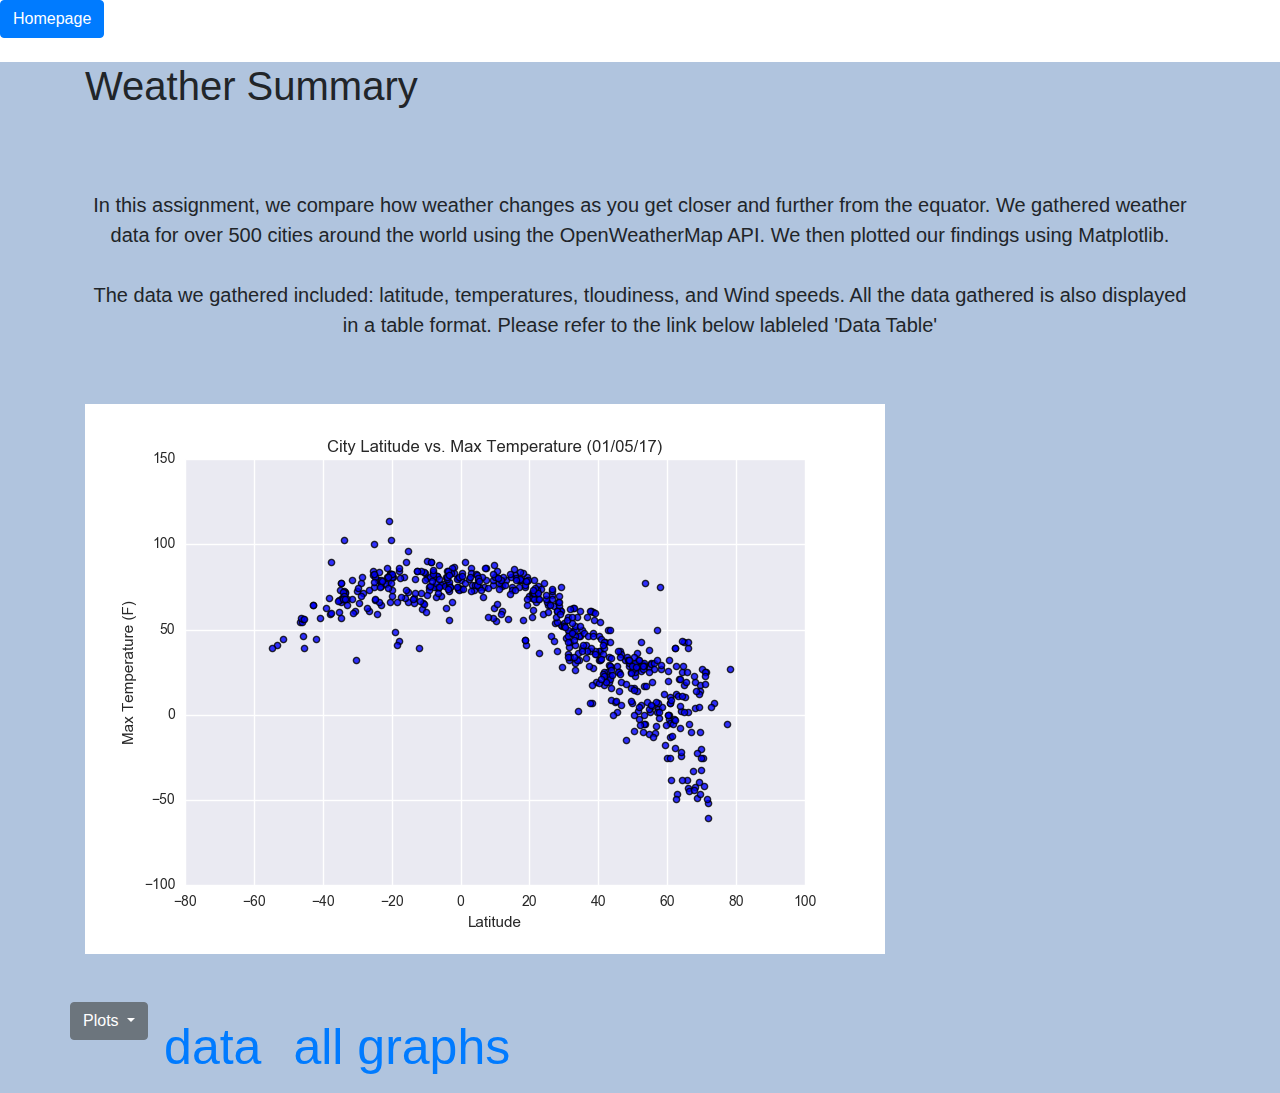
<file: 09-Web-Design-Challenge/index.html>
<!DOCTYPE html> 

<html lang='en-us'>

    <!-- https://aybee9.github.io/ -->

    <head>
        <meta charset="UTF-8">
        <title>Web-Design-Challenge!</title>
        <link rel="stylesheet" type="text/css" href="stylesheet.css">
        <link rel="stylesheet" href="https://stackpath.bootstrapcdn.com/bootstrap/4.3.1/css/bootstrap.min.css" integrity="sha384-ggOyR0iXCbMQv3Xipma34MD+dH/1fQ784/j6cY/iJTQUOhcWr7x9JvoRxT2MZw1T" crossorigin="anonymous">
        
    </head>

    <body>
        <a class="btn btn-primary" href="index.html"button">Homepage</a>
        <br>
        <br>
        <section>
        <div class='container'>
            <div class='row'>
                <div class='col-md-12'>
                    <h1>Weather Summary</h1>
                    <br>
                    <br>
                    <br>
                    <p>
                        In this assignment, we compare how weather changes as you get closer
                        and further from the equator. We gathered weather data for over 500
                        cities around the world using the OpenWeatherMap API. We then plotted
                        our findings using Matplotlib.<br><br>

                        The data we gathered included: latitude, temperatures, tloudiness, and Wind speeds.
                        All the data gathered is also displayed in a table format. Please refer to 
                        the link below lableled 'Data Table'
                    </p>
                    <br>
                    <br>
                    <img src='assets/images/Fig1.png' alt='Fig1' target = "_blank">
                    <br>
                    <br>
                    <br>
                </div>
            </div>

            <div class='row'>

                <!--  -->

                <div class="dropdown">
                    <button class="btn btn-secondary dropdown-toggle" type="button" id="dropdownMenuButton" data-toggle="dropdown" aria-haspopup="true" aria-expanded="false">
                      Plots
                    </button>
                    <div class="dropdown-menu" aria-labelledby="dropdownMenuButton">
                      <a class="dropdown-item" href="cloudiness.html">cloudiness</a>
                      <a class="dropdown-item" href="humidity.html">humidity</a>
                      <a class="dropdown-item" href="max_temp.html">max temperatures</a>
                      <a class="dropdown-item" href="wind_speed.html">wind speed</a>
                    </div>
                  </div>

                <!--  -->                
                <ul class="nav">
                    <li class="nav-item">
                      <a class="nav-link active" href="data.html" target="_blank">data</a>
                    </li>                    
                    <li class="nav-item">
                        <a class="nav-link active" href="comparison.html" target="_blank">all graphs</a>
                      </li>                
                </ul>

            </div>
        </div>
    </section>

    <script src="https://code.jquery.com/jquery-3.3.1.slim.min.js" integrity="sha384-q8i/X+965DzO0rT7abK41JStQIAqVgRVzpbzo5smXKp4YfRvH+8abtTE1Pi6jizo" crossorigin="anonymous"></script>
    <script src="https://cdnjs.cloudflare.com/ajax/libs/popper.js/1.14.7/umd/popper.min.js" integrity="sha384-UO2eT0CpHqdSJQ6hJty5KVphtPhzWj9WO1clHTMGa3JDZwrnQq4sF86dIHNDz0W1" crossorigin="anonymous"></script>
    <script src="https://stackpath.bootstrapcdn.com/bootstrap/4.3.1/js/bootstrap.min.js" integrity="sha384-JjSmVgyd0p3pXB1rRibZUAYoIIy6OrQ6VrjIEaFf/nJGzIxFDsf4x0xIM+B07jRM" crossorigin="anonymous"></script>


    </body>
</html>
</file>
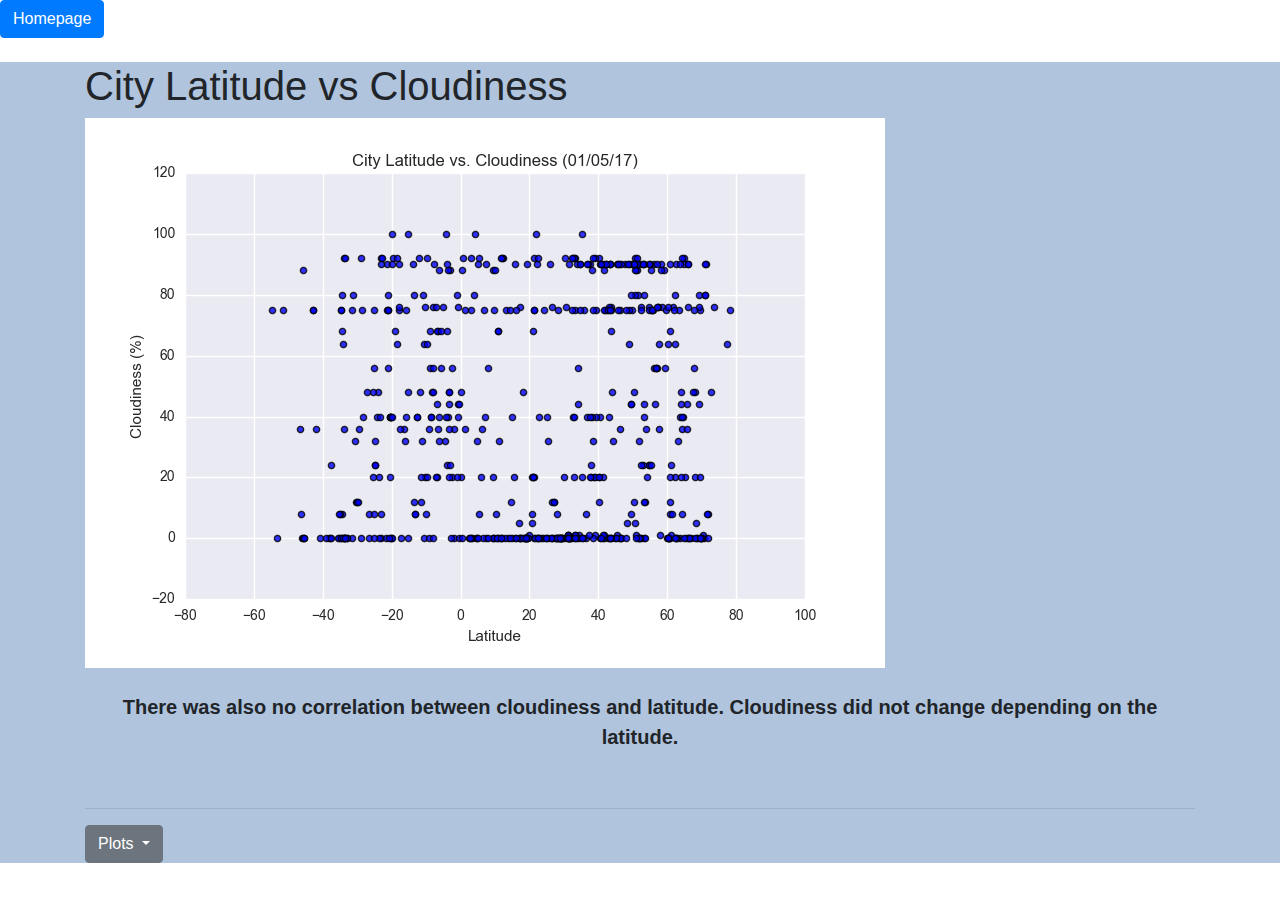
<file: 09-Web-Design-Challenge/cloudiness.html>
<!DOCTYPE html> 

<html lang='en-us'>

    <!-- https://aybee9.github.io/ -->

    <head>
        <meta charset="UTF-8">
        <title>Web-Design-Challenge!</title>
        <link rel="stylesheet" type="text/css" href="stylesheet.css">
        <link rel="stylesheet" href="https://stackpath.bootstrapcdn.com/bootstrap/4.3.1/css/bootstrap.min.css" integrity="sha384-ggOyR0iXCbMQv3Xipma34MD+dH/1fQ784/j6cY/iJTQUOhcWr7x9JvoRxT2MZw1T" crossorigin="anonymous">
        
    </head>

    <body>
        <a class="btn btn-primary" href="index.html"button">Homepage</a>
        <br>
        <br>
        <section>
        <div class='container'>
            <div class='row'>
                <div class='col-md-12'>
                    <h1>City Latitude vs Cloudiness</h1>
                    <a href="assets/images/Fig3.png" target="_blank">
                        <img src="assets/images/Fig3.png">
                    </a>
                    <br>
                    <br>
                    <strong>
                    <p>There was also no correlation between cloudiness and latitude. Cloudiness did not change depending on the latitude.
                    </p>
                    </strong>
                    <br>
                    <hr>
                </div>
            </div>

            <!--  -->

            <div class="dropdown">
                <button class="btn btn-secondary dropdown-toggle" type="button" id="dropdownMenuButton" data-toggle="dropdown" aria-haspopup="true" aria-expanded="false">
                  Plots
                </button>
                <div class="dropdown-menu" aria-labelledby="dropdownMenuButton">
                  <a class="dropdown-item" href="cloudiness.html">cloudiness</a>
                  <a class="dropdown-item" href="humidity.html">humidity</a>
                  <a class="dropdown-item" href="max_temp.html">max temperatures</a>
                  <a class="dropdown-item" href="wind_speed.html">wind speed</a>
                </div>
              </div>

              <script src="https://code.jquery.com/jquery-3.3.1.slim.min.js" integrity="sha384-q8i/X+965DzO0rT7abK41JStQIAqVgRVzpbzo5smXKp4YfRvH+8abtTE1Pi6jizo" crossorigin="anonymous"></script>
              <script src="https://cdnjs.cloudflare.com/ajax/libs/popper.js/1.14.7/umd/popper.min.js" integrity="sha384-UO2eT0CpHqdSJQ6hJty5KVphtPhzWj9WO1clHTMGa3JDZwrnQq4sF86dIHNDz0W1" crossorigin="anonymous"></script>
              <script src="https://stackpath.bootstrapcdn.com/bootstrap/4.3.1/js/bootstrap.min.js" integrity="sha384-JjSmVgyd0p3pXB1rRibZUAYoIIy6OrQ6VrjIEaFf/nJGzIxFDsf4x0xIM+B07jRM" crossorigin="anonymous"></script>

            <!--  -->



    </body>
</html>
</file>
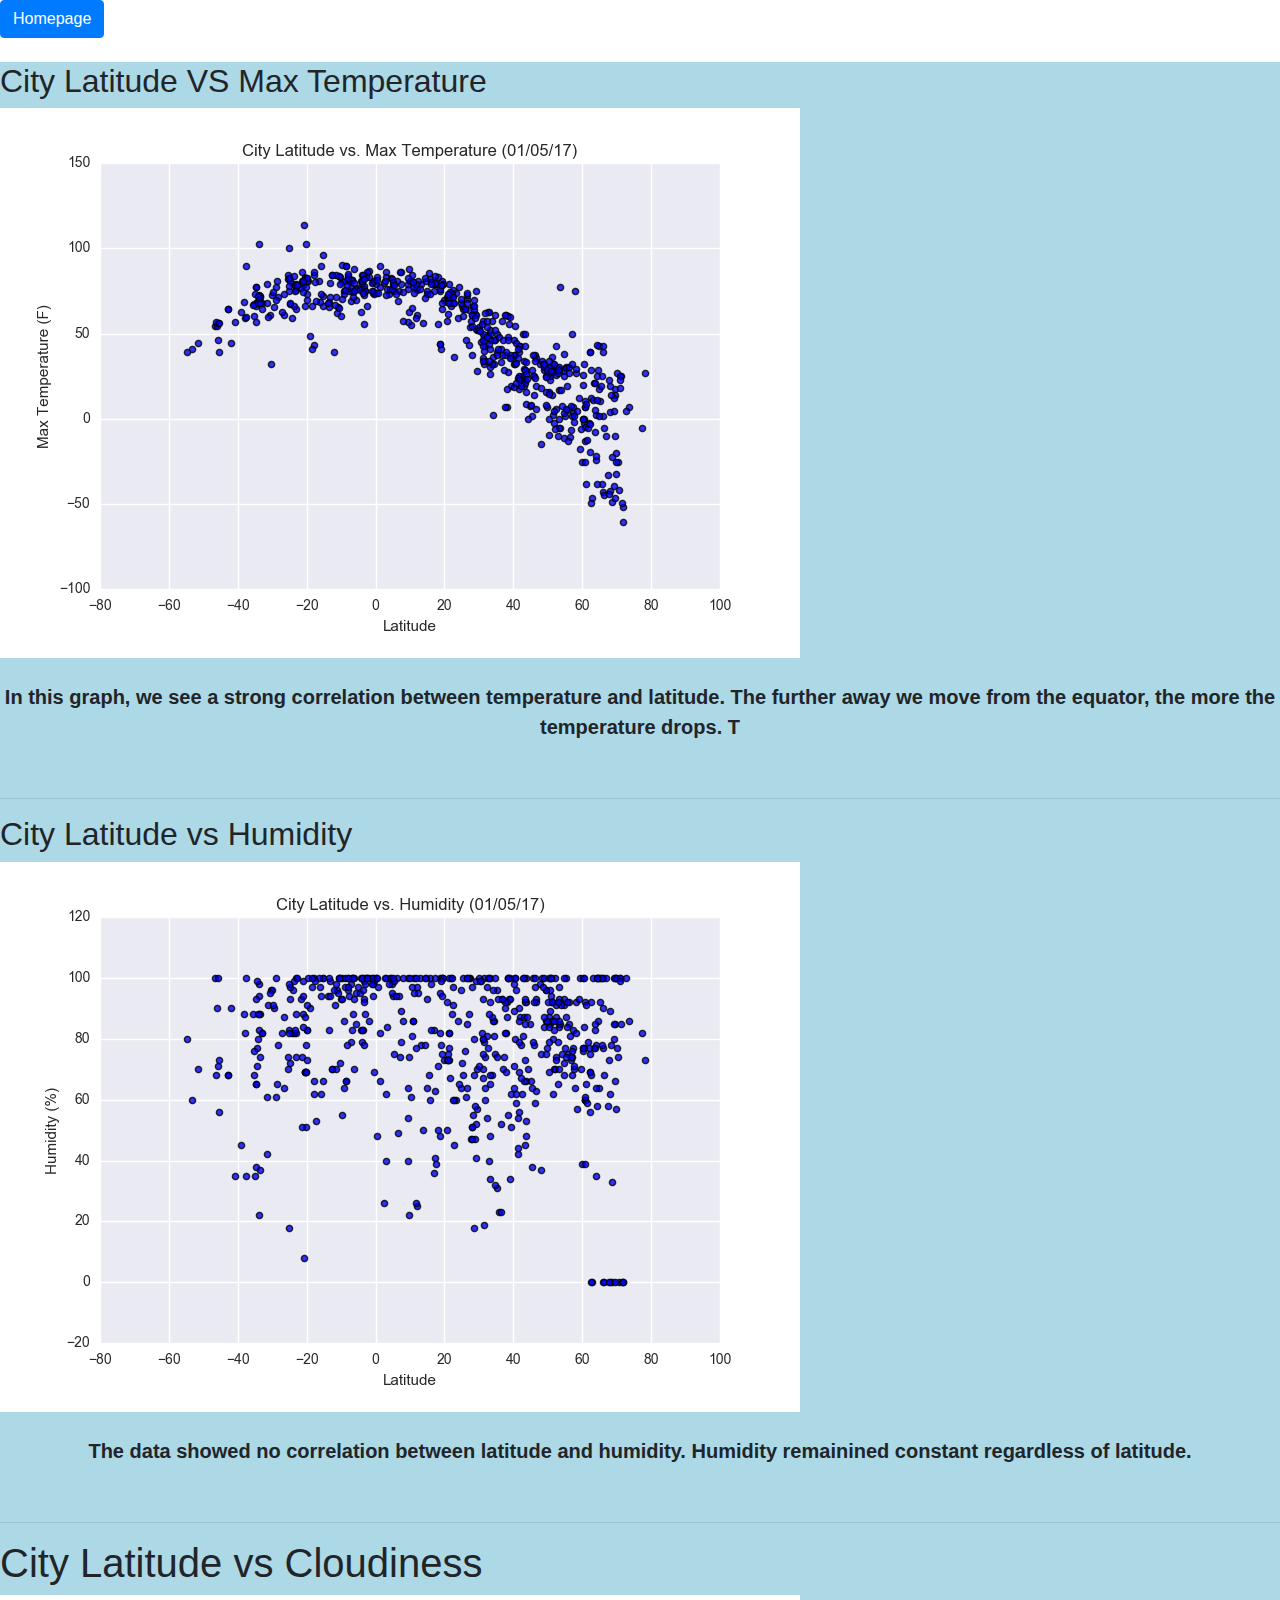
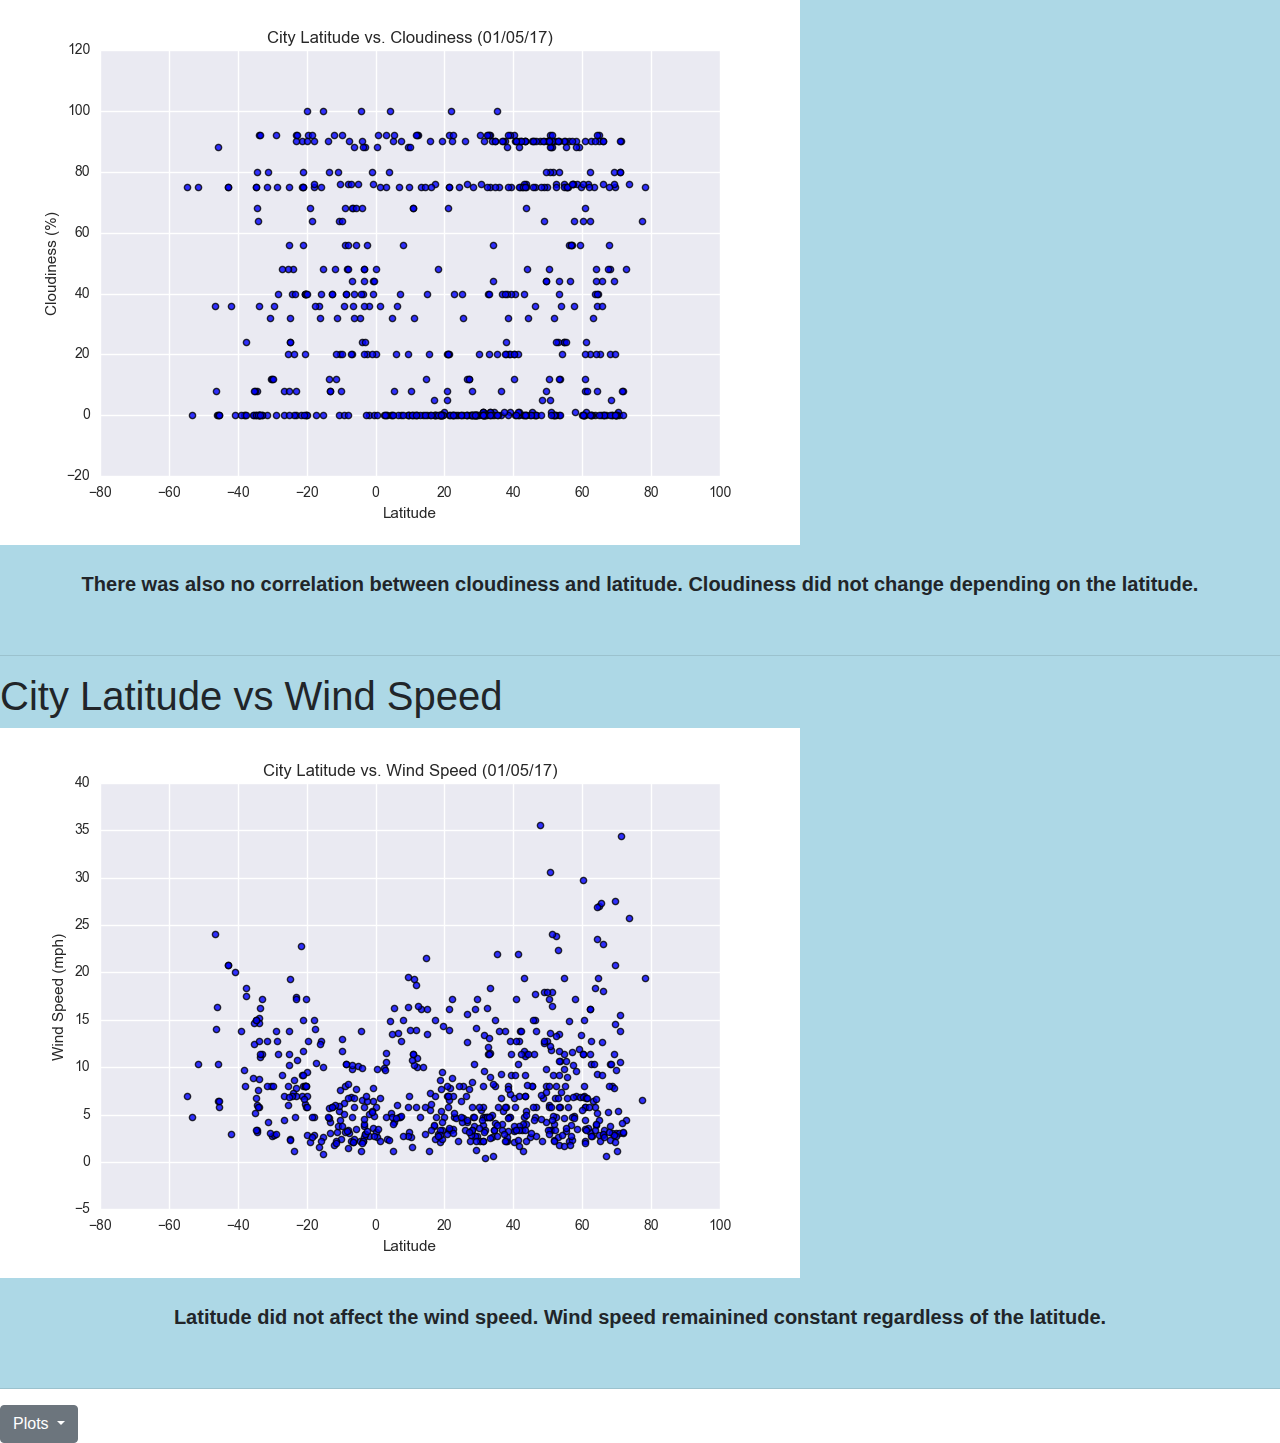
<file: 09-Web-Design-Challenge/comparison.html>
<!DOCTYPE html>
<html lan="en-us">


    <head>
        <meta charset="UTF-8">
        <title>Comparisons</title>
        <link rel="stylesheet" type="text/css" href="stylesheet.css">
        <link rel="stylesheet" href="https://stackpath.bootstrapcdn.com/bootstrap/4.3.1/css/bootstrap.min.css" integrity="sha384-ggOyR0iXCbMQv3Xipma34MD+dH/1fQ784/j6cY/iJTQUOhcWr7x9JvoRxT2MZw1T" crossorigin="anonymous">
    </head>

    <body>

        <a class="btn btn-primary" href="index.html"button">Homepage</a>
        <br>
        <br>

        <section class='comparison'>
        <!-- First image -->
        <h2>City Latitude VS Max Temperature</h2>
        <a href="assets/images/Fig1.png" target="_blank">
            <img src="assets/images/Fig1.png">
        </a>        
        <br>
        <br>
        <strong>
        <p>In this graph, we see a strong correlation between temperature and latitude. The further away we move from the 
            equator, the more the temperature drops. T
        </p>
        </strong>
        <br>
        <hr>

        <!-- Second image -->
        <h2>City Latitude vs Humidity </h2>
        <a href="assets/images/Fig2.png" target="_blank">
            <img src="assets/images/Fig2.png">
        </a>
        <br>
        <br>
        <strong>
        <p>The data showed no correlation between latitude and humidity. Humidity remainined constant regardless of latitude.
        </p>
        </strong>
        <br>
        <hr>

        <!-- Third image -->
        <h1>City Latitude vs Cloudiness</h1>
        <a href="assets/images/Fig3.png" target="_blank">
            <img src="assets/images/Fig3.png">
        </a>
        <br>
        <br>
        <strong>
        <p>There was also no correlation between cloudiness and latitude. Cloudiness did not change depending on the latitude.
        </p>
        </strong>
        <br>
        <hr>

        <!-- Fourth image -->
        <h1>City Latitude vs Wind Speed</h1>
        <a href="assets/images/Fig4.png" target="_blank">
            <img src="assets/images/Fig4.png">
        </a>
        <br>
        <br>
        <strong>
        <p> Latitude did not affect the wind speed. Wind speed remainined constant regardless of the latitude.
        </p>
        </strong>
        <br>
        <hr>
        </section>

                    <!--  -->

                    <div class="dropdown">
                        <button class="btn btn-secondary dropdown-toggle" type="button" id="dropdownMenuButton" data-toggle="dropdown" aria-haspopup="true" aria-expanded="false">
                          Plots
                        </button>
                        <div class="dropdown-menu" aria-labelledby="dropdownMenuButton">
                          <a class="dropdown-item" href="cloudiness.html">cloudiness</a>
                          <a class="dropdown-item" href="humidity.html">humidity</a>
                          <a class="dropdown-item" href="max_temp.html">max temperatures</a>
                          <a class="dropdown-item" href="wind_speed.html">wind speed</a>
                        </div>
                      </div>
        
                      <script src="https://code.jquery.com/jquery-3.3.1.slim.min.js" integrity="sha384-q8i/X+965DzO0rT7abK41JStQIAqVgRVzpbzo5smXKp4YfRvH+8abtTE1Pi6jizo" crossorigin="anonymous"></script>
                      <script src="https://cdnjs.cloudflare.com/ajax/libs/popper.js/1.14.7/umd/popper.min.js" integrity="sha384-UO2eT0CpHqdSJQ6hJty5KVphtPhzWj9WO1clHTMGa3JDZwrnQq4sF86dIHNDz0W1" crossorigin="anonymous"></script>
                      <script src="https://stackpath.bootstrapcdn.com/bootstrap/4.3.1/js/bootstrap.min.js" integrity="sha384-JjSmVgyd0p3pXB1rRibZUAYoIIy6OrQ6VrjIEaFf/nJGzIxFDsf4x0xIM+B07jRM" crossorigin="anonymous"></script>
        
                    <!--  -->



    </body>
    
</html>
</file>
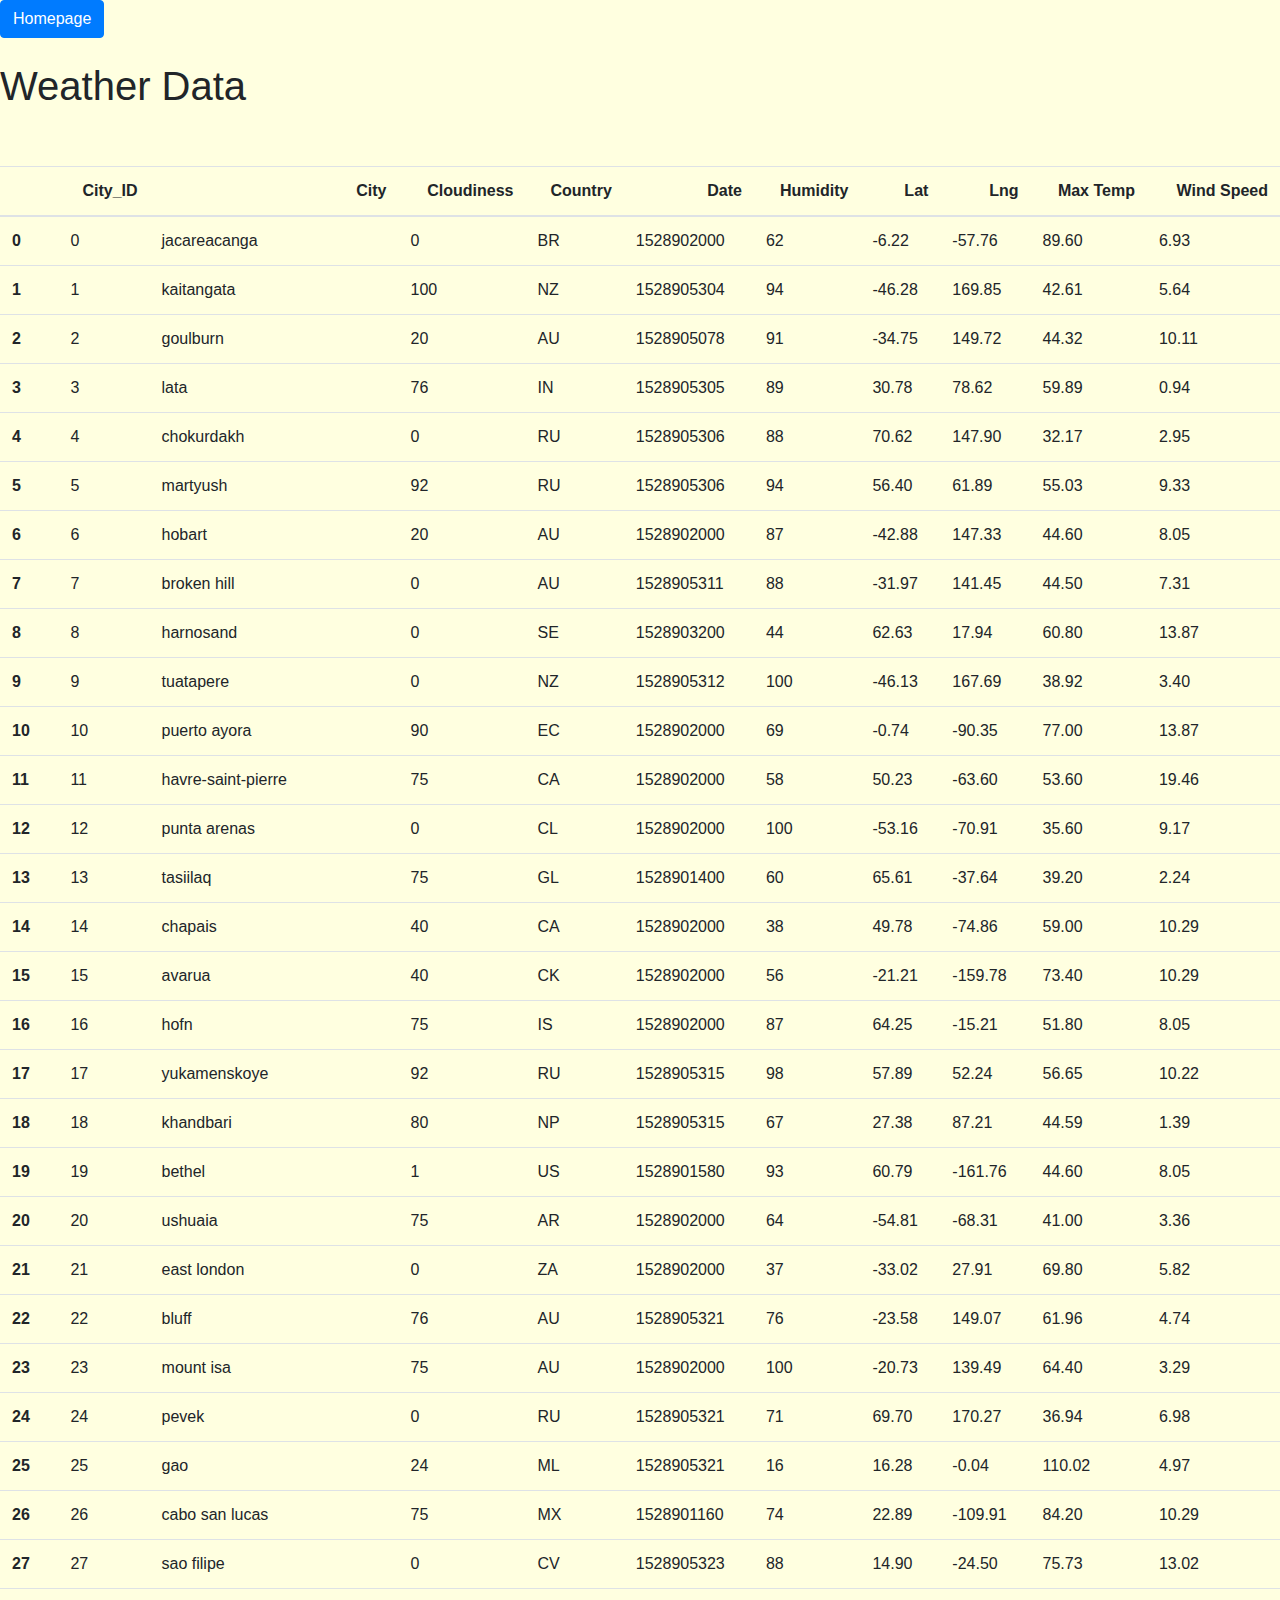
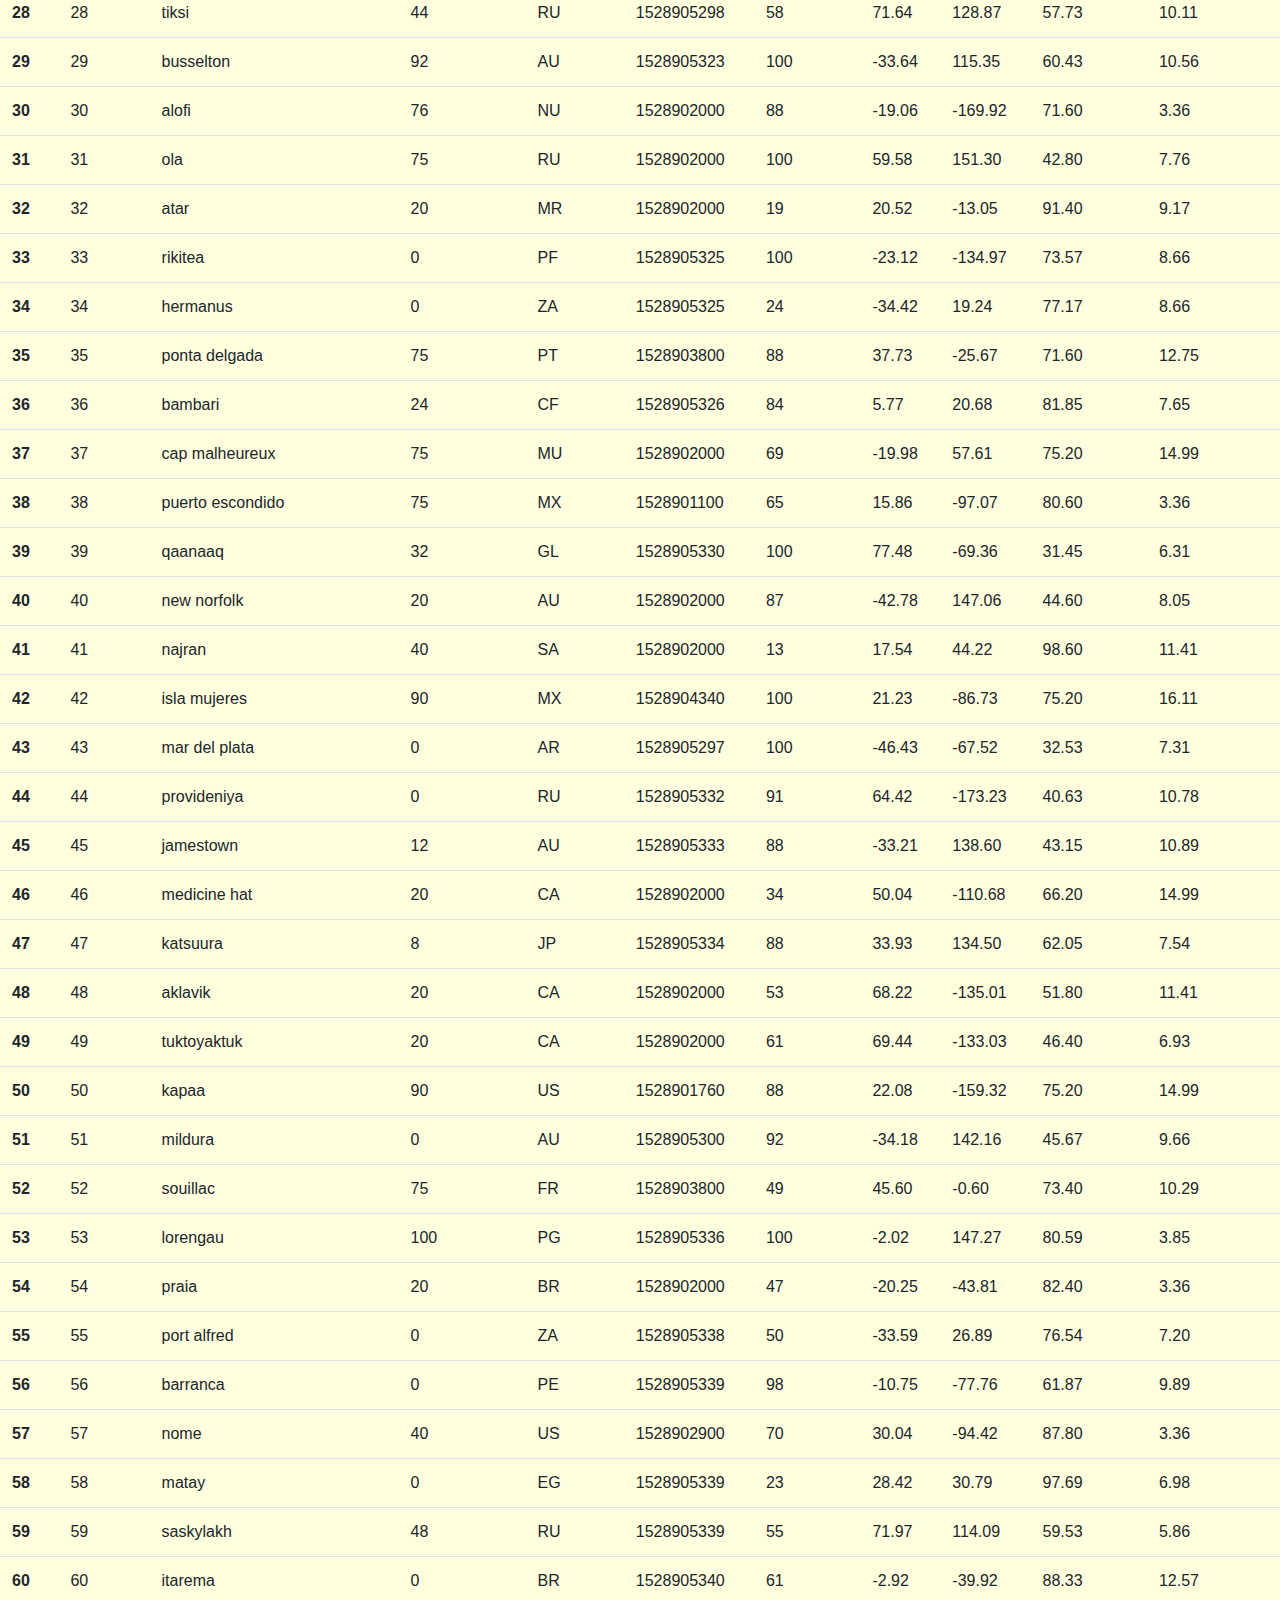
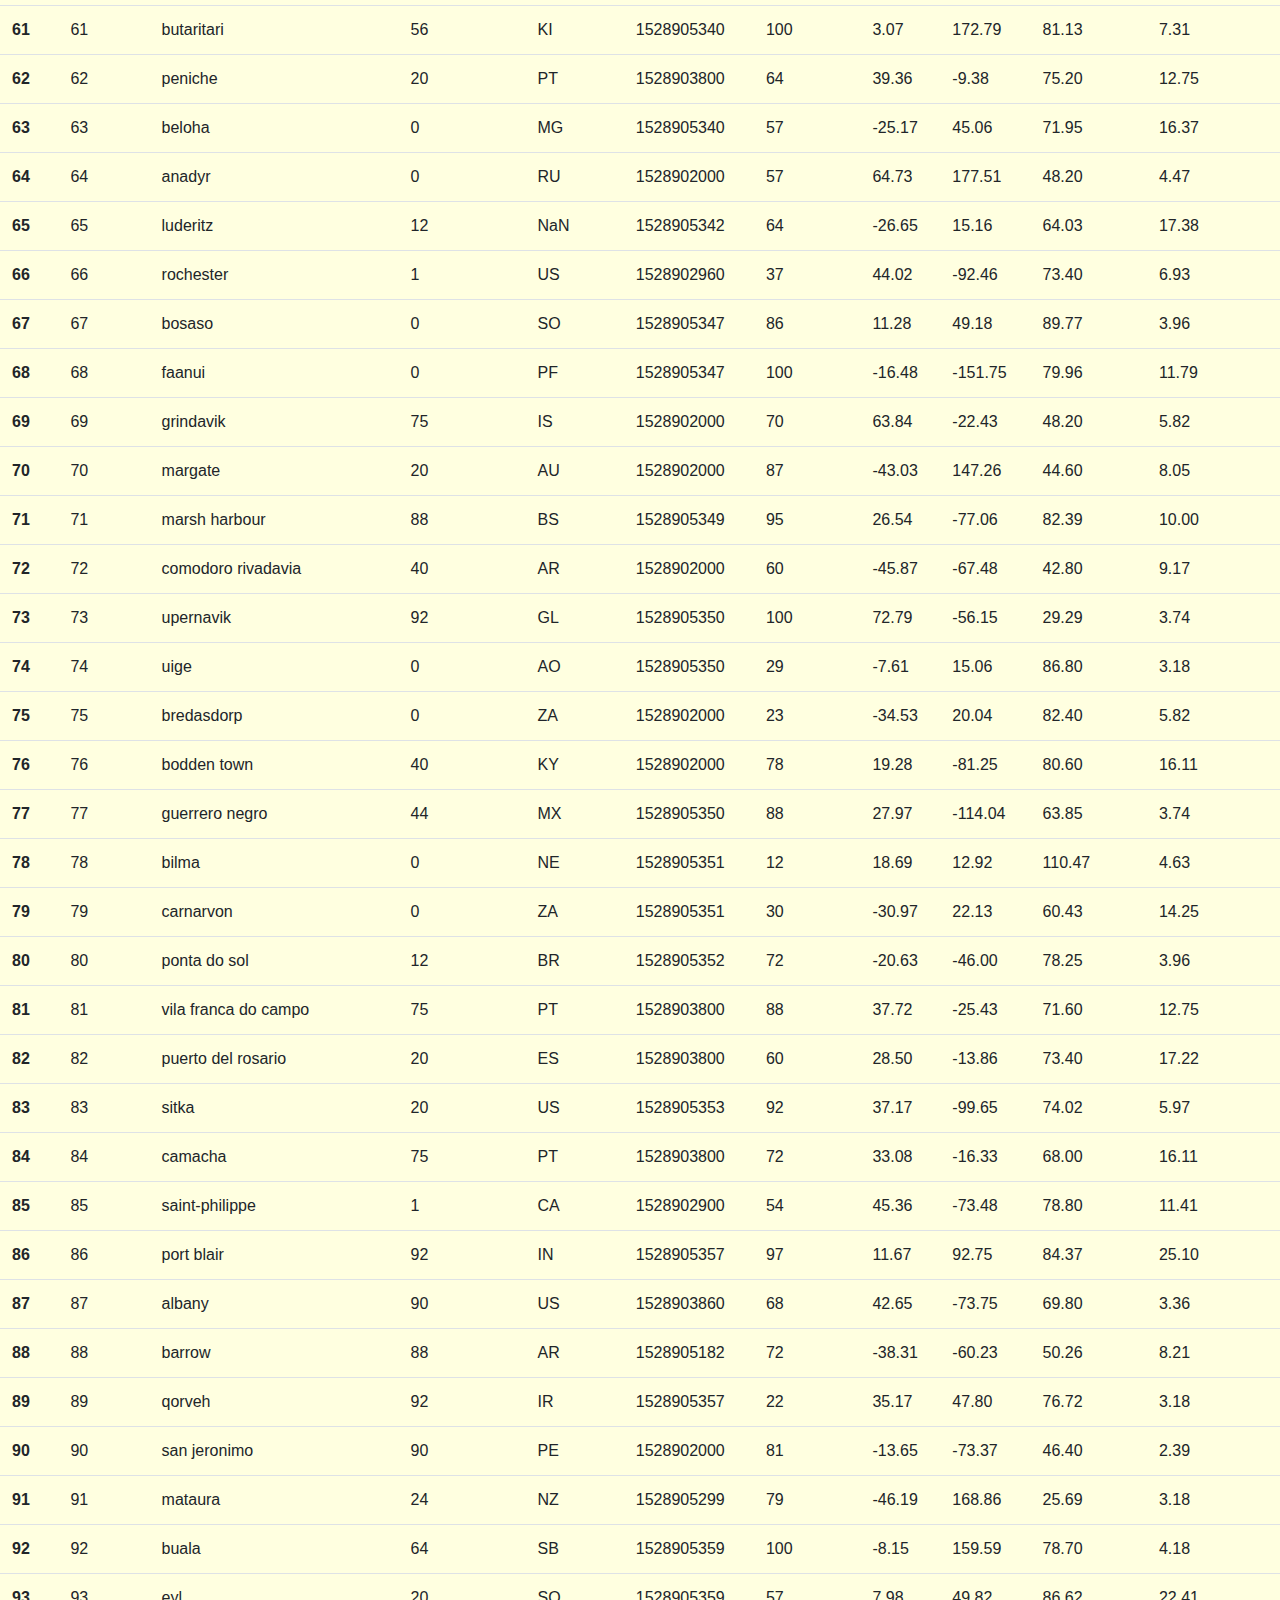
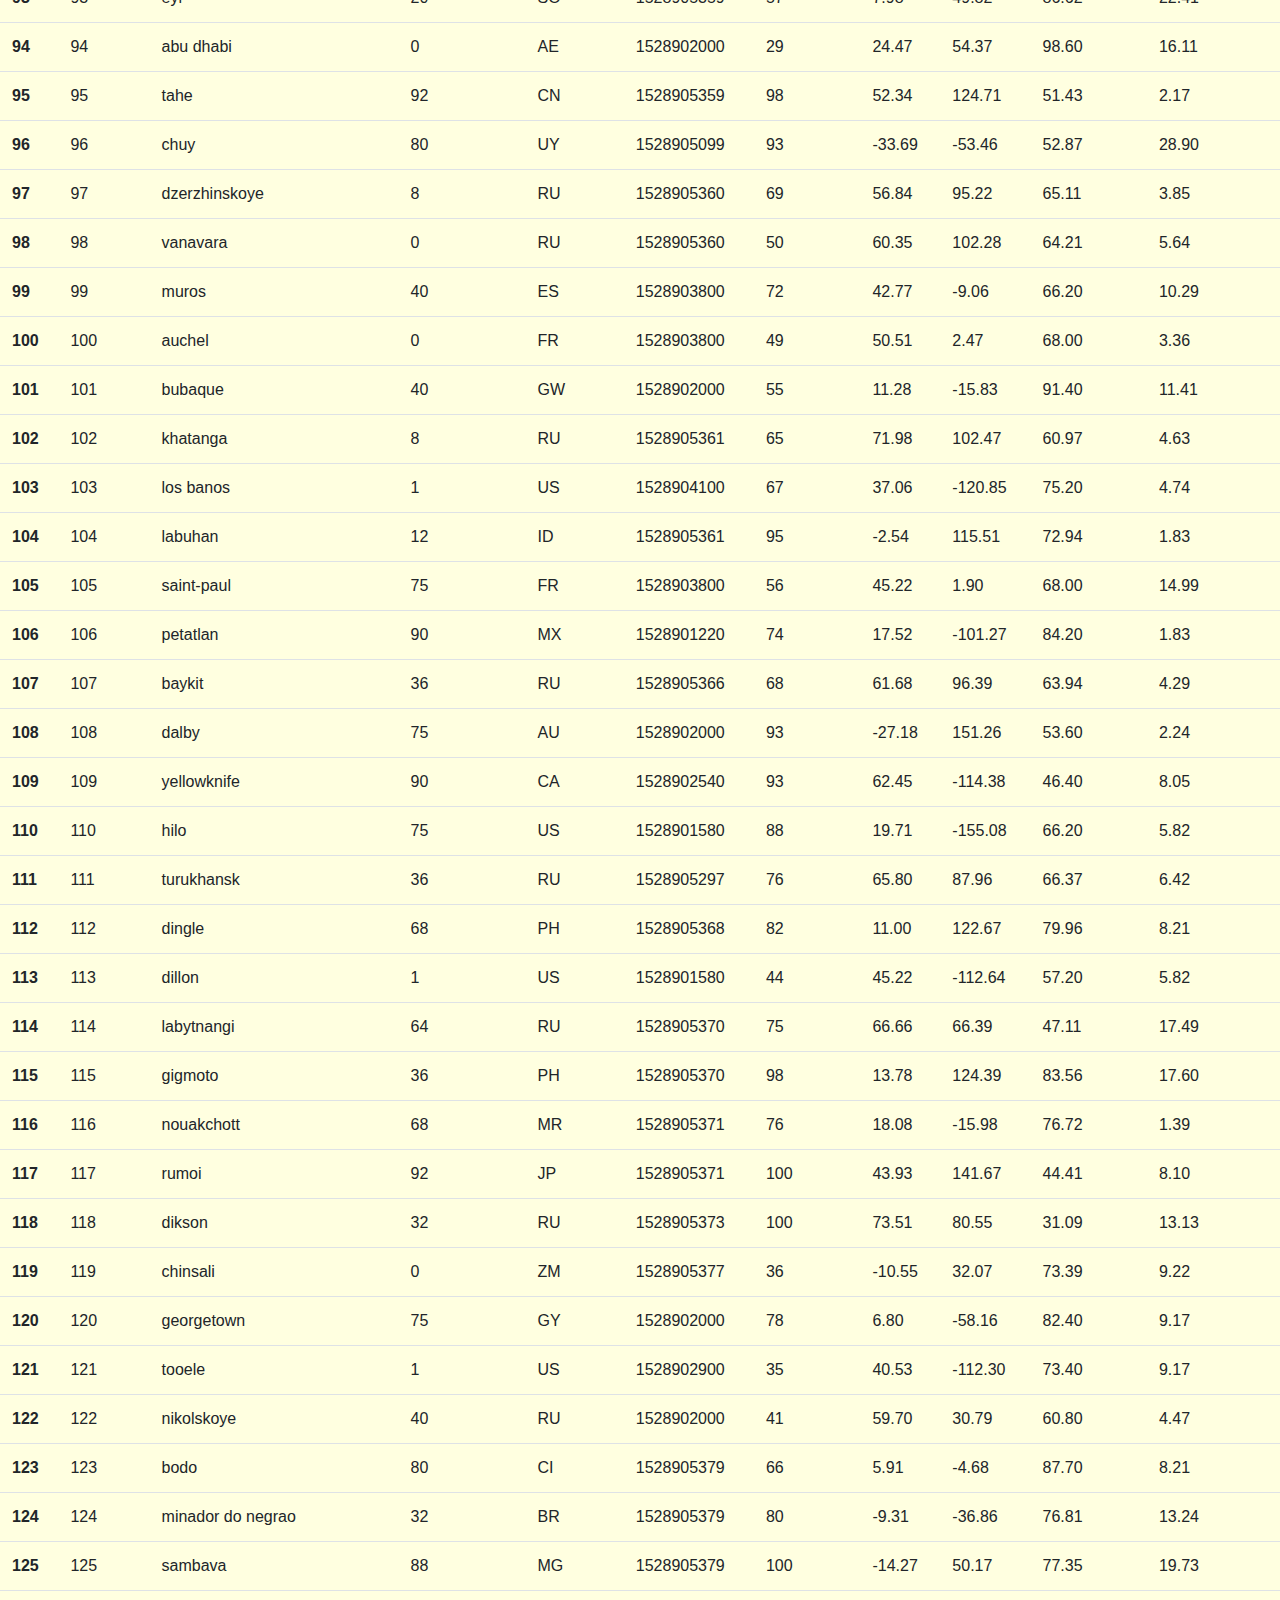
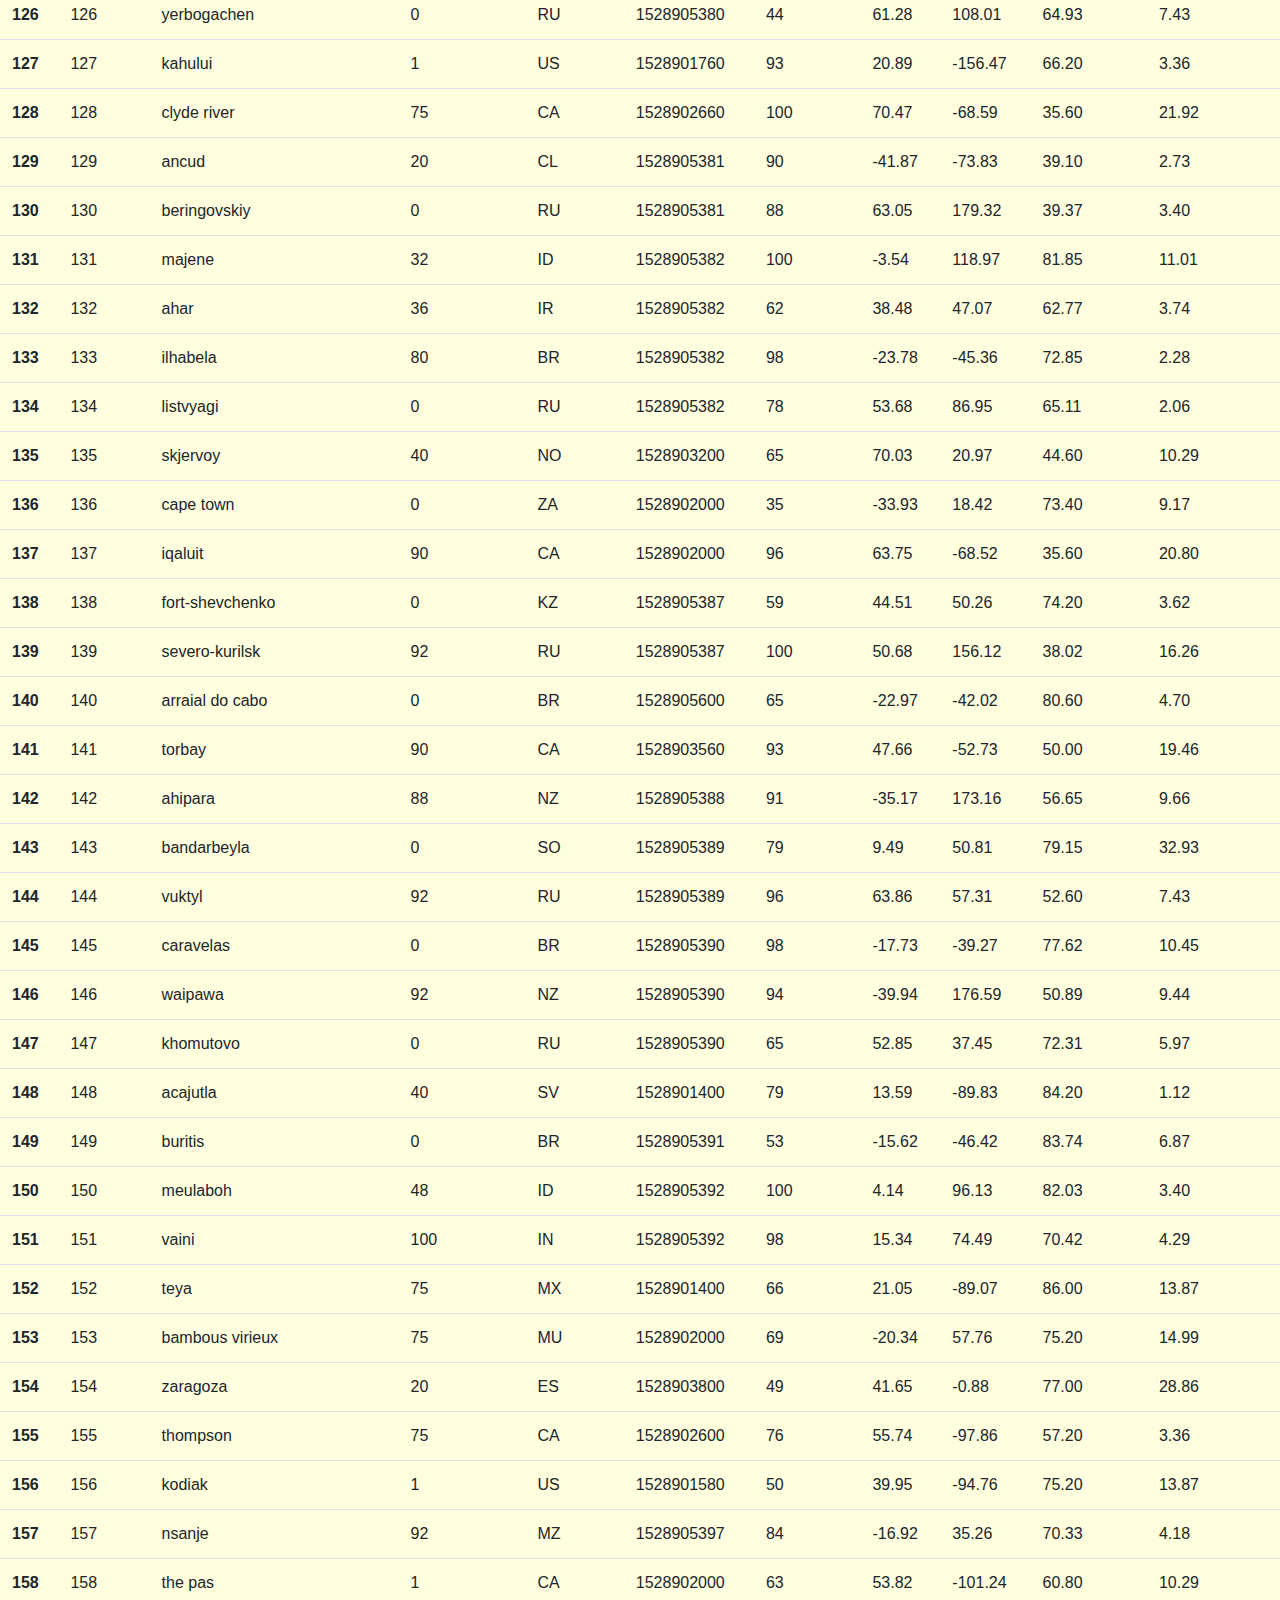
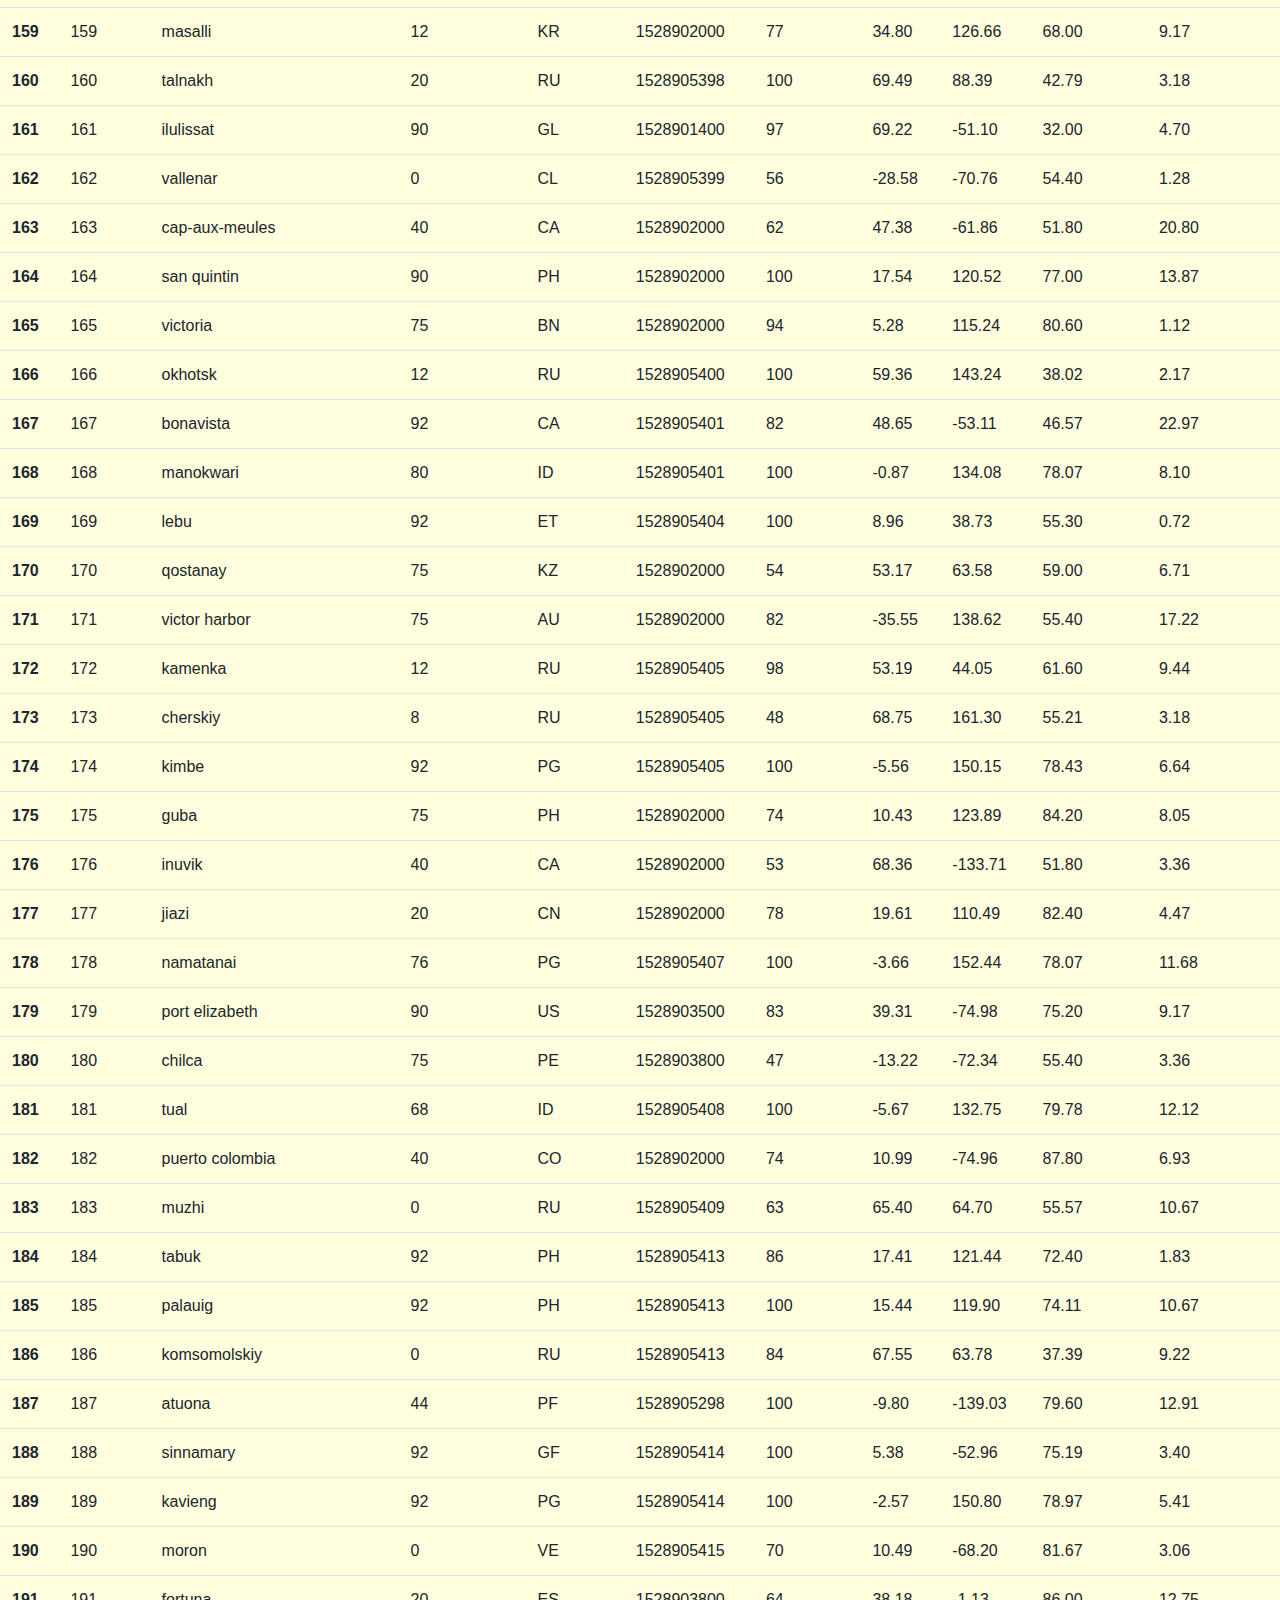
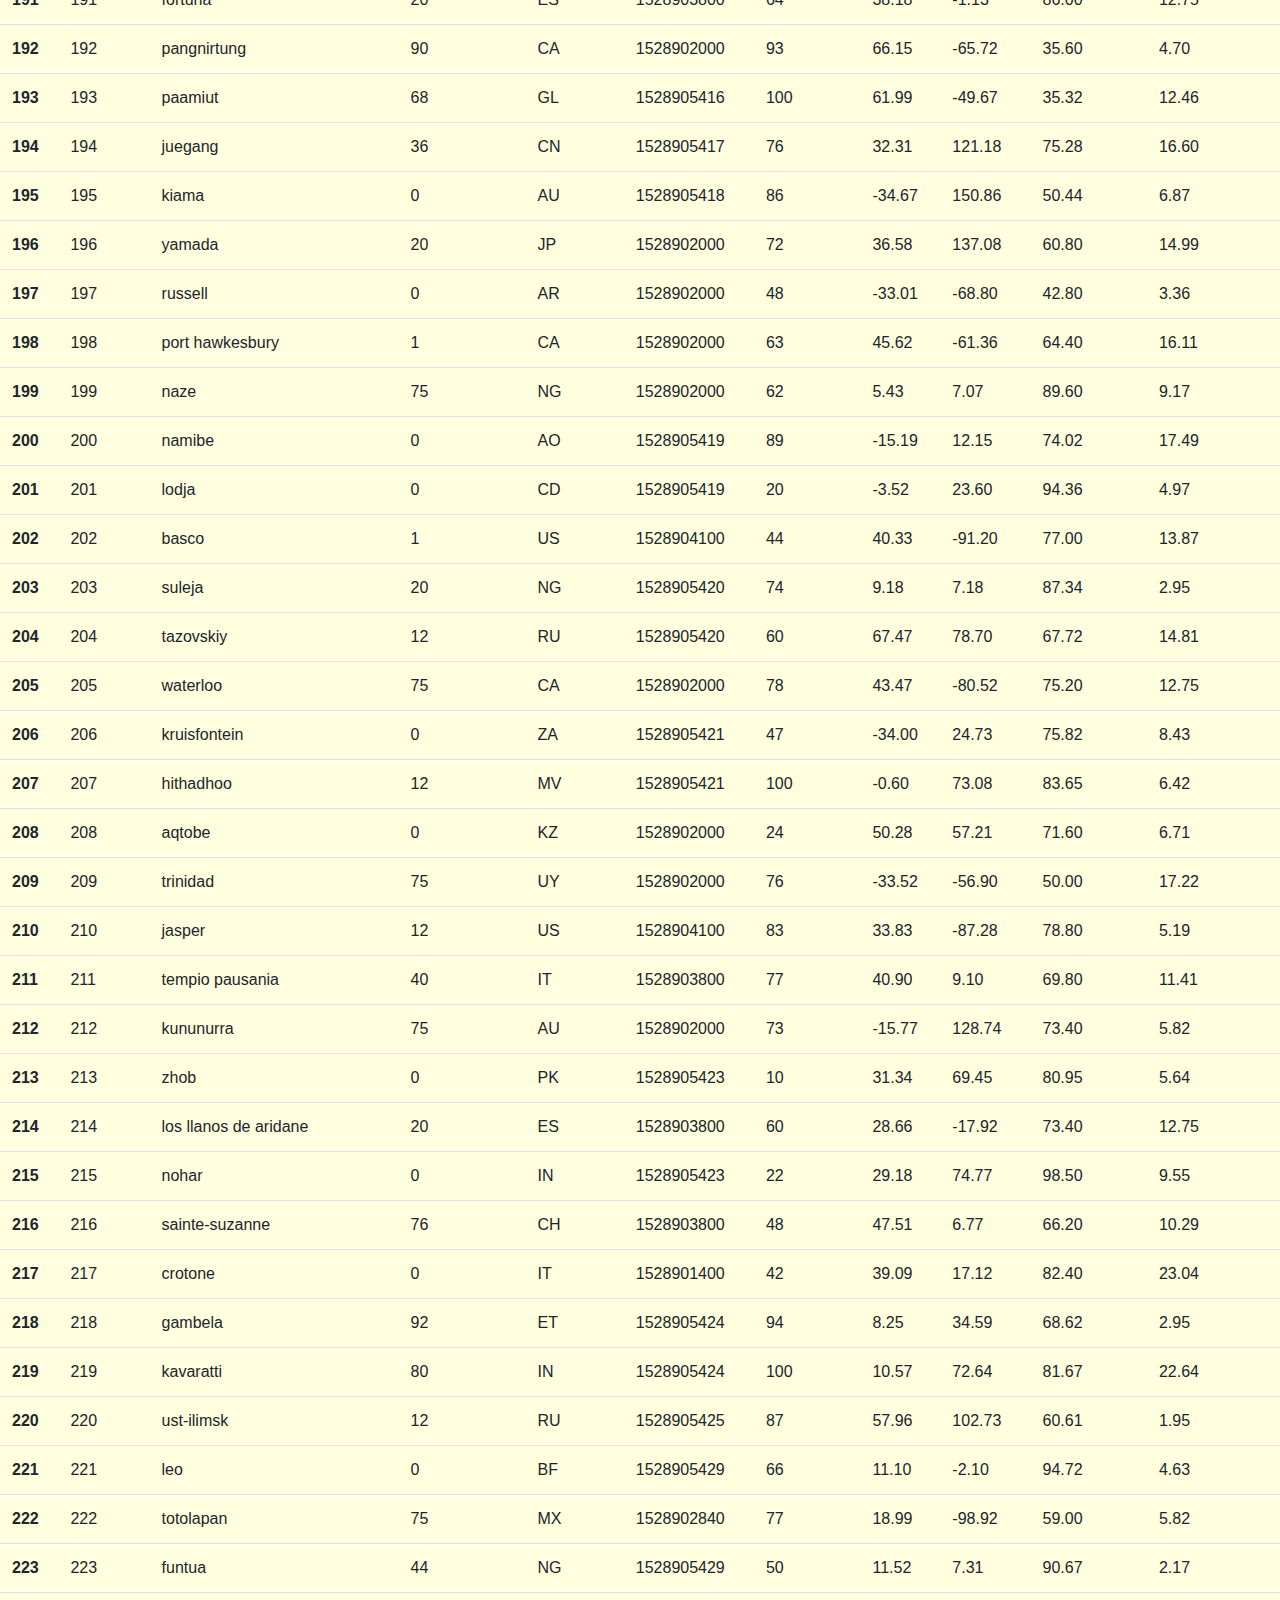
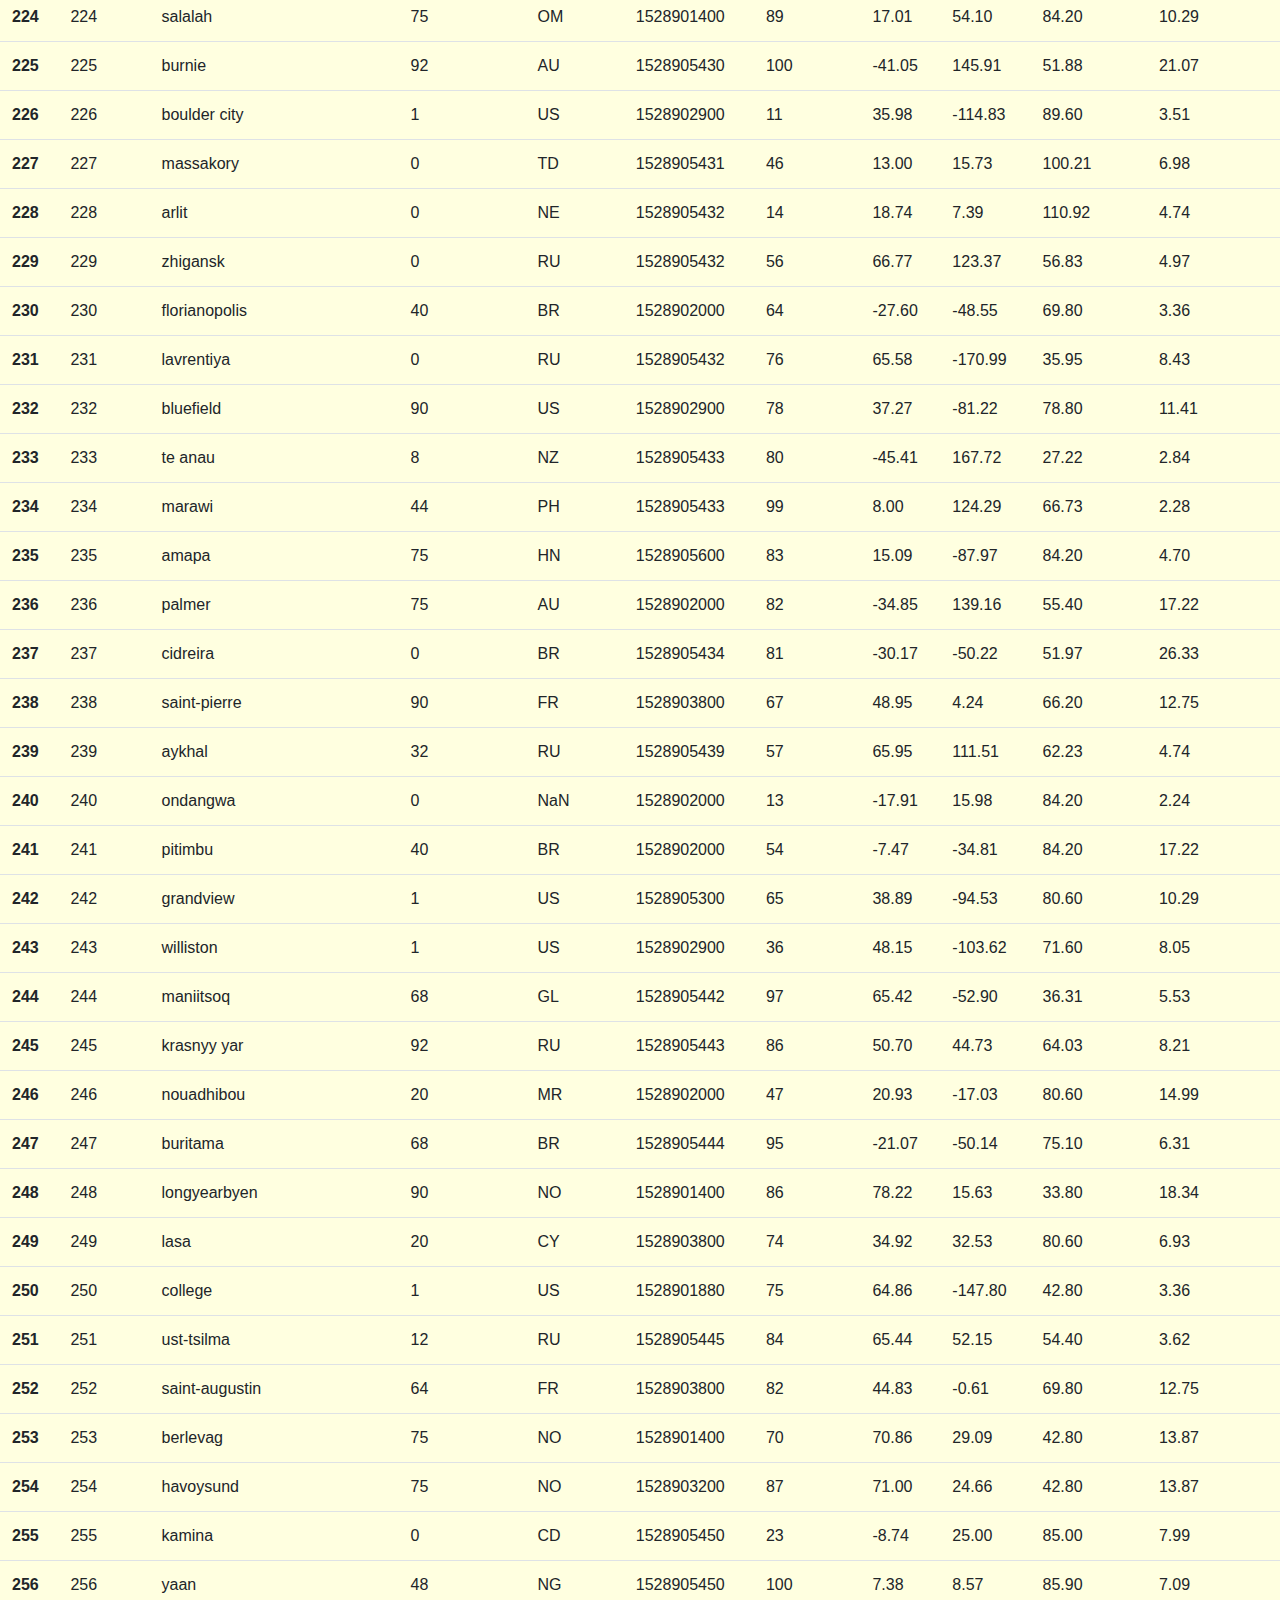
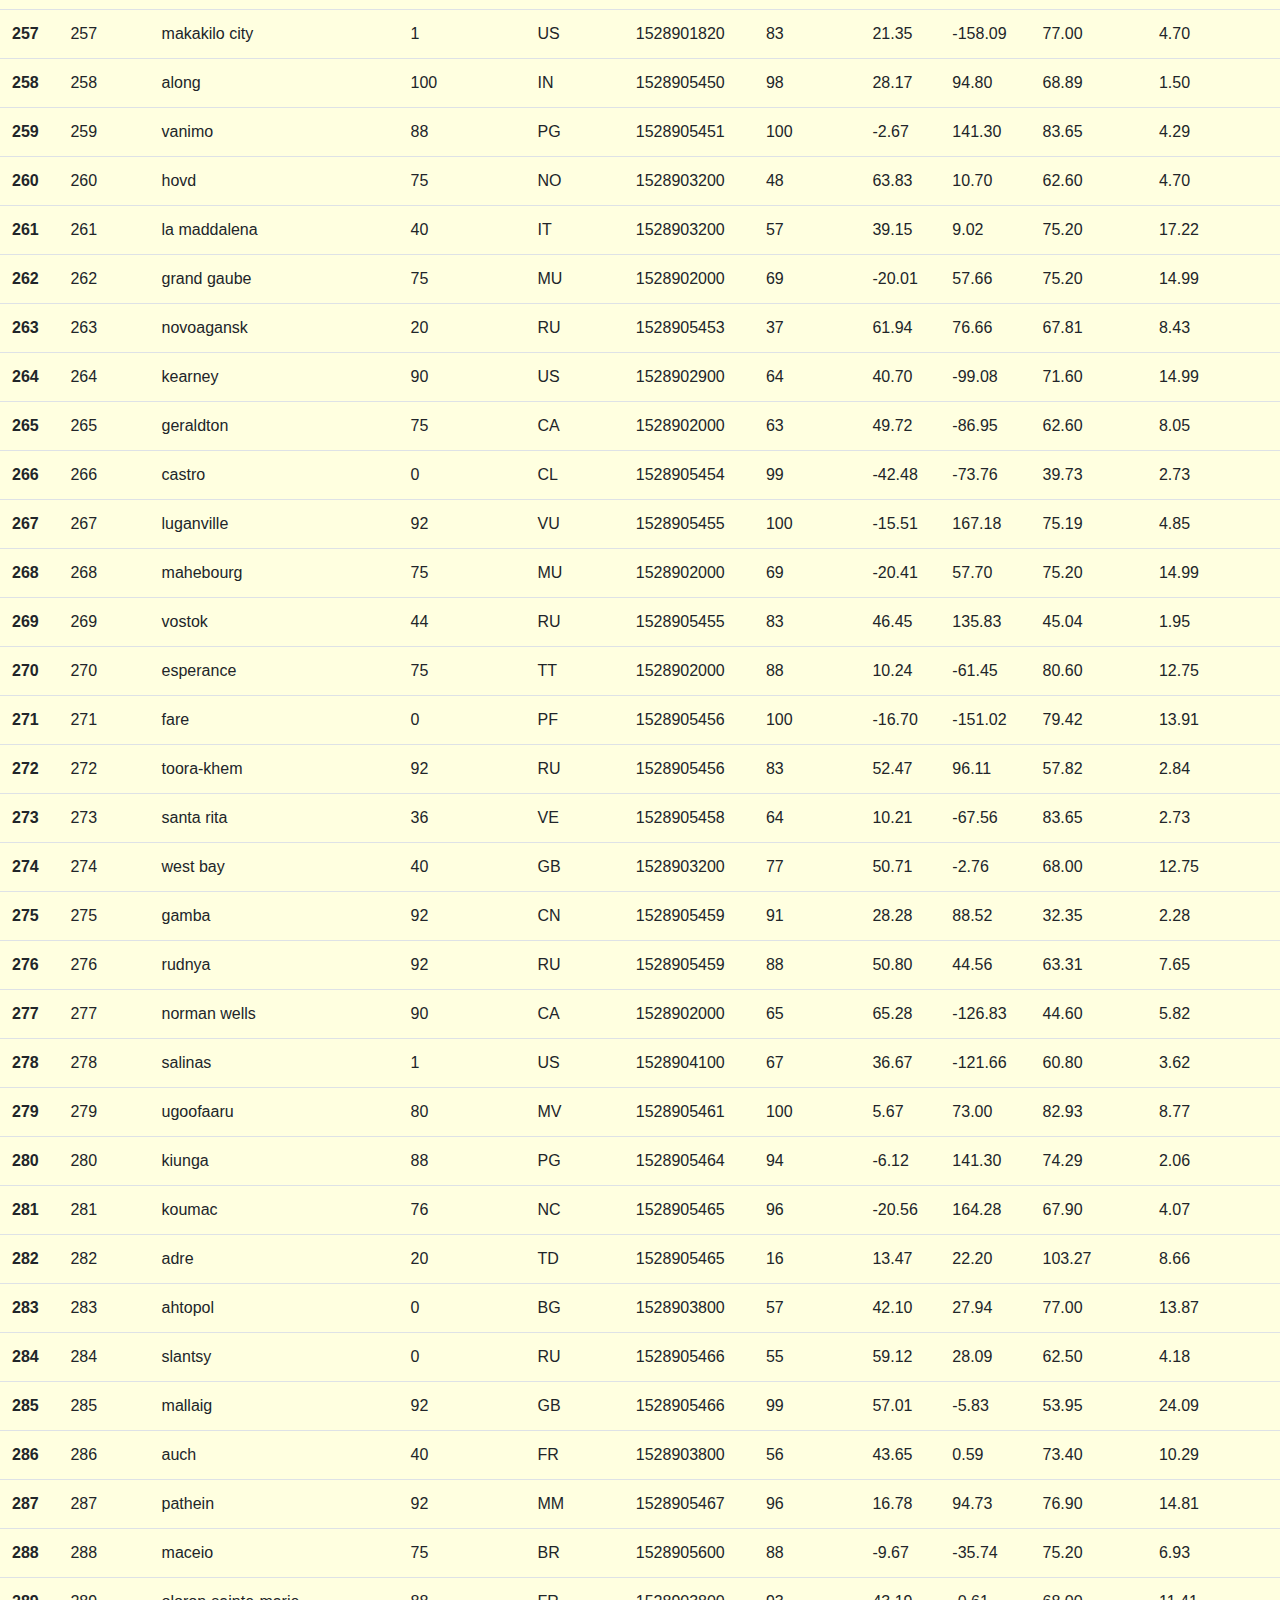
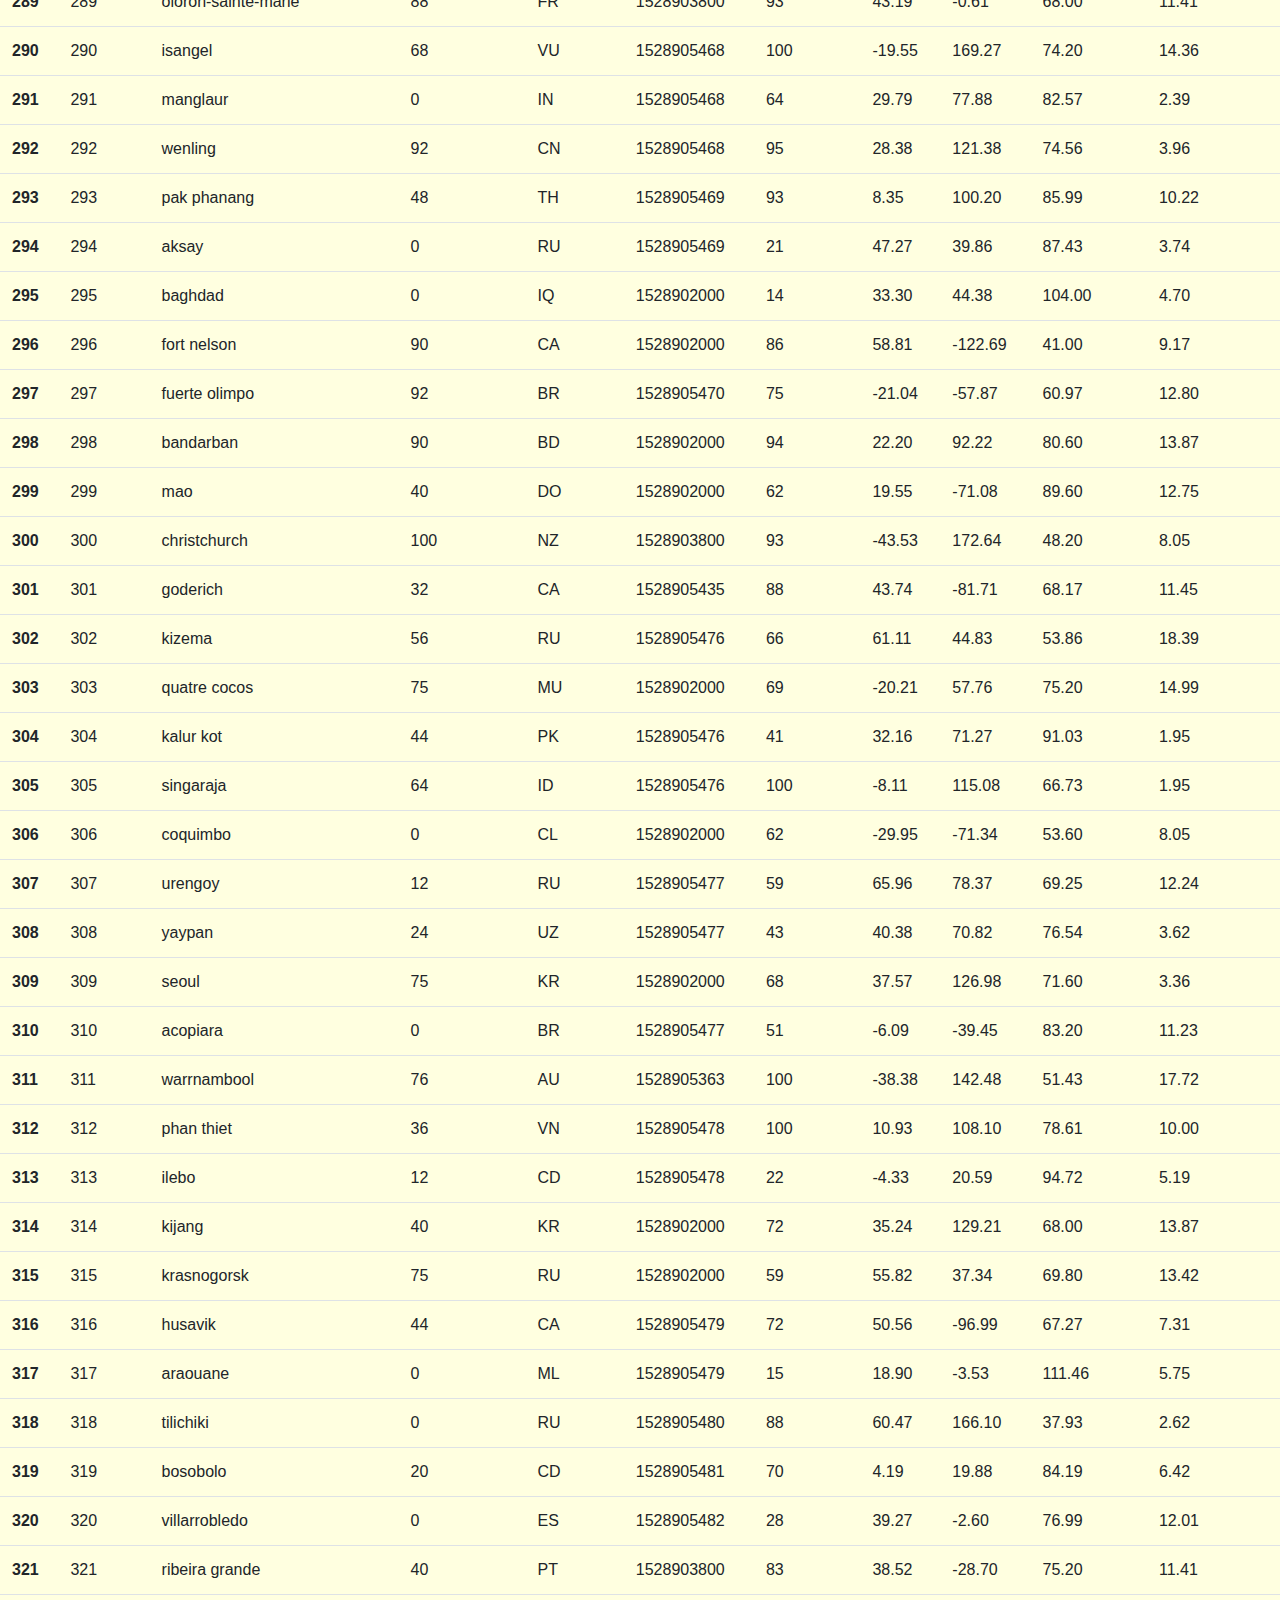
<file: 09-Web-Design-Challenge/data.html>
<!DOCTYPE html> 

<html lang='en-us'>

    <!-- https://aybee9.github.io/ -->

    <head>
        <meta charset="UTF-8">
        <title>Web-Design-Challenge!</title>
        <link rel="stylesheet" type="text/css" href="stylesheet.css">
        <link rel="stylesheet" href="https://stackpath.bootstrapcdn.com/bootstrap/4.3.1/css/bootstrap.min.css" integrity="sha384-ggOyR0iXCbMQv3Xipma34MD+dH/1fQ784/j6cY/iJTQUOhcWr7x9JvoRxT2MZw1T" crossorigin="anonymous">
        
    </head>

    <body>
      <section class ='data-color'>
      <a class="btn btn-primary" href="index.html"button">Homepage</a>
      <br>
      <br>
      <h1>Weather Data</h1>
      <br>
      <br>


        <div class="table-responsive-md">
            <table class="table">
                <thead>
                    <tr style="text-align: right;">
                      <th></th>
                      <th>City_ID</th>
                      <th>City</th>
                      <th>Cloudiness</th>
                      <th>Country</th>
                      <th>Date</th>
                      <th>Humidity</th>
                      <th>Lat</th>
                      <th>Lng</th>
                      <th>Max Temp</th>
                      <th>Wind Speed</th>
                    </tr>
                  </thead>
                  <tbody>
                    <tr>
                      <th>0</th>
                      <td>0</td>
                      <td>jacareacanga</td>
                      <td>0</td>
                      <td>BR</td>
                      <td>1528902000</td>
                      <td>62</td>
                      <td>-6.22</td>
                      <td>-57.76</td>
                      <td>89.60</td>
                      <td>6.93</td>
                    </tr>
                    <tr>
                      <th>1</th>
                      <td>1</td>
                      <td>kaitangata</td>
                      <td>100</td>
                      <td>NZ</td>
                      <td>1528905304</td>
                      <td>94</td>
                      <td>-46.28</td>
                      <td>169.85</td>
                      <td>42.61</td>
                      <td>5.64</td>
                    </tr>
                    <tr>
                      <th>2</th>
                      <td>2</td>
                      <td>goulburn</td>
                      <td>20</td>
                      <td>AU</td>
                      <td>1528905078</td>
                      <td>91</td>
                      <td>-34.75</td>
                      <td>149.72</td>
                      <td>44.32</td>
                      <td>10.11</td>
                    </tr>
                    <tr>
                      <th>3</th>
                      <td>3</td>
                      <td>lata</td>
                      <td>76</td>
                      <td>IN</td>
                      <td>1528905305</td>
                      <td>89</td>
                      <td>30.78</td>
                      <td>78.62</td>
                      <td>59.89</td>
                      <td>0.94</td>
                    </tr>
                    <tr>
                      <th>4</th>
                      <td>4</td>
                      <td>chokurdakh</td>
                      <td>0</td>
                      <td>RU</td>
                      <td>1528905306</td>
                      <td>88</td>
                      <td>70.62</td>
                      <td>147.90</td>
                      <td>32.17</td>
                      <td>2.95</td>
                    </tr>
                    <tr>
                      <th>5</th>
                      <td>5</td>
                      <td>martyush</td>
                      <td>92</td>
                      <td>RU</td>
                      <td>1528905306</td>
                      <td>94</td>
                      <td>56.40</td>
                      <td>61.89</td>
                      <td>55.03</td>
                      <td>9.33</td>
                    </tr>
                    <tr>
                      <th>6</th>
                      <td>6</td>
                      <td>hobart</td>
                      <td>20</td>
                      <td>AU</td>
                      <td>1528902000</td>
                      <td>87</td>
                      <td>-42.88</td>
                      <td>147.33</td>
                      <td>44.60</td>
                      <td>8.05</td>
                    </tr>
                    <tr>
                      <th>7</th>
                      <td>7</td>
                      <td>broken hill</td>
                      <td>0</td>
                      <td>AU</td>
                      <td>1528905311</td>
                      <td>88</td>
                      <td>-31.97</td>
                      <td>141.45</td>
                      <td>44.50</td>
                      <td>7.31</td>
                    </tr>
                    <tr>
                      <th>8</th>
                      <td>8</td>
                      <td>harnosand</td>
                      <td>0</td>
                      <td>SE</td>
                      <td>1528903200</td>
                      <td>44</td>
                      <td>62.63</td>
                      <td>17.94</td>
                      <td>60.80</td>
                      <td>13.87</td>
                    </tr>
                    <tr>
                      <th>9</th>
                      <td>9</td>
                      <td>tuatapere</td>
                      <td>0</td>
                      <td>NZ</td>
                      <td>1528905312</td>
                      <td>100</td>
                      <td>-46.13</td>
                      <td>167.69</td>
                      <td>38.92</td>
                      <td>3.40</td>
                    </tr>
                    <tr>
                      <th>10</th>
                      <td>10</td>
                      <td>puerto ayora</td>
                      <td>90</td>
                      <td>EC</td>
                      <td>1528902000</td>
                      <td>69</td>
                      <td>-0.74</td>
                      <td>-90.35</td>
                      <td>77.00</td>
                      <td>13.87</td>
                    </tr>
                    <tr>
                      <th>11</th>
                      <td>11</td>
                      <td>havre-saint-pierre</td>
                      <td>75</td>
                      <td>CA</td>
                      <td>1528902000</td>
                      <td>58</td>
                      <td>50.23</td>
                      <td>-63.60</td>
                      <td>53.60</td>
                      <td>19.46</td>
                    </tr>
                    <tr>
                      <th>12</th>
                      <td>12</td>
                      <td>punta arenas</td>
                      <td>0</td>
                      <td>CL</td>
                      <td>1528902000</td>
                      <td>100</td>
                      <td>-53.16</td>
                      <td>-70.91</td>
                      <td>35.60</td>
                      <td>9.17</td>
                    </tr>
                    <tr>
                      <th>13</th>
                      <td>13</td>
                      <td>tasiilaq</td>
                      <td>75</td>
                      <td>GL</td>
                      <td>1528901400</td>
                      <td>60</td>
                      <td>65.61</td>
                      <td>-37.64</td>
                      <td>39.20</td>
                      <td>2.24</td>
                    </tr>
                    <tr>
                      <th>14</th>
                      <td>14</td>
                      <td>chapais</td>
                      <td>40</td>
                      <td>CA</td>
                      <td>1528902000</td>
                      <td>38</td>
                      <td>49.78</td>
                      <td>-74.86</td>
                      <td>59.00</td>
                      <td>10.29</td>
                    </tr>
                    <tr>
                      <th>15</th>
                      <td>15</td>
                      <td>avarua</td>
                      <td>40</td>
                      <td>CK</td>
                      <td>1528902000</td>
                      <td>56</td>
                      <td>-21.21</td>
                      <td>-159.78</td>
                      <td>73.40</td>
                      <td>10.29</td>
                    </tr>
                    <tr>
                      <th>16</th>
                      <td>16</td>
                      <td>hofn</td>
                      <td>75</td>
                      <td>IS</td>
                      <td>1528902000</td>
                      <td>87</td>
                      <td>64.25</td>
                      <td>-15.21</td>
                      <td>51.80</td>
                      <td>8.05</td>
                    </tr>
                    <tr>
                      <th>17</th>
                      <td>17</td>
                      <td>yukamenskoye</td>
                      <td>92</td>
                      <td>RU</td>
                      <td>1528905315</td>
                      <td>98</td>
                      <td>57.89</td>
                      <td>52.24</td>
                      <td>56.65</td>
                      <td>10.22</td>
                    </tr>
                    <tr>
                      <th>18</th>
                      <td>18</td>
                      <td>khandbari</td>
                      <td>80</td>
                      <td>NP</td>
                      <td>1528905315</td>
                      <td>67</td>
                      <td>27.38</td>
                      <td>87.21</td>
                      <td>44.59</td>
                      <td>1.39</td>
                    </tr>
                    <tr>
                      <th>19</th>
                      <td>19</td>
                      <td>bethel</td>
                      <td>1</td>
                      <td>US</td>
                      <td>1528901580</td>
                      <td>93</td>
                      <td>60.79</td>
                      <td>-161.76</td>
                      <td>44.60</td>
                      <td>8.05</td>
                    </tr>
                    <tr>
                      <th>20</th>
                      <td>20</td>
                      <td>ushuaia</td>
                      <td>75</td>
                      <td>AR</td>
                      <td>1528902000</td>
                      <td>64</td>
                      <td>-54.81</td>
                      <td>-68.31</td>
                      <td>41.00</td>
                      <td>3.36</td>
                    </tr>
                    <tr>
                      <th>21</th>
                      <td>21</td>
                      <td>east london</td>
                      <td>0</td>
                      <td>ZA</td>
                      <td>1528902000</td>
                      <td>37</td>
                      <td>-33.02</td>
                      <td>27.91</td>
                      <td>69.80</td>
                      <td>5.82</td>
                    </tr>
                    <tr>
                      <th>22</th>
                      <td>22</td>
                      <td>bluff</td>
                      <td>76</td>
                      <td>AU</td>
                      <td>1528905321</td>
                      <td>76</td>
                      <td>-23.58</td>
                      <td>149.07</td>
                      <td>61.96</td>
                      <td>4.74</td>
                    </tr>
                    <tr>
                      <th>23</th>
                      <td>23</td>
                      <td>mount isa</td>
                      <td>75</td>
                      <td>AU</td>
                      <td>1528902000</td>
                      <td>100</td>
                      <td>-20.73</td>
                      <td>139.49</td>
                      <td>64.40</td>
                      <td>3.29</td>
                    </tr>
                    <tr>
                      <th>24</th>
                      <td>24</td>
                      <td>pevek</td>
                      <td>0</td>
                      <td>RU</td>
                      <td>1528905321</td>
                      <td>71</td>
                      <td>69.70</td>
                      <td>170.27</td>
                      <td>36.94</td>
                      <td>6.98</td>
                    </tr>
                    <tr>
                      <th>25</th>
                      <td>25</td>
                      <td>gao</td>
                      <td>24</td>
                      <td>ML</td>
                      <td>1528905321</td>
                      <td>16</td>
                      <td>16.28</td>
                      <td>-0.04</td>
                      <td>110.02</td>
                      <td>4.97</td>
                    </tr>
                    <tr>
                      <th>26</th>
                      <td>26</td>
                      <td>cabo san lucas</td>
                      <td>75</td>
                      <td>MX</td>
                      <td>1528901160</td>
                      <td>74</td>
                      <td>22.89</td>
                      <td>-109.91</td>
                      <td>84.20</td>
                      <td>10.29</td>
                    </tr>
                    <tr>
                      <th>27</th>
                      <td>27</td>
                      <td>sao filipe</td>
                      <td>0</td>
                      <td>CV</td>
                      <td>1528905323</td>
                      <td>88</td>
                      <td>14.90</td>
                      <td>-24.50</td>
                      <td>75.73</td>
                      <td>13.02</td>
                    </tr>
                    <tr>
                      <th>28</th>
                      <td>28</td>
                      <td>tiksi</td>
                      <td>44</td>
                      <td>RU</td>
                      <td>1528905298</td>
                      <td>58</td>
                      <td>71.64</td>
                      <td>128.87</td>
                      <td>57.73</td>
                      <td>10.11</td>
                    </tr>
                    <tr>
                      <th>29</th>
                      <td>29</td>
                      <td>busselton</td>
                      <td>92</td>
                      <td>AU</td>
                      <td>1528905323</td>
                      <td>100</td>
                      <td>-33.64</td>
                      <td>115.35</td>
                      <td>60.43</td>
                      <td>10.56</td>
                    </tr>
                    <tr>
                      <th>30</th>
                      <td>30</td>
                      <td>alofi</td>
                      <td>76</td>
                      <td>NU</td>
                      <td>1528902000</td>
                      <td>88</td>
                      <td>-19.06</td>
                      <td>-169.92</td>
                      <td>71.60</td>
                      <td>3.36</td>
                    </tr>
                    <tr>
                      <th>31</th>
                      <td>31</td>
                      <td>ola</td>
                      <td>75</td>
                      <td>RU</td>
                      <td>1528902000</td>
                      <td>100</td>
                      <td>59.58</td>
                      <td>151.30</td>
                      <td>42.80</td>
                      <td>7.76</td>
                    </tr>
                    <tr>
                      <th>32</th>
                      <td>32</td>
                      <td>atar</td>
                      <td>20</td>
                      <td>MR</td>
                      <td>1528902000</td>
                      <td>19</td>
                      <td>20.52</td>
                      <td>-13.05</td>
                      <td>91.40</td>
                      <td>9.17</td>
                    </tr>
                    <tr>
                      <th>33</th>
                      <td>33</td>
                      <td>rikitea</td>
                      <td>0</td>
                      <td>PF</td>
                      <td>1528905325</td>
                      <td>100</td>
                      <td>-23.12</td>
                      <td>-134.97</td>
                      <td>73.57</td>
                      <td>8.66</td>
                    </tr>
                    <tr>
                      <th>34</th>
                      <td>34</td>
                      <td>hermanus</td>
                      <td>0</td>
                      <td>ZA</td>
                      <td>1528905325</td>
                      <td>24</td>
                      <td>-34.42</td>
                      <td>19.24</td>
                      <td>77.17</td>
                      <td>8.66</td>
                    </tr>
                    <tr>
                      <th>35</th>
                      <td>35</td>
                      <td>ponta delgada</td>
                      <td>75</td>
                      <td>PT</td>
                      <td>1528903800</td>
                      <td>88</td>
                      <td>37.73</td>
                      <td>-25.67</td>
                      <td>71.60</td>
                      <td>12.75</td>
                    </tr>
                    <tr>
                      <th>36</th>
                      <td>36</td>
                      <td>bambari</td>
                      <td>24</td>
                      <td>CF</td>
                      <td>1528905326</td>
                      <td>84</td>
                      <td>5.77</td>
                      <td>20.68</td>
                      <td>81.85</td>
                      <td>7.65</td>
                    </tr>
                    <tr>
                      <th>37</th>
                      <td>37</td>
                      <td>cap malheureux</td>
                      <td>75</td>
                      <td>MU</td>
                      <td>1528902000</td>
                      <td>69</td>
                      <td>-19.98</td>
                      <td>57.61</td>
                      <td>75.20</td>
                      <td>14.99</td>
                    </tr>
                    <tr>
                      <th>38</th>
                      <td>38</td>
                      <td>puerto escondido</td>
                      <td>75</td>
                      <td>MX</td>
                      <td>1528901100</td>
                      <td>65</td>
                      <td>15.86</td>
                      <td>-97.07</td>
                      <td>80.60</td>
                      <td>3.36</td>
                    </tr>
                    <tr>
                      <th>39</th>
                      <td>39</td>
                      <td>qaanaaq</td>
                      <td>32</td>
                      <td>GL</td>
                      <td>1528905330</td>
                      <td>100</td>
                      <td>77.48</td>
                      <td>-69.36</td>
                      <td>31.45</td>
                      <td>6.31</td>
                    </tr>
                    <tr>
                      <th>40</th>
                      <td>40</td>
                      <td>new norfolk</td>
                      <td>20</td>
                      <td>AU</td>
                      <td>1528902000</td>
                      <td>87</td>
                      <td>-42.78</td>
                      <td>147.06</td>
                      <td>44.60</td>
                      <td>8.05</td>
                    </tr>
                    <tr>
                      <th>41</th>
                      <td>41</td>
                      <td>najran</td>
                      <td>40</td>
                      <td>SA</td>
                      <td>1528902000</td>
                      <td>13</td>
                      <td>17.54</td>
                      <td>44.22</td>
                      <td>98.60</td>
                      <td>11.41</td>
                    </tr>
                    <tr>
                      <th>42</th>
                      <td>42</td>
                      <td>isla mujeres</td>
                      <td>90</td>
                      <td>MX</td>
                      <td>1528904340</td>
                      <td>100</td>
                      <td>21.23</td>
                      <td>-86.73</td>
                      <td>75.20</td>
                      <td>16.11</td>
                    </tr>
                    <tr>
                      <th>43</th>
                      <td>43</td>
                      <td>mar del plata</td>
                      <td>0</td>
                      <td>AR</td>
                      <td>1528905297</td>
                      <td>100</td>
                      <td>-46.43</td>
                      <td>-67.52</td>
                      <td>32.53</td>
                      <td>7.31</td>
                    </tr>
                    <tr>
                      <th>44</th>
                      <td>44</td>
                      <td>provideniya</td>
                      <td>0</td>
                      <td>RU</td>
                      <td>1528905332</td>
                      <td>91</td>
                      <td>64.42</td>
                      <td>-173.23</td>
                      <td>40.63</td>
                      <td>10.78</td>
                    </tr>
                    <tr>
                      <th>45</th>
                      <td>45</td>
                      <td>jamestown</td>
                      <td>12</td>
                      <td>AU</td>
                      <td>1528905333</td>
                      <td>88</td>
                      <td>-33.21</td>
                      <td>138.60</td>
                      <td>43.15</td>
                      <td>10.89</td>
                    </tr>
                    <tr>
                      <th>46</th>
                      <td>46</td>
                      <td>medicine hat</td>
                      <td>20</td>
                      <td>CA</td>
                      <td>1528902000</td>
                      <td>34</td>
                      <td>50.04</td>
                      <td>-110.68</td>
                      <td>66.20</td>
                      <td>14.99</td>
                    </tr>
                    <tr>
                      <th>47</th>
                      <td>47</td>
                      <td>katsuura</td>
                      <td>8</td>
                      <td>JP</td>
                      <td>1528905334</td>
                      <td>88</td>
                      <td>33.93</td>
                      <td>134.50</td>
                      <td>62.05</td>
                      <td>7.54</td>
                    </tr>
                    <tr>
                      <th>48</th>
                      <td>48</td>
                      <td>aklavik</td>
                      <td>20</td>
                      <td>CA</td>
                      <td>1528902000</td>
                      <td>53</td>
                      <td>68.22</td>
                      <td>-135.01</td>
                      <td>51.80</td>
                      <td>11.41</td>
                    </tr>
                    <tr>
                      <th>49</th>
                      <td>49</td>
                      <td>tuktoyaktuk</td>
                      <td>20</td>
                      <td>CA</td>
                      <td>1528902000</td>
                      <td>61</td>
                      <td>69.44</td>
                      <td>-133.03</td>
                      <td>46.40</td>
                      <td>6.93</td>
                    </tr>
                    <tr>
                      <th>50</th>
                      <td>50</td>
                      <td>kapaa</td>
                      <td>90</td>
                      <td>US</td>
                      <td>1528901760</td>
                      <td>88</td>
                      <td>22.08</td>
                      <td>-159.32</td>
                      <td>75.20</td>
                      <td>14.99</td>
                    </tr>
                    <tr>
                      <th>51</th>
                      <td>51</td>
                      <td>mildura</td>
                      <td>0</td>
                      <td>AU</td>
                      <td>1528905300</td>
                      <td>92</td>
                      <td>-34.18</td>
                      <td>142.16</td>
                      <td>45.67</td>
                      <td>9.66</td>
                    </tr>
                    <tr>
                      <th>52</th>
                      <td>52</td>
                      <td>souillac</td>
                      <td>75</td>
                      <td>FR</td>
                      <td>1528903800</td>
                      <td>49</td>
                      <td>45.60</td>
                      <td>-0.60</td>
                      <td>73.40</td>
                      <td>10.29</td>
                    </tr>
                    <tr>
                      <th>53</th>
                      <td>53</td>
                      <td>lorengau</td>
                      <td>100</td>
                      <td>PG</td>
                      <td>1528905336</td>
                      <td>100</td>
                      <td>-2.02</td>
                      <td>147.27</td>
                      <td>80.59</td>
                      <td>3.85</td>
                    </tr>
                    <tr>
                      <th>54</th>
                      <td>54</td>
                      <td>praia</td>
                      <td>20</td>
                      <td>BR</td>
                      <td>1528902000</td>
                      <td>47</td>
                      <td>-20.25</td>
                      <td>-43.81</td>
                      <td>82.40</td>
                      <td>3.36</td>
                    </tr>
                    <tr>
                      <th>55</th>
                      <td>55</td>
                      <td>port alfred</td>
                      <td>0</td>
                      <td>ZA</td>
                      <td>1528905338</td>
                      <td>50</td>
                      <td>-33.59</td>
                      <td>26.89</td>
                      <td>76.54</td>
                      <td>7.20</td>
                    </tr>
                    <tr>
                      <th>56</th>
                      <td>56</td>
                      <td>barranca</td>
                      <td>0</td>
                      <td>PE</td>
                      <td>1528905339</td>
                      <td>98</td>
                      <td>-10.75</td>
                      <td>-77.76</td>
                      <td>61.87</td>
                      <td>9.89</td>
                    </tr>
                    <tr>
                      <th>57</th>
                      <td>57</td>
                      <td>nome</td>
                      <td>40</td>
                      <td>US</td>
                      <td>1528902900</td>
                      <td>70</td>
                      <td>30.04</td>
                      <td>-94.42</td>
                      <td>87.80</td>
                      <td>3.36</td>
                    </tr>
                    <tr>
                      <th>58</th>
                      <td>58</td>
                      <td>matay</td>
                      <td>0</td>
                      <td>EG</td>
                      <td>1528905339</td>
                      <td>23</td>
                      <td>28.42</td>
                      <td>30.79</td>
                      <td>97.69</td>
                      <td>6.98</td>
                    </tr>
                    <tr>
                      <th>59</th>
                      <td>59</td>
                      <td>saskylakh</td>
                      <td>48</td>
                      <td>RU</td>
                      <td>1528905339</td>
                      <td>55</td>
                      <td>71.97</td>
                      <td>114.09</td>
                      <td>59.53</td>
                      <td>5.86</td>
                    </tr>
                    <tr>
                      <th>60</th>
                      <td>60</td>
                      <td>itarema</td>
                      <td>0</td>
                      <td>BR</td>
                      <td>1528905340</td>
                      <td>61</td>
                      <td>-2.92</td>
                      <td>-39.92</td>
                      <td>88.33</td>
                      <td>12.57</td>
                    </tr>
                    <tr>
                      <th>61</th>
                      <td>61</td>
                      <td>butaritari</td>
                      <td>56</td>
                      <td>KI</td>
                      <td>1528905340</td>
                      <td>100</td>
                      <td>3.07</td>
                      <td>172.79</td>
                      <td>81.13</td>
                      <td>7.31</td>
                    </tr>
                    <tr>
                      <th>62</th>
                      <td>62</td>
                      <td>peniche</td>
                      <td>20</td>
                      <td>PT</td>
                      <td>1528903800</td>
                      <td>64</td>
                      <td>39.36</td>
                      <td>-9.38</td>
                      <td>75.20</td>
                      <td>12.75</td>
                    </tr>
                    <tr>
                      <th>63</th>
                      <td>63</td>
                      <td>beloha</td>
                      <td>0</td>
                      <td>MG</td>
                      <td>1528905340</td>
                      <td>57</td>
                      <td>-25.17</td>
                      <td>45.06</td>
                      <td>71.95</td>
                      <td>16.37</td>
                    </tr>
                    <tr>
                      <th>64</th>
                      <td>64</td>
                      <td>anadyr</td>
                      <td>0</td>
                      <td>RU</td>
                      <td>1528902000</td>
                      <td>57</td>
                      <td>64.73</td>
                      <td>177.51</td>
                      <td>48.20</td>
                      <td>4.47</td>
                    </tr>
                    <tr>
                      <th>65</th>
                      <td>65</td>
                      <td>luderitz</td>
                      <td>12</td>
                      <td>NaN</td>
                      <td>1528905342</td>
                      <td>64</td>
                      <td>-26.65</td>
                      <td>15.16</td>
                      <td>64.03</td>
                      <td>17.38</td>
                    </tr>
                    <tr>
                      <th>66</th>
                      <td>66</td>
                      <td>rochester</td>
                      <td>1</td>
                      <td>US</td>
                      <td>1528902960</td>
                      <td>37</td>
                      <td>44.02</td>
                      <td>-92.46</td>
                      <td>73.40</td>
                      <td>6.93</td>
                    </tr>
                    <tr>
                      <th>67</th>
                      <td>67</td>
                      <td>bosaso</td>
                      <td>0</td>
                      <td>SO</td>
                      <td>1528905347</td>
                      <td>86</td>
                      <td>11.28</td>
                      <td>49.18</td>
                      <td>89.77</td>
                      <td>3.96</td>
                    </tr>
                    <tr>
                      <th>68</th>
                      <td>68</td>
                      <td>faanui</td>
                      <td>0</td>
                      <td>PF</td>
                      <td>1528905347</td>
                      <td>100</td>
                      <td>-16.48</td>
                      <td>-151.75</td>
                      <td>79.96</td>
                      <td>11.79</td>
                    </tr>
                    <tr>
                      <th>69</th>
                      <td>69</td>
                      <td>grindavik</td>
                      <td>75</td>
                      <td>IS</td>
                      <td>1528902000</td>
                      <td>70</td>
                      <td>63.84</td>
                      <td>-22.43</td>
                      <td>48.20</td>
                      <td>5.82</td>
                    </tr>
                    <tr>
                      <th>70</th>
                      <td>70</td>
                      <td>margate</td>
                      <td>20</td>
                      <td>AU</td>
                      <td>1528902000</td>
                      <td>87</td>
                      <td>-43.03</td>
                      <td>147.26</td>
                      <td>44.60</td>
                      <td>8.05</td>
                    </tr>
                    <tr>
                      <th>71</th>
                      <td>71</td>
                      <td>marsh harbour</td>
                      <td>88</td>
                      <td>BS</td>
                      <td>1528905349</td>
                      <td>95</td>
                      <td>26.54</td>
                      <td>-77.06</td>
                      <td>82.39</td>
                      <td>10.00</td>
                    </tr>
                    <tr>
                      <th>72</th>
                      <td>72</td>
                      <td>comodoro rivadavia</td>
                      <td>40</td>
                      <td>AR</td>
                      <td>1528902000</td>
                      <td>60</td>
                      <td>-45.87</td>
                      <td>-67.48</td>
                      <td>42.80</td>
                      <td>9.17</td>
                    </tr>
                    <tr>
                      <th>73</th>
                      <td>73</td>
                      <td>upernavik</td>
                      <td>92</td>
                      <td>GL</td>
                      <td>1528905350</td>
                      <td>100</td>
                      <td>72.79</td>
                      <td>-56.15</td>
                      <td>29.29</td>
                      <td>3.74</td>
                    </tr>
                    <tr>
                      <th>74</th>
                      <td>74</td>
                      <td>uige</td>
                      <td>0</td>
                      <td>AO</td>
                      <td>1528905350</td>
                      <td>29</td>
                      <td>-7.61</td>
                      <td>15.06</td>
                      <td>86.80</td>
                      <td>3.18</td>
                    </tr>
                    <tr>
                      <th>75</th>
                      <td>75</td>
                      <td>bredasdorp</td>
                      <td>0</td>
                      <td>ZA</td>
                      <td>1528902000</td>
                      <td>23</td>
                      <td>-34.53</td>
                      <td>20.04</td>
                      <td>82.40</td>
                      <td>5.82</td>
                    </tr>
                    <tr>
                      <th>76</th>
                      <td>76</td>
                      <td>bodden town</td>
                      <td>40</td>
                      <td>KY</td>
                      <td>1528902000</td>
                      <td>78</td>
                      <td>19.28</td>
                      <td>-81.25</td>
                      <td>80.60</td>
                      <td>16.11</td>
                    </tr>
                    <tr>
                      <th>77</th>
                      <td>77</td>
                      <td>guerrero negro</td>
                      <td>44</td>
                      <td>MX</td>
                      <td>1528905350</td>
                      <td>88</td>
                      <td>27.97</td>
                      <td>-114.04</td>
                      <td>63.85</td>
                      <td>3.74</td>
                    </tr>
                    <tr>
                      <th>78</th>
                      <td>78</td>
                      <td>bilma</td>
                      <td>0</td>
                      <td>NE</td>
                      <td>1528905351</td>
                      <td>12</td>
                      <td>18.69</td>
                      <td>12.92</td>
                      <td>110.47</td>
                      <td>4.63</td>
                    </tr>
                    <tr>
                      <th>79</th>
                      <td>79</td>
                      <td>carnarvon</td>
                      <td>0</td>
                      <td>ZA</td>
                      <td>1528905351</td>
                      <td>30</td>
                      <td>-30.97</td>
                      <td>22.13</td>
                      <td>60.43</td>
                      <td>14.25</td>
                    </tr>
                    <tr>
                      <th>80</th>
                      <td>80</td>
                      <td>ponta do sol</td>
                      <td>12</td>
                      <td>BR</td>
                      <td>1528905352</td>
                      <td>72</td>
                      <td>-20.63</td>
                      <td>-46.00</td>
                      <td>78.25</td>
                      <td>3.96</td>
                    </tr>
                    <tr>
                      <th>81</th>
                      <td>81</td>
                      <td>vila franca do campo</td>
                      <td>75</td>
                      <td>PT</td>
                      <td>1528903800</td>
                      <td>88</td>
                      <td>37.72</td>
                      <td>-25.43</td>
                      <td>71.60</td>
                      <td>12.75</td>
                    </tr>
                    <tr>
                      <th>82</th>
                      <td>82</td>
                      <td>puerto del rosario</td>
                      <td>20</td>
                      <td>ES</td>
                      <td>1528903800</td>
                      <td>60</td>
                      <td>28.50</td>
                      <td>-13.86</td>
                      <td>73.40</td>
                      <td>17.22</td>
                    </tr>
                    <tr>
                      <th>83</th>
                      <td>83</td>
                      <td>sitka</td>
                      <td>20</td>
                      <td>US</td>
                      <td>1528905353</td>
                      <td>92</td>
                      <td>37.17</td>
                      <td>-99.65</td>
                      <td>74.02</td>
                      <td>5.97</td>
                    </tr>
                    <tr>
                      <th>84</th>
                      <td>84</td>
                      <td>camacha</td>
                      <td>75</td>
                      <td>PT</td>
                      <td>1528903800</td>
                      <td>72</td>
                      <td>33.08</td>
                      <td>-16.33</td>
                      <td>68.00</td>
                      <td>16.11</td>
                    </tr>
                    <tr>
                      <th>85</th>
                      <td>85</td>
                      <td>saint-philippe</td>
                      <td>1</td>
                      <td>CA</td>
                      <td>1528902900</td>
                      <td>54</td>
                      <td>45.36</td>
                      <td>-73.48</td>
                      <td>78.80</td>
                      <td>11.41</td>
                    </tr>
                    <tr>
                      <th>86</th>
                      <td>86</td>
                      <td>port blair</td>
                      <td>92</td>
                      <td>IN</td>
                      <td>1528905357</td>
                      <td>97</td>
                      <td>11.67</td>
                      <td>92.75</td>
                      <td>84.37</td>
                      <td>25.10</td>
                    </tr>
                    <tr>
                      <th>87</th>
                      <td>87</td>
                      <td>albany</td>
                      <td>90</td>
                      <td>US</td>
                      <td>1528903860</td>
                      <td>68</td>
                      <td>42.65</td>
                      <td>-73.75</td>
                      <td>69.80</td>
                      <td>3.36</td>
                    </tr>
                    <tr>
                      <th>88</th>
                      <td>88</td>
                      <td>barrow</td>
                      <td>88</td>
                      <td>AR</td>
                      <td>1528905182</td>
                      <td>72</td>
                      <td>-38.31</td>
                      <td>-60.23</td>
                      <td>50.26</td>
                      <td>8.21</td>
                    </tr>
                    <tr>
                      <th>89</th>
                      <td>89</td>
                      <td>qorveh</td>
                      <td>92</td>
                      <td>IR</td>
                      <td>1528905357</td>
                      <td>22</td>
                      <td>35.17</td>
                      <td>47.80</td>
                      <td>76.72</td>
                      <td>3.18</td>
                    </tr>
                    <tr>
                      <th>90</th>
                      <td>90</td>
                      <td>san jeronimo</td>
                      <td>90</td>
                      <td>PE</td>
                      <td>1528902000</td>
                      <td>81</td>
                      <td>-13.65</td>
                      <td>-73.37</td>
                      <td>46.40</td>
                      <td>2.39</td>
                    </tr>
                    <tr>
                      <th>91</th>
                      <td>91</td>
                      <td>mataura</td>
                      <td>24</td>
                      <td>NZ</td>
                      <td>1528905299</td>
                      <td>79</td>
                      <td>-46.19</td>
                      <td>168.86</td>
                      <td>25.69</td>
                      <td>3.18</td>
                    </tr>
                    <tr>
                      <th>92</th>
                      <td>92</td>
                      <td>buala</td>
                      <td>64</td>
                      <td>SB</td>
                      <td>1528905359</td>
                      <td>100</td>
                      <td>-8.15</td>
                      <td>159.59</td>
                      <td>78.70</td>
                      <td>4.18</td>
                    </tr>
                    <tr>
                      <th>93</th>
                      <td>93</td>
                      <td>eyl</td>
                      <td>20</td>
                      <td>SO</td>
                      <td>1528905359</td>
                      <td>57</td>
                      <td>7.98</td>
                      <td>49.82</td>
                      <td>86.62</td>
                      <td>22.41</td>
                    </tr>
                    <tr>
                      <th>94</th>
                      <td>94</td>
                      <td>abu dhabi</td>
                      <td>0</td>
                      <td>AE</td>
                      <td>1528902000</td>
                      <td>29</td>
                      <td>24.47</td>
                      <td>54.37</td>
                      <td>98.60</td>
                      <td>16.11</td>
                    </tr>
                    <tr>
                      <th>95</th>
                      <td>95</td>
                      <td>tahe</td>
                      <td>92</td>
                      <td>CN</td>
                      <td>1528905359</td>
                      <td>98</td>
                      <td>52.34</td>
                      <td>124.71</td>
                      <td>51.43</td>
                      <td>2.17</td>
                    </tr>
                    <tr>
                      <th>96</th>
                      <td>96</td>
                      <td>chuy</td>
                      <td>80</td>
                      <td>UY</td>
                      <td>1528905099</td>
                      <td>93</td>
                      <td>-33.69</td>
                      <td>-53.46</td>
                      <td>52.87</td>
                      <td>28.90</td>
                    </tr>
                    <tr>
                      <th>97</th>
                      <td>97</td>
                      <td>dzerzhinskoye</td>
                      <td>8</td>
                      <td>RU</td>
                      <td>1528905360</td>
                      <td>69</td>
                      <td>56.84</td>
                      <td>95.22</td>
                      <td>65.11</td>
                      <td>3.85</td>
                    </tr>
                    <tr>
                      <th>98</th>
                      <td>98</td>
                      <td>vanavara</td>
                      <td>0</td>
                      <td>RU</td>
                      <td>1528905360</td>
                      <td>50</td>
                      <td>60.35</td>
                      <td>102.28</td>
                      <td>64.21</td>
                      <td>5.64</td>
                    </tr>
                    <tr>
                      <th>99</th>
                      <td>99</td>
                      <td>muros</td>
                      <td>40</td>
                      <td>ES</td>
                      <td>1528903800</td>
                      <td>72</td>
                      <td>42.77</td>
                      <td>-9.06</td>
                      <td>66.20</td>
                      <td>10.29</td>
                    </tr>
                    <tr>
                      <th>100</th>
                      <td>100</td>
                      <td>auchel</td>
                      <td>0</td>
                      <td>FR</td>
                      <td>1528903800</td>
                      <td>49</td>
                      <td>50.51</td>
                      <td>2.47</td>
                      <td>68.00</td>
                      <td>3.36</td>
                    </tr>
                    <tr>
                      <th>101</th>
                      <td>101</td>
                      <td>bubaque</td>
                      <td>40</td>
                      <td>GW</td>
                      <td>1528902000</td>
                      <td>55</td>
                      <td>11.28</td>
                      <td>-15.83</td>
                      <td>91.40</td>
                      <td>11.41</td>
                    </tr>
                    <tr>
                      <th>102</th>
                      <td>102</td>
                      <td>khatanga</td>
                      <td>8</td>
                      <td>RU</td>
                      <td>1528905361</td>
                      <td>65</td>
                      <td>71.98</td>
                      <td>102.47</td>
                      <td>60.97</td>
                      <td>4.63</td>
                    </tr>
                    <tr>
                      <th>103</th>
                      <td>103</td>
                      <td>los banos</td>
                      <td>1</td>
                      <td>US</td>
                      <td>1528904100</td>
                      <td>67</td>
                      <td>37.06</td>
                      <td>-120.85</td>
                      <td>75.20</td>
                      <td>4.74</td>
                    </tr>
                    <tr>
                      <th>104</th>
                      <td>104</td>
                      <td>labuhan</td>
                      <td>12</td>
                      <td>ID</td>
                      <td>1528905361</td>
                      <td>95</td>
                      <td>-2.54</td>
                      <td>115.51</td>
                      <td>72.94</td>
                      <td>1.83</td>
                    </tr>
                    <tr>
                      <th>105</th>
                      <td>105</td>
                      <td>saint-paul</td>
                      <td>75</td>
                      <td>FR</td>
                      <td>1528903800</td>
                      <td>56</td>
                      <td>45.22</td>
                      <td>1.90</td>
                      <td>68.00</td>
                      <td>14.99</td>
                    </tr>
                    <tr>
                      <th>106</th>
                      <td>106</td>
                      <td>petatlan</td>
                      <td>90</td>
                      <td>MX</td>
                      <td>1528901220</td>
                      <td>74</td>
                      <td>17.52</td>
                      <td>-101.27</td>
                      <td>84.20</td>
                      <td>1.83</td>
                    </tr>
                    <tr>
                      <th>107</th>
                      <td>107</td>
                      <td>baykit</td>
                      <td>36</td>
                      <td>RU</td>
                      <td>1528905366</td>
                      <td>68</td>
                      <td>61.68</td>
                      <td>96.39</td>
                      <td>63.94</td>
                      <td>4.29</td>
                    </tr>
                    <tr>
                      <th>108</th>
                      <td>108</td>
                      <td>dalby</td>
                      <td>75</td>
                      <td>AU</td>
                      <td>1528902000</td>
                      <td>93</td>
                      <td>-27.18</td>
                      <td>151.26</td>
                      <td>53.60</td>
                      <td>2.24</td>
                    </tr>
                    <tr>
                      <th>109</th>
                      <td>109</td>
                      <td>yellowknife</td>
                      <td>90</td>
                      <td>CA</td>
                      <td>1528902540</td>
                      <td>93</td>
                      <td>62.45</td>
                      <td>-114.38</td>
                      <td>46.40</td>
                      <td>8.05</td>
                    </tr>
                    <tr>
                      <th>110</th>
                      <td>110</td>
                      <td>hilo</td>
                      <td>75</td>
                      <td>US</td>
                      <td>1528901580</td>
                      <td>88</td>
                      <td>19.71</td>
                      <td>-155.08</td>
                      <td>66.20</td>
                      <td>5.82</td>
                    </tr>
                    <tr>
                      <th>111</th>
                      <td>111</td>
                      <td>turukhansk</td>
                      <td>36</td>
                      <td>RU</td>
                      <td>1528905297</td>
                      <td>76</td>
                      <td>65.80</td>
                      <td>87.96</td>
                      <td>66.37</td>
                      <td>6.42</td>
                    </tr>
                    <tr>
                      <th>112</th>
                      <td>112</td>
                      <td>dingle</td>
                      <td>68</td>
                      <td>PH</td>
                      <td>1528905368</td>
                      <td>82</td>
                      <td>11.00</td>
                      <td>122.67</td>
                      <td>79.96</td>
                      <td>8.21</td>
                    </tr>
                    <tr>
                      <th>113</th>
                      <td>113</td>
                      <td>dillon</td>
                      <td>1</td>
                      <td>US</td>
                      <td>1528901580</td>
                      <td>44</td>
                      <td>45.22</td>
                      <td>-112.64</td>
                      <td>57.20</td>
                      <td>5.82</td>
                    </tr>
                    <tr>
                      <th>114</th>
                      <td>114</td>
                      <td>labytnangi</td>
                      <td>64</td>
                      <td>RU</td>
                      <td>1528905370</td>
                      <td>75</td>
                      <td>66.66</td>
                      <td>66.39</td>
                      <td>47.11</td>
                      <td>17.49</td>
                    </tr>
                    <tr>
                      <th>115</th>
                      <td>115</td>
                      <td>gigmoto</td>
                      <td>36</td>
                      <td>PH</td>
                      <td>1528905370</td>
                      <td>98</td>
                      <td>13.78</td>
                      <td>124.39</td>
                      <td>83.56</td>
                      <td>17.60</td>
                    </tr>
                    <tr>
                      <th>116</th>
                      <td>116</td>
                      <td>nouakchott</td>
                      <td>68</td>
                      <td>MR</td>
                      <td>1528905371</td>
                      <td>76</td>
                      <td>18.08</td>
                      <td>-15.98</td>
                      <td>76.72</td>
                      <td>1.39</td>
                    </tr>
                    <tr>
                      <th>117</th>
                      <td>117</td>
                      <td>rumoi</td>
                      <td>92</td>
                      <td>JP</td>
                      <td>1528905371</td>
                      <td>100</td>
                      <td>43.93</td>
                      <td>141.67</td>
                      <td>44.41</td>
                      <td>8.10</td>
                    </tr>
                    <tr>
                      <th>118</th>
                      <td>118</td>
                      <td>dikson</td>
                      <td>32</td>
                      <td>RU</td>
                      <td>1528905373</td>
                      <td>100</td>
                      <td>73.51</td>
                      <td>80.55</td>
                      <td>31.09</td>
                      <td>13.13</td>
                    </tr>
                    <tr>
                      <th>119</th>
                      <td>119</td>
                      <td>chinsali</td>
                      <td>0</td>
                      <td>ZM</td>
                      <td>1528905377</td>
                      <td>36</td>
                      <td>-10.55</td>
                      <td>32.07</td>
                      <td>73.39</td>
                      <td>9.22</td>
                    </tr>
                    <tr>
                      <th>120</th>
                      <td>120</td>
                      <td>georgetown</td>
                      <td>75</td>
                      <td>GY</td>
                      <td>1528902000</td>
                      <td>78</td>
                      <td>6.80</td>
                      <td>-58.16</td>
                      <td>82.40</td>
                      <td>9.17</td>
                    </tr>
                    <tr>
                      <th>121</th>
                      <td>121</td>
                      <td>tooele</td>
                      <td>1</td>
                      <td>US</td>
                      <td>1528902900</td>
                      <td>35</td>
                      <td>40.53</td>
                      <td>-112.30</td>
                      <td>73.40</td>
                      <td>9.17</td>
                    </tr>
                    <tr>
                      <th>122</th>
                      <td>122</td>
                      <td>nikolskoye</td>
                      <td>40</td>
                      <td>RU</td>
                      <td>1528902000</td>
                      <td>41</td>
                      <td>59.70</td>
                      <td>30.79</td>
                      <td>60.80</td>
                      <td>4.47</td>
                    </tr>
                    <tr>
                      <th>123</th>
                      <td>123</td>
                      <td>bodo</td>
                      <td>80</td>
                      <td>CI</td>
                      <td>1528905379</td>
                      <td>66</td>
                      <td>5.91</td>
                      <td>-4.68</td>
                      <td>87.70</td>
                      <td>8.21</td>
                    </tr>
                    <tr>
                      <th>124</th>
                      <td>124</td>
                      <td>minador do negrao</td>
                      <td>32</td>
                      <td>BR</td>
                      <td>1528905379</td>
                      <td>80</td>
                      <td>-9.31</td>
                      <td>-36.86</td>
                      <td>76.81</td>
                      <td>13.24</td>
                    </tr>
                    <tr>
                      <th>125</th>
                      <td>125</td>
                      <td>sambava</td>
                      <td>88</td>
                      <td>MG</td>
                      <td>1528905379</td>
                      <td>100</td>
                      <td>-14.27</td>
                      <td>50.17</td>
                      <td>77.35</td>
                      <td>19.73</td>
                    </tr>
                    <tr>
                      <th>126</th>
                      <td>126</td>
                      <td>yerbogachen</td>
                      <td>0</td>
                      <td>RU</td>
                      <td>1528905380</td>
                      <td>44</td>
                      <td>61.28</td>
                      <td>108.01</td>
                      <td>64.93</td>
                      <td>7.43</td>
                    </tr>
                    <tr>
                      <th>127</th>
                      <td>127</td>
                      <td>kahului</td>
                      <td>1</td>
                      <td>US</td>
                      <td>1528901760</td>
                      <td>93</td>
                      <td>20.89</td>
                      <td>-156.47</td>
                      <td>66.20</td>
                      <td>3.36</td>
                    </tr>
                    <tr>
                      <th>128</th>
                      <td>128</td>
                      <td>clyde river</td>
                      <td>75</td>
                      <td>CA</td>
                      <td>1528902660</td>
                      <td>100</td>
                      <td>70.47</td>
                      <td>-68.59</td>
                      <td>35.60</td>
                      <td>21.92</td>
                    </tr>
                    <tr>
                      <th>129</th>
                      <td>129</td>
                      <td>ancud</td>
                      <td>20</td>
                      <td>CL</td>
                      <td>1528905381</td>
                      <td>90</td>
                      <td>-41.87</td>
                      <td>-73.83</td>
                      <td>39.10</td>
                      <td>2.73</td>
                    </tr>
                    <tr>
                      <th>130</th>
                      <td>130</td>
                      <td>beringovskiy</td>
                      <td>0</td>
                      <td>RU</td>
                      <td>1528905381</td>
                      <td>88</td>
                      <td>63.05</td>
                      <td>179.32</td>
                      <td>39.37</td>
                      <td>3.40</td>
                    </tr>
                    <tr>
                      <th>131</th>
                      <td>131</td>
                      <td>majene</td>
                      <td>32</td>
                      <td>ID</td>
                      <td>1528905382</td>
                      <td>100</td>
                      <td>-3.54</td>
                      <td>118.97</td>
                      <td>81.85</td>
                      <td>11.01</td>
                    </tr>
                    <tr>
                      <th>132</th>
                      <td>132</td>
                      <td>ahar</td>
                      <td>36</td>
                      <td>IR</td>
                      <td>1528905382</td>
                      <td>62</td>
                      <td>38.48</td>
                      <td>47.07</td>
                      <td>62.77</td>
                      <td>3.74</td>
                    </tr>
                    <tr>
                      <th>133</th>
                      <td>133</td>
                      <td>ilhabela</td>
                      <td>80</td>
                      <td>BR</td>
                      <td>1528905382</td>
                      <td>98</td>
                      <td>-23.78</td>
                      <td>-45.36</td>
                      <td>72.85</td>
                      <td>2.28</td>
                    </tr>
                    <tr>
                      <th>134</th>
                      <td>134</td>
                      <td>listvyagi</td>
                      <td>0</td>
                      <td>RU</td>
                      <td>1528905382</td>
                      <td>78</td>
                      <td>53.68</td>
                      <td>86.95</td>
                      <td>65.11</td>
                      <td>2.06</td>
                    </tr>
                    <tr>
                      <th>135</th>
                      <td>135</td>
                      <td>skjervoy</td>
                      <td>40</td>
                      <td>NO</td>
                      <td>1528903200</td>
                      <td>65</td>
                      <td>70.03</td>
                      <td>20.97</td>
                      <td>44.60</td>
                      <td>10.29</td>
                    </tr>
                    <tr>
                      <th>136</th>
                      <td>136</td>
                      <td>cape town</td>
                      <td>0</td>
                      <td>ZA</td>
                      <td>1528902000</td>
                      <td>35</td>
                      <td>-33.93</td>
                      <td>18.42</td>
                      <td>73.40</td>
                      <td>9.17</td>
                    </tr>
                    <tr>
                      <th>137</th>
                      <td>137</td>
                      <td>iqaluit</td>
                      <td>90</td>
                      <td>CA</td>
                      <td>1528902000</td>
                      <td>96</td>
                      <td>63.75</td>
                      <td>-68.52</td>
                      <td>35.60</td>
                      <td>20.80</td>
                    </tr>
                    <tr>
                      <th>138</th>
                      <td>138</td>
                      <td>fort-shevchenko</td>
                      <td>0</td>
                      <td>KZ</td>
                      <td>1528905387</td>
                      <td>59</td>
                      <td>44.51</td>
                      <td>50.26</td>
                      <td>74.20</td>
                      <td>3.62</td>
                    </tr>
                    <tr>
                      <th>139</th>
                      <td>139</td>
                      <td>severo-kurilsk</td>
                      <td>92</td>
                      <td>RU</td>
                      <td>1528905387</td>
                      <td>100</td>
                      <td>50.68</td>
                      <td>156.12</td>
                      <td>38.02</td>
                      <td>16.26</td>
                    </tr>
                    <tr>
                      <th>140</th>
                      <td>140</td>
                      <td>arraial do cabo</td>
                      <td>0</td>
                      <td>BR</td>
                      <td>1528905600</td>
                      <td>65</td>
                      <td>-22.97</td>
                      <td>-42.02</td>
                      <td>80.60</td>
                      <td>4.70</td>
                    </tr>
                    <tr>
                      <th>141</th>
                      <td>141</td>
                      <td>torbay</td>
                      <td>90</td>
                      <td>CA</td>
                      <td>1528903560</td>
                      <td>93</td>
                      <td>47.66</td>
                      <td>-52.73</td>
                      <td>50.00</td>
                      <td>19.46</td>
                    </tr>
                    <tr>
                      <th>142</th>
                      <td>142</td>
                      <td>ahipara</td>
                      <td>88</td>
                      <td>NZ</td>
                      <td>1528905388</td>
                      <td>91</td>
                      <td>-35.17</td>
                      <td>173.16</td>
                      <td>56.65</td>
                      <td>9.66</td>
                    </tr>
                    <tr>
                      <th>143</th>
                      <td>143</td>
                      <td>bandarbeyla</td>
                      <td>0</td>
                      <td>SO</td>
                      <td>1528905389</td>
                      <td>79</td>
                      <td>9.49</td>
                      <td>50.81</td>
                      <td>79.15</td>
                      <td>32.93</td>
                    </tr>
                    <tr>
                      <th>144</th>
                      <td>144</td>
                      <td>vuktyl</td>
                      <td>92</td>
                      <td>RU</td>
                      <td>1528905389</td>
                      <td>96</td>
                      <td>63.86</td>
                      <td>57.31</td>
                      <td>52.60</td>
                      <td>7.43</td>
                    </tr>
                    <tr>
                      <th>145</th>
                      <td>145</td>
                      <td>caravelas</td>
                      <td>0</td>
                      <td>BR</td>
                      <td>1528905390</td>
                      <td>98</td>
                      <td>-17.73</td>
                      <td>-39.27</td>
                      <td>77.62</td>
                      <td>10.45</td>
                    </tr>
                    <tr>
                      <th>146</th>
                      <td>146</td>
                      <td>waipawa</td>
                      <td>92</td>
                      <td>NZ</td>
                      <td>1528905390</td>
                      <td>94</td>
                      <td>-39.94</td>
                      <td>176.59</td>
                      <td>50.89</td>
                      <td>9.44</td>
                    </tr>
                    <tr>
                      <th>147</th>
                      <td>147</td>
                      <td>khomutovo</td>
                      <td>0</td>
                      <td>RU</td>
                      <td>1528905390</td>
                      <td>65</td>
                      <td>52.85</td>
                      <td>37.45</td>
                      <td>72.31</td>
                      <td>5.97</td>
                    </tr>
                    <tr>
                      <th>148</th>
                      <td>148</td>
                      <td>acajutla</td>
                      <td>40</td>
                      <td>SV</td>
                      <td>1528901400</td>
                      <td>79</td>
                      <td>13.59</td>
                      <td>-89.83</td>
                      <td>84.20</td>
                      <td>1.12</td>
                    </tr>
                    <tr>
                      <th>149</th>
                      <td>149</td>
                      <td>buritis</td>
                      <td>0</td>
                      <td>BR</td>
                      <td>1528905391</td>
                      <td>53</td>
                      <td>-15.62</td>
                      <td>-46.42</td>
                      <td>83.74</td>
                      <td>6.87</td>
                    </tr>
                    <tr>
                      <th>150</th>
                      <td>150</td>
                      <td>meulaboh</td>
                      <td>48</td>
                      <td>ID</td>
                      <td>1528905392</td>
                      <td>100</td>
                      <td>4.14</td>
                      <td>96.13</td>
                      <td>82.03</td>
                      <td>3.40</td>
                    </tr>
                    <tr>
                      <th>151</th>
                      <td>151</td>
                      <td>vaini</td>
                      <td>100</td>
                      <td>IN</td>
                      <td>1528905392</td>
                      <td>98</td>
                      <td>15.34</td>
                      <td>74.49</td>
                      <td>70.42</td>
                      <td>4.29</td>
                    </tr>
                    <tr>
                      <th>152</th>
                      <td>152</td>
                      <td>teya</td>
                      <td>75</td>
                      <td>MX</td>
                      <td>1528901400</td>
                      <td>66</td>
                      <td>21.05</td>
                      <td>-89.07</td>
                      <td>86.00</td>
                      <td>13.87</td>
                    </tr>
                    <tr>
                      <th>153</th>
                      <td>153</td>
                      <td>bambous virieux</td>
                      <td>75</td>
                      <td>MU</td>
                      <td>1528902000</td>
                      <td>69</td>
                      <td>-20.34</td>
                      <td>57.76</td>
                      <td>75.20</td>
                      <td>14.99</td>
                    </tr>
                    <tr>
                      <th>154</th>
                      <td>154</td>
                      <td>zaragoza</td>
                      <td>20</td>
                      <td>ES</td>
                      <td>1528903800</td>
                      <td>49</td>
                      <td>41.65</td>
                      <td>-0.88</td>
                      <td>77.00</td>
                      <td>28.86</td>
                    </tr>
                    <tr>
                      <th>155</th>
                      <td>155</td>
                      <td>thompson</td>
                      <td>75</td>
                      <td>CA</td>
                      <td>1528902600</td>
                      <td>76</td>
                      <td>55.74</td>
                      <td>-97.86</td>
                      <td>57.20</td>
                      <td>3.36</td>
                    </tr>
                    <tr>
                      <th>156</th>
                      <td>156</td>
                      <td>kodiak</td>
                      <td>1</td>
                      <td>US</td>
                      <td>1528901580</td>
                      <td>50</td>
                      <td>39.95</td>
                      <td>-94.76</td>
                      <td>75.20</td>
                      <td>13.87</td>
                    </tr>
                    <tr>
                      <th>157</th>
                      <td>157</td>
                      <td>nsanje</td>
                      <td>92</td>
                      <td>MZ</td>
                      <td>1528905397</td>
                      <td>84</td>
                      <td>-16.92</td>
                      <td>35.26</td>
                      <td>70.33</td>
                      <td>4.18</td>
                    </tr>
                    <tr>
                      <th>158</th>
                      <td>158</td>
                      <td>the pas</td>
                      <td>1</td>
                      <td>CA</td>
                      <td>1528902000</td>
                      <td>63</td>
                      <td>53.82</td>
                      <td>-101.24</td>
                      <td>60.80</td>
                      <td>10.29</td>
                    </tr>
                    <tr>
                      <th>159</th>
                      <td>159</td>
                      <td>masalli</td>
                      <td>12</td>
                      <td>KR</td>
                      <td>1528902000</td>
                      <td>77</td>
                      <td>34.80</td>
                      <td>126.66</td>
                      <td>68.00</td>
                      <td>9.17</td>
                    </tr>
                    <tr>
                      <th>160</th>
                      <td>160</td>
                      <td>talnakh</td>
                      <td>20</td>
                      <td>RU</td>
                      <td>1528905398</td>
                      <td>100</td>
                      <td>69.49</td>
                      <td>88.39</td>
                      <td>42.79</td>
                      <td>3.18</td>
                    </tr>
                    <tr>
                      <th>161</th>
                      <td>161</td>
                      <td>ilulissat</td>
                      <td>90</td>
                      <td>GL</td>
                      <td>1528901400</td>
                      <td>97</td>
                      <td>69.22</td>
                      <td>-51.10</td>
                      <td>32.00</td>
                      <td>4.70</td>
                    </tr>
                    <tr>
                      <th>162</th>
                      <td>162</td>
                      <td>vallenar</td>
                      <td>0</td>
                      <td>CL</td>
                      <td>1528905399</td>
                      <td>56</td>
                      <td>-28.58</td>
                      <td>-70.76</td>
                      <td>54.40</td>
                      <td>1.28</td>
                    </tr>
                    <tr>
                      <th>163</th>
                      <td>163</td>
                      <td>cap-aux-meules</td>
                      <td>40</td>
                      <td>CA</td>
                      <td>1528902000</td>
                      <td>62</td>
                      <td>47.38</td>
                      <td>-61.86</td>
                      <td>51.80</td>
                      <td>20.80</td>
                    </tr>
                    <tr>
                      <th>164</th>
                      <td>164</td>
                      <td>san quintin</td>
                      <td>90</td>
                      <td>PH</td>
                      <td>1528902000</td>
                      <td>100</td>
                      <td>17.54</td>
                      <td>120.52</td>
                      <td>77.00</td>
                      <td>13.87</td>
                    </tr>
                    <tr>
                      <th>165</th>
                      <td>165</td>
                      <td>victoria</td>
                      <td>75</td>
                      <td>BN</td>
                      <td>1528902000</td>
                      <td>94</td>
                      <td>5.28</td>
                      <td>115.24</td>
                      <td>80.60</td>
                      <td>1.12</td>
                    </tr>
                    <tr>
                      <th>166</th>
                      <td>166</td>
                      <td>okhotsk</td>
                      <td>12</td>
                      <td>RU</td>
                      <td>1528905400</td>
                      <td>100</td>
                      <td>59.36</td>
                      <td>143.24</td>
                      <td>38.02</td>
                      <td>2.17</td>
                    </tr>
                    <tr>
                      <th>167</th>
                      <td>167</td>
                      <td>bonavista</td>
                      <td>92</td>
                      <td>CA</td>
                      <td>1528905401</td>
                      <td>82</td>
                      <td>48.65</td>
                      <td>-53.11</td>
                      <td>46.57</td>
                      <td>22.97</td>
                    </tr>
                    <tr>
                      <th>168</th>
                      <td>168</td>
                      <td>manokwari</td>
                      <td>80</td>
                      <td>ID</td>
                      <td>1528905401</td>
                      <td>100</td>
                      <td>-0.87</td>
                      <td>134.08</td>
                      <td>78.07</td>
                      <td>8.10</td>
                    </tr>
                    <tr>
                      <th>169</th>
                      <td>169</td>
                      <td>lebu</td>
                      <td>92</td>
                      <td>ET</td>
                      <td>1528905404</td>
                      <td>100</td>
                      <td>8.96</td>
                      <td>38.73</td>
                      <td>55.30</td>
                      <td>0.72</td>
                    </tr>
                    <tr>
                      <th>170</th>
                      <td>170</td>
                      <td>qostanay</td>
                      <td>75</td>
                      <td>KZ</td>
                      <td>1528902000</td>
                      <td>54</td>
                      <td>53.17</td>
                      <td>63.58</td>
                      <td>59.00</td>
                      <td>6.71</td>
                    </tr>
                    <tr>
                      <th>171</th>
                      <td>171</td>
                      <td>victor harbor</td>
                      <td>75</td>
                      <td>AU</td>
                      <td>1528902000</td>
                      <td>82</td>
                      <td>-35.55</td>
                      <td>138.62</td>
                      <td>55.40</td>
                      <td>17.22</td>
                    </tr>
                    <tr>
                      <th>172</th>
                      <td>172</td>
                      <td>kamenka</td>
                      <td>12</td>
                      <td>RU</td>
                      <td>1528905405</td>
                      <td>98</td>
                      <td>53.19</td>
                      <td>44.05</td>
                      <td>61.60</td>
                      <td>9.44</td>
                    </tr>
                    <tr>
                      <th>173</th>
                      <td>173</td>
                      <td>cherskiy</td>
                      <td>8</td>
                      <td>RU</td>
                      <td>1528905405</td>
                      <td>48</td>
                      <td>68.75</td>
                      <td>161.30</td>
                      <td>55.21</td>
                      <td>3.18</td>
                    </tr>
                    <tr>
                      <th>174</th>
                      <td>174</td>
                      <td>kimbe</td>
                      <td>92</td>
                      <td>PG</td>
                      <td>1528905405</td>
                      <td>100</td>
                      <td>-5.56</td>
                      <td>150.15</td>
                      <td>78.43</td>
                      <td>6.64</td>
                    </tr>
                    <tr>
                      <th>175</th>
                      <td>175</td>
                      <td>guba</td>
                      <td>75</td>
                      <td>PH</td>
                      <td>1528902000</td>
                      <td>74</td>
                      <td>10.43</td>
                      <td>123.89</td>
                      <td>84.20</td>
                      <td>8.05</td>
                    </tr>
                    <tr>
                      <th>176</th>
                      <td>176</td>
                      <td>inuvik</td>
                      <td>40</td>
                      <td>CA</td>
                      <td>1528902000</td>
                      <td>53</td>
                      <td>68.36</td>
                      <td>-133.71</td>
                      <td>51.80</td>
                      <td>3.36</td>
                    </tr>
                    <tr>
                      <th>177</th>
                      <td>177</td>
                      <td>jiazi</td>
                      <td>20</td>
                      <td>CN</td>
                      <td>1528902000</td>
                      <td>78</td>
                      <td>19.61</td>
                      <td>110.49</td>
                      <td>82.40</td>
                      <td>4.47</td>
                    </tr>
                    <tr>
                      <th>178</th>
                      <td>178</td>
                      <td>namatanai</td>
                      <td>76</td>
                      <td>PG</td>
                      <td>1528905407</td>
                      <td>100</td>
                      <td>-3.66</td>
                      <td>152.44</td>
                      <td>78.07</td>
                      <td>11.68</td>
                    </tr>
                    <tr>
                      <th>179</th>
                      <td>179</td>
                      <td>port elizabeth</td>
                      <td>90</td>
                      <td>US</td>
                      <td>1528903500</td>
                      <td>83</td>
                      <td>39.31</td>
                      <td>-74.98</td>
                      <td>75.20</td>
                      <td>9.17</td>
                    </tr>
                    <tr>
                      <th>180</th>
                      <td>180</td>
                      <td>chilca</td>
                      <td>75</td>
                      <td>PE</td>
                      <td>1528903800</td>
                      <td>47</td>
                      <td>-13.22</td>
                      <td>-72.34</td>
                      <td>55.40</td>
                      <td>3.36</td>
                    </tr>
                    <tr>
                      <th>181</th>
                      <td>181</td>
                      <td>tual</td>
                      <td>68</td>
                      <td>ID</td>
                      <td>1528905408</td>
                      <td>100</td>
                      <td>-5.67</td>
                      <td>132.75</td>
                      <td>79.78</td>
                      <td>12.12</td>
                    </tr>
                    <tr>
                      <th>182</th>
                      <td>182</td>
                      <td>puerto colombia</td>
                      <td>40</td>
                      <td>CO</td>
                      <td>1528902000</td>
                      <td>74</td>
                      <td>10.99</td>
                      <td>-74.96</td>
                      <td>87.80</td>
                      <td>6.93</td>
                    </tr>
                    <tr>
                      <th>183</th>
                      <td>183</td>
                      <td>muzhi</td>
                      <td>0</td>
                      <td>RU</td>
                      <td>1528905409</td>
                      <td>63</td>
                      <td>65.40</td>
                      <td>64.70</td>
                      <td>55.57</td>
                      <td>10.67</td>
                    </tr>
                    <tr>
                      <th>184</th>
                      <td>184</td>
                      <td>tabuk</td>
                      <td>92</td>
                      <td>PH</td>
                      <td>1528905413</td>
                      <td>86</td>
                      <td>17.41</td>
                      <td>121.44</td>
                      <td>72.40</td>
                      <td>1.83</td>
                    </tr>
                    <tr>
                      <th>185</th>
                      <td>185</td>
                      <td>palauig</td>
                      <td>92</td>
                      <td>PH</td>
                      <td>1528905413</td>
                      <td>100</td>
                      <td>15.44</td>
                      <td>119.90</td>
                      <td>74.11</td>
                      <td>10.67</td>
                    </tr>
                    <tr>
                      <th>186</th>
                      <td>186</td>
                      <td>komsomolskiy</td>
                      <td>0</td>
                      <td>RU</td>
                      <td>1528905413</td>
                      <td>84</td>
                      <td>67.55</td>
                      <td>63.78</td>
                      <td>37.39</td>
                      <td>9.22</td>
                    </tr>
                    <tr>
                      <th>187</th>
                      <td>187</td>
                      <td>atuona</td>
                      <td>44</td>
                      <td>PF</td>
                      <td>1528905298</td>
                      <td>100</td>
                      <td>-9.80</td>
                      <td>-139.03</td>
                      <td>79.60</td>
                      <td>12.91</td>
                    </tr>
                    <tr>
                      <th>188</th>
                      <td>188</td>
                      <td>sinnamary</td>
                      <td>92</td>
                      <td>GF</td>
                      <td>1528905414</td>
                      <td>100</td>
                      <td>5.38</td>
                      <td>-52.96</td>
                      <td>75.19</td>
                      <td>3.40</td>
                    </tr>
                    <tr>
                      <th>189</th>
                      <td>189</td>
                      <td>kavieng</td>
                      <td>92</td>
                      <td>PG</td>
                      <td>1528905414</td>
                      <td>100</td>
                      <td>-2.57</td>
                      <td>150.80</td>
                      <td>78.97</td>
                      <td>5.41</td>
                    </tr>
                    <tr>
                      <th>190</th>
                      <td>190</td>
                      <td>moron</td>
                      <td>0</td>
                      <td>VE</td>
                      <td>1528905415</td>
                      <td>70</td>
                      <td>10.49</td>
                      <td>-68.20</td>
                      <td>81.67</td>
                      <td>3.06</td>
                    </tr>
                    <tr>
                      <th>191</th>
                      <td>191</td>
                      <td>fortuna</td>
                      <td>20</td>
                      <td>ES</td>
                      <td>1528903800</td>
                      <td>64</td>
                      <td>38.18</td>
                      <td>-1.13</td>
                      <td>86.00</td>
                      <td>12.75</td>
                    </tr>
                    <tr>
                      <th>192</th>
                      <td>192</td>
                      <td>pangnirtung</td>
                      <td>90</td>
                      <td>CA</td>
                      <td>1528902000</td>
                      <td>93</td>
                      <td>66.15</td>
                      <td>-65.72</td>
                      <td>35.60</td>
                      <td>4.70</td>
                    </tr>
                    <tr>
                      <th>193</th>
                      <td>193</td>
                      <td>paamiut</td>
                      <td>68</td>
                      <td>GL</td>
                      <td>1528905416</td>
                      <td>100</td>
                      <td>61.99</td>
                      <td>-49.67</td>
                      <td>35.32</td>
                      <td>12.46</td>
                    </tr>
                    <tr>
                      <th>194</th>
                      <td>194</td>
                      <td>juegang</td>
                      <td>36</td>
                      <td>CN</td>
                      <td>1528905417</td>
                      <td>76</td>
                      <td>32.31</td>
                      <td>121.18</td>
                      <td>75.28</td>
                      <td>16.60</td>
                    </tr>
                    <tr>
                      <th>195</th>
                      <td>195</td>
                      <td>kiama</td>
                      <td>0</td>
                      <td>AU</td>
                      <td>1528905418</td>
                      <td>86</td>
                      <td>-34.67</td>
                      <td>150.86</td>
                      <td>50.44</td>
                      <td>6.87</td>
                    </tr>
                    <tr>
                      <th>196</th>
                      <td>196</td>
                      <td>yamada</td>
                      <td>20</td>
                      <td>JP</td>
                      <td>1528902000</td>
                      <td>72</td>
                      <td>36.58</td>
                      <td>137.08</td>
                      <td>60.80</td>
                      <td>14.99</td>
                    </tr>
                    <tr>
                      <th>197</th>
                      <td>197</td>
                      <td>russell</td>
                      <td>0</td>
                      <td>AR</td>
                      <td>1528902000</td>
                      <td>48</td>
                      <td>-33.01</td>
                      <td>-68.80</td>
                      <td>42.80</td>
                      <td>3.36</td>
                    </tr>
                    <tr>
                      <th>198</th>
                      <td>198</td>
                      <td>port hawkesbury</td>
                      <td>1</td>
                      <td>CA</td>
                      <td>1528902000</td>
                      <td>63</td>
                      <td>45.62</td>
                      <td>-61.36</td>
                      <td>64.40</td>
                      <td>16.11</td>
                    </tr>
                    <tr>
                      <th>199</th>
                      <td>199</td>
                      <td>naze</td>
                      <td>75</td>
                      <td>NG</td>
                      <td>1528902000</td>
                      <td>62</td>
                      <td>5.43</td>
                      <td>7.07</td>
                      <td>89.60</td>
                      <td>9.17</td>
                    </tr>
                    <tr>
                      <th>200</th>
                      <td>200</td>
                      <td>namibe</td>
                      <td>0</td>
                      <td>AO</td>
                      <td>1528905419</td>
                      <td>89</td>
                      <td>-15.19</td>
                      <td>12.15</td>
                      <td>74.02</td>
                      <td>17.49</td>
                    </tr>
                    <tr>
                      <th>201</th>
                      <td>201</td>
                      <td>lodja</td>
                      <td>0</td>
                      <td>CD</td>
                      <td>1528905419</td>
                      <td>20</td>
                      <td>-3.52</td>
                      <td>23.60</td>
                      <td>94.36</td>
                      <td>4.97</td>
                    </tr>
                    <tr>
                      <th>202</th>
                      <td>202</td>
                      <td>basco</td>
                      <td>1</td>
                      <td>US</td>
                      <td>1528904100</td>
                      <td>44</td>
                      <td>40.33</td>
                      <td>-91.20</td>
                      <td>77.00</td>
                      <td>13.87</td>
                    </tr>
                    <tr>
                      <th>203</th>
                      <td>203</td>
                      <td>suleja</td>
                      <td>20</td>
                      <td>NG</td>
                      <td>1528905420</td>
                      <td>74</td>
                      <td>9.18</td>
                      <td>7.18</td>
                      <td>87.34</td>
                      <td>2.95</td>
                    </tr>
                    <tr>
                      <th>204</th>
                      <td>204</td>
                      <td>tazovskiy</td>
                      <td>12</td>
                      <td>RU</td>
                      <td>1528905420</td>
                      <td>60</td>
                      <td>67.47</td>
                      <td>78.70</td>
                      <td>67.72</td>
                      <td>14.81</td>
                    </tr>
                    <tr>
                      <th>205</th>
                      <td>205</td>
                      <td>waterloo</td>
                      <td>75</td>
                      <td>CA</td>
                      <td>1528902000</td>
                      <td>78</td>
                      <td>43.47</td>
                      <td>-80.52</td>
                      <td>75.20</td>
                      <td>12.75</td>
                    </tr>
                    <tr>
                      <th>206</th>
                      <td>206</td>
                      <td>kruisfontein</td>
                      <td>0</td>
                      <td>ZA</td>
                      <td>1528905421</td>
                      <td>47</td>
                      <td>-34.00</td>
                      <td>24.73</td>
                      <td>75.82</td>
                      <td>8.43</td>
                    </tr>
                    <tr>
                      <th>207</th>
                      <td>207</td>
                      <td>hithadhoo</td>
                      <td>12</td>
                      <td>MV</td>
                      <td>1528905421</td>
                      <td>100</td>
                      <td>-0.60</td>
                      <td>73.08</td>
                      <td>83.65</td>
                      <td>6.42</td>
                    </tr>
                    <tr>
                      <th>208</th>
                      <td>208</td>
                      <td>aqtobe</td>
                      <td>0</td>
                      <td>KZ</td>
                      <td>1528902000</td>
                      <td>24</td>
                      <td>50.28</td>
                      <td>57.21</td>
                      <td>71.60</td>
                      <td>6.71</td>
                    </tr>
                    <tr>
                      <th>209</th>
                      <td>209</td>
                      <td>trinidad</td>
                      <td>75</td>
                      <td>UY</td>
                      <td>1528902000</td>
                      <td>76</td>
                      <td>-33.52</td>
                      <td>-56.90</td>
                      <td>50.00</td>
                      <td>17.22</td>
                    </tr>
                    <tr>
                      <th>210</th>
                      <td>210</td>
                      <td>jasper</td>
                      <td>12</td>
                      <td>US</td>
                      <td>1528904100</td>
                      <td>83</td>
                      <td>33.83</td>
                      <td>-87.28</td>
                      <td>78.80</td>
                      <td>5.19</td>
                    </tr>
                    <tr>
                      <th>211</th>
                      <td>211</td>
                      <td>tempio pausania</td>
                      <td>40</td>
                      <td>IT</td>
                      <td>1528903800</td>
                      <td>77</td>
                      <td>40.90</td>
                      <td>9.10</td>
                      <td>69.80</td>
                      <td>11.41</td>
                    </tr>
                    <tr>
                      <th>212</th>
                      <td>212</td>
                      <td>kununurra</td>
                      <td>75</td>
                      <td>AU</td>
                      <td>1528902000</td>
                      <td>73</td>
                      <td>-15.77</td>
                      <td>128.74</td>
                      <td>73.40</td>
                      <td>5.82</td>
                    </tr>
                    <tr>
                      <th>213</th>
                      <td>213</td>
                      <td>zhob</td>
                      <td>0</td>
                      <td>PK</td>
                      <td>1528905423</td>
                      <td>10</td>
                      <td>31.34</td>
                      <td>69.45</td>
                      <td>80.95</td>
                      <td>5.64</td>
                    </tr>
                    <tr>
                      <th>214</th>
                      <td>214</td>
                      <td>los llanos de aridane</td>
                      <td>20</td>
                      <td>ES</td>
                      <td>1528903800</td>
                      <td>60</td>
                      <td>28.66</td>
                      <td>-17.92</td>
                      <td>73.40</td>
                      <td>12.75</td>
                    </tr>
                    <tr>
                      <th>215</th>
                      <td>215</td>
                      <td>nohar</td>
                      <td>0</td>
                      <td>IN</td>
                      <td>1528905423</td>
                      <td>22</td>
                      <td>29.18</td>
                      <td>74.77</td>
                      <td>98.50</td>
                      <td>9.55</td>
                    </tr>
                    <tr>
                      <th>216</th>
                      <td>216</td>
                      <td>sainte-suzanne</td>
                      <td>76</td>
                      <td>CH</td>
                      <td>1528903800</td>
                      <td>48</td>
                      <td>47.51</td>
                      <td>6.77</td>
                      <td>66.20</td>
                      <td>10.29</td>
                    </tr>
                    <tr>
                      <th>217</th>
                      <td>217</td>
                      <td>crotone</td>
                      <td>0</td>
                      <td>IT</td>
                      <td>1528901400</td>
                      <td>42</td>
                      <td>39.09</td>
                      <td>17.12</td>
                      <td>82.40</td>
                      <td>23.04</td>
                    </tr>
                    <tr>
                      <th>218</th>
                      <td>218</td>
                      <td>gambela</td>
                      <td>92</td>
                      <td>ET</td>
                      <td>1528905424</td>
                      <td>94</td>
                      <td>8.25</td>
                      <td>34.59</td>
                      <td>68.62</td>
                      <td>2.95</td>
                    </tr>
                    <tr>
                      <th>219</th>
                      <td>219</td>
                      <td>kavaratti</td>
                      <td>80</td>
                      <td>IN</td>
                      <td>1528905424</td>
                      <td>100</td>
                      <td>10.57</td>
                      <td>72.64</td>
                      <td>81.67</td>
                      <td>22.64</td>
                    </tr>
                    <tr>
                      <th>220</th>
                      <td>220</td>
                      <td>ust-ilimsk</td>
                      <td>12</td>
                      <td>RU</td>
                      <td>1528905425</td>
                      <td>87</td>
                      <td>57.96</td>
                      <td>102.73</td>
                      <td>60.61</td>
                      <td>1.95</td>
                    </tr>
                    <tr>
                      <th>221</th>
                      <td>221</td>
                      <td>leo</td>
                      <td>0</td>
                      <td>BF</td>
                      <td>1528905429</td>
                      <td>66</td>
                      <td>11.10</td>
                      <td>-2.10</td>
                      <td>94.72</td>
                      <td>4.63</td>
                    </tr>
                    <tr>
                      <th>222</th>
                      <td>222</td>
                      <td>totolapan</td>
                      <td>75</td>
                      <td>MX</td>
                      <td>1528902840</td>
                      <td>77</td>
                      <td>18.99</td>
                      <td>-98.92</td>
                      <td>59.00</td>
                      <td>5.82</td>
                    </tr>
                    <tr>
                      <th>223</th>
                      <td>223</td>
                      <td>funtua</td>
                      <td>44</td>
                      <td>NG</td>
                      <td>1528905429</td>
                      <td>50</td>
                      <td>11.52</td>
                      <td>7.31</td>
                      <td>90.67</td>
                      <td>2.17</td>
                    </tr>
                    <tr>
                      <th>224</th>
                      <td>224</td>
                      <td>salalah</td>
                      <td>75</td>
                      <td>OM</td>
                      <td>1528901400</td>
                      <td>89</td>
                      <td>17.01</td>
                      <td>54.10</td>
                      <td>84.20</td>
                      <td>10.29</td>
                    </tr>
                    <tr>
                      <th>225</th>
                      <td>225</td>
                      <td>burnie</td>
                      <td>92</td>
                      <td>AU</td>
                      <td>1528905430</td>
                      <td>100</td>
                      <td>-41.05</td>
                      <td>145.91</td>
                      <td>51.88</td>
                      <td>21.07</td>
                    </tr>
                    <tr>
                      <th>226</th>
                      <td>226</td>
                      <td>boulder city</td>
                      <td>1</td>
                      <td>US</td>
                      <td>1528902900</td>
                      <td>11</td>
                      <td>35.98</td>
                      <td>-114.83</td>
                      <td>89.60</td>
                      <td>3.51</td>
                    </tr>
                    <tr>
                      <th>227</th>
                      <td>227</td>
                      <td>massakory</td>
                      <td>0</td>
                      <td>TD</td>
                      <td>1528905431</td>
                      <td>46</td>
                      <td>13.00</td>
                      <td>15.73</td>
                      <td>100.21</td>
                      <td>6.98</td>
                    </tr>
                    <tr>
                      <th>228</th>
                      <td>228</td>
                      <td>arlit</td>
                      <td>0</td>
                      <td>NE</td>
                      <td>1528905432</td>
                      <td>14</td>
                      <td>18.74</td>
                      <td>7.39</td>
                      <td>110.92</td>
                      <td>4.74</td>
                    </tr>
                    <tr>
                      <th>229</th>
                      <td>229</td>
                      <td>zhigansk</td>
                      <td>0</td>
                      <td>RU</td>
                      <td>1528905432</td>
                      <td>56</td>
                      <td>66.77</td>
                      <td>123.37</td>
                      <td>56.83</td>
                      <td>4.97</td>
                    </tr>
                    <tr>
                      <th>230</th>
                      <td>230</td>
                      <td>florianopolis</td>
                      <td>40</td>
                      <td>BR</td>
                      <td>1528902000</td>
                      <td>64</td>
                      <td>-27.60</td>
                      <td>-48.55</td>
                      <td>69.80</td>
                      <td>3.36</td>
                    </tr>
                    <tr>
                      <th>231</th>
                      <td>231</td>
                      <td>lavrentiya</td>
                      <td>0</td>
                      <td>RU</td>
                      <td>1528905432</td>
                      <td>76</td>
                      <td>65.58</td>
                      <td>-170.99</td>
                      <td>35.95</td>
                      <td>8.43</td>
                    </tr>
                    <tr>
                      <th>232</th>
                      <td>232</td>
                      <td>bluefield</td>
                      <td>90</td>
                      <td>US</td>
                      <td>1528902900</td>
                      <td>78</td>
                      <td>37.27</td>
                      <td>-81.22</td>
                      <td>78.80</td>
                      <td>11.41</td>
                    </tr>
                    <tr>
                      <th>233</th>
                      <td>233</td>
                      <td>te anau</td>
                      <td>8</td>
                      <td>NZ</td>
                      <td>1528905433</td>
                      <td>80</td>
                      <td>-45.41</td>
                      <td>167.72</td>
                      <td>27.22</td>
                      <td>2.84</td>
                    </tr>
                    <tr>
                      <th>234</th>
                      <td>234</td>
                      <td>marawi</td>
                      <td>44</td>
                      <td>PH</td>
                      <td>1528905433</td>
                      <td>99</td>
                      <td>8.00</td>
                      <td>124.29</td>
                      <td>66.73</td>
                      <td>2.28</td>
                    </tr>
                    <tr>
                      <th>235</th>
                      <td>235</td>
                      <td>amapa</td>
                      <td>75</td>
                      <td>HN</td>
                      <td>1528905600</td>
                      <td>83</td>
                      <td>15.09</td>
                      <td>-87.97</td>
                      <td>84.20</td>
                      <td>4.70</td>
                    </tr>
                    <tr>
                      <th>236</th>
                      <td>236</td>
                      <td>palmer</td>
                      <td>75</td>
                      <td>AU</td>
                      <td>1528902000</td>
                      <td>82</td>
                      <td>-34.85</td>
                      <td>139.16</td>
                      <td>55.40</td>
                      <td>17.22</td>
                    </tr>
                    <tr>
                      <th>237</th>
                      <td>237</td>
                      <td>cidreira</td>
                      <td>0</td>
                      <td>BR</td>
                      <td>1528905434</td>
                      <td>81</td>
                      <td>-30.17</td>
                      <td>-50.22</td>
                      <td>51.97</td>
                      <td>26.33</td>
                    </tr>
                    <tr>
                      <th>238</th>
                      <td>238</td>
                      <td>saint-pierre</td>
                      <td>90</td>
                      <td>FR</td>
                      <td>1528903800</td>
                      <td>67</td>
                      <td>48.95</td>
                      <td>4.24</td>
                      <td>66.20</td>
                      <td>12.75</td>
                    </tr>
                    <tr>
                      <th>239</th>
                      <td>239</td>
                      <td>aykhal</td>
                      <td>32</td>
                      <td>RU</td>
                      <td>1528905439</td>
                      <td>57</td>
                      <td>65.95</td>
                      <td>111.51</td>
                      <td>62.23</td>
                      <td>4.74</td>
                    </tr>
                    <tr>
                      <th>240</th>
                      <td>240</td>
                      <td>ondangwa</td>
                      <td>0</td>
                      <td>NaN</td>
                      <td>1528902000</td>
                      <td>13</td>
                      <td>-17.91</td>
                      <td>15.98</td>
                      <td>84.20</td>
                      <td>2.24</td>
                    </tr>
                    <tr>
                      <th>241</th>
                      <td>241</td>
                      <td>pitimbu</td>
                      <td>40</td>
                      <td>BR</td>
                      <td>1528902000</td>
                      <td>54</td>
                      <td>-7.47</td>
                      <td>-34.81</td>
                      <td>84.20</td>
                      <td>17.22</td>
                    </tr>
                    <tr>
                      <th>242</th>
                      <td>242</td>
                      <td>grandview</td>
                      <td>1</td>
                      <td>US</td>
                      <td>1528905300</td>
                      <td>65</td>
                      <td>38.89</td>
                      <td>-94.53</td>
                      <td>80.60</td>
                      <td>10.29</td>
                    </tr>
                    <tr>
                      <th>243</th>
                      <td>243</td>
                      <td>williston</td>
                      <td>1</td>
                      <td>US</td>
                      <td>1528902900</td>
                      <td>36</td>
                      <td>48.15</td>
                      <td>-103.62</td>
                      <td>71.60</td>
                      <td>8.05</td>
                    </tr>
                    <tr>
                      <th>244</th>
                      <td>244</td>
                      <td>maniitsoq</td>
                      <td>68</td>
                      <td>GL</td>
                      <td>1528905442</td>
                      <td>97</td>
                      <td>65.42</td>
                      <td>-52.90</td>
                      <td>36.31</td>
                      <td>5.53</td>
                    </tr>
                    <tr>
                      <th>245</th>
                      <td>245</td>
                      <td>krasnyy yar</td>
                      <td>92</td>
                      <td>RU</td>
                      <td>1528905443</td>
                      <td>86</td>
                      <td>50.70</td>
                      <td>44.73</td>
                      <td>64.03</td>
                      <td>8.21</td>
                    </tr>
                    <tr>
                      <th>246</th>
                      <td>246</td>
                      <td>nouadhibou</td>
                      <td>20</td>
                      <td>MR</td>
                      <td>1528902000</td>
                      <td>47</td>
                      <td>20.93</td>
                      <td>-17.03</td>
                      <td>80.60</td>
                      <td>14.99</td>
                    </tr>
                    <tr>
                      <th>247</th>
                      <td>247</td>
                      <td>buritama</td>
                      <td>68</td>
                      <td>BR</td>
                      <td>1528905444</td>
                      <td>95</td>
                      <td>-21.07</td>
                      <td>-50.14</td>
                      <td>75.10</td>
                      <td>6.31</td>
                    </tr>
                    <tr>
                      <th>248</th>
                      <td>248</td>
                      <td>longyearbyen</td>
                      <td>90</td>
                      <td>NO</td>
                      <td>1528901400</td>
                      <td>86</td>
                      <td>78.22</td>
                      <td>15.63</td>
                      <td>33.80</td>
                      <td>18.34</td>
                    </tr>
                    <tr>
                      <th>249</th>
                      <td>249</td>
                      <td>lasa</td>
                      <td>20</td>
                      <td>CY</td>
                      <td>1528903800</td>
                      <td>74</td>
                      <td>34.92</td>
                      <td>32.53</td>
                      <td>80.60</td>
                      <td>6.93</td>
                    </tr>
                    <tr>
                      <th>250</th>
                      <td>250</td>
                      <td>college</td>
                      <td>1</td>
                      <td>US</td>
                      <td>1528901880</td>
                      <td>75</td>
                      <td>64.86</td>
                      <td>-147.80</td>
                      <td>42.80</td>
                      <td>3.36</td>
                    </tr>
                    <tr>
                      <th>251</th>
                      <td>251</td>
                      <td>ust-tsilma</td>
                      <td>12</td>
                      <td>RU</td>
                      <td>1528905445</td>
                      <td>84</td>
                      <td>65.44</td>
                      <td>52.15</td>
                      <td>54.40</td>
                      <td>3.62</td>
                    </tr>
                    <tr>
                      <th>252</th>
                      <td>252</td>
                      <td>saint-augustin</td>
                      <td>64</td>
                      <td>FR</td>
                      <td>1528903800</td>
                      <td>82</td>
                      <td>44.83</td>
                      <td>-0.61</td>
                      <td>69.80</td>
                      <td>12.75</td>
                    </tr>
                    <tr>
                      <th>253</th>
                      <td>253</td>
                      <td>berlevag</td>
                      <td>75</td>
                      <td>NO</td>
                      <td>1528901400</td>
                      <td>70</td>
                      <td>70.86</td>
                      <td>29.09</td>
                      <td>42.80</td>
                      <td>13.87</td>
                    </tr>
                    <tr>
                      <th>254</th>
                      <td>254</td>
                      <td>havoysund</td>
                      <td>75</td>
                      <td>NO</td>
                      <td>1528903200</td>
                      <td>87</td>
                      <td>71.00</td>
                      <td>24.66</td>
                      <td>42.80</td>
                      <td>13.87</td>
                    </tr>
                    <tr>
                      <th>255</th>
                      <td>255</td>
                      <td>kamina</td>
                      <td>0</td>
                      <td>CD</td>
                      <td>1528905450</td>
                      <td>23</td>
                      <td>-8.74</td>
                      <td>25.00</td>
                      <td>85.00</td>
                      <td>7.99</td>
                    </tr>
                    <tr>
                      <th>256</th>
                      <td>256</td>
                      <td>yaan</td>
                      <td>48</td>
                      <td>NG</td>
                      <td>1528905450</td>
                      <td>100</td>
                      <td>7.38</td>
                      <td>8.57</td>
                      <td>85.90</td>
                      <td>7.09</td>
                    </tr>
                    <tr>
                      <th>257</th>
                      <td>257</td>
                      <td>makakilo city</td>
                      <td>1</td>
                      <td>US</td>
                      <td>1528901820</td>
                      <td>83</td>
                      <td>21.35</td>
                      <td>-158.09</td>
                      <td>77.00</td>
                      <td>4.70</td>
                    </tr>
                    <tr>
                      <th>258</th>
                      <td>258</td>
                      <td>along</td>
                      <td>100</td>
                      <td>IN</td>
                      <td>1528905450</td>
                      <td>98</td>
                      <td>28.17</td>
                      <td>94.80</td>
                      <td>68.89</td>
                      <td>1.50</td>
                    </tr>
                    <tr>
                      <th>259</th>
                      <td>259</td>
                      <td>vanimo</td>
                      <td>88</td>
                      <td>PG</td>
                      <td>1528905451</td>
                      <td>100</td>
                      <td>-2.67</td>
                      <td>141.30</td>
                      <td>83.65</td>
                      <td>4.29</td>
                    </tr>
                    <tr>
                      <th>260</th>
                      <td>260</td>
                      <td>hovd</td>
                      <td>75</td>
                      <td>NO</td>
                      <td>1528903200</td>
                      <td>48</td>
                      <td>63.83</td>
                      <td>10.70</td>
                      <td>62.60</td>
                      <td>4.70</td>
                    </tr>
                    <tr>
                      <th>261</th>
                      <td>261</td>
                      <td>la maddalena</td>
                      <td>40</td>
                      <td>IT</td>
                      <td>1528903200</td>
                      <td>57</td>
                      <td>39.15</td>
                      <td>9.02</td>
                      <td>75.20</td>
                      <td>17.22</td>
                    </tr>
                    <tr>
                      <th>262</th>
                      <td>262</td>
                      <td>grand gaube</td>
                      <td>75</td>
                      <td>MU</td>
                      <td>1528902000</td>
                      <td>69</td>
                      <td>-20.01</td>
                      <td>57.66</td>
                      <td>75.20</td>
                      <td>14.99</td>
                    </tr>
                    <tr>
                      <th>263</th>
                      <td>263</td>
                      <td>novoagansk</td>
                      <td>20</td>
                      <td>RU</td>
                      <td>1528905453</td>
                      <td>37</td>
                      <td>61.94</td>
                      <td>76.66</td>
                      <td>67.81</td>
                      <td>8.43</td>
                    </tr>
                    <tr>
                      <th>264</th>
                      <td>264</td>
                      <td>kearney</td>
                      <td>90</td>
                      <td>US</td>
                      <td>1528902900</td>
                      <td>64</td>
                      <td>40.70</td>
                      <td>-99.08</td>
                      <td>71.60</td>
                      <td>14.99</td>
                    </tr>
                    <tr>
                      <th>265</th>
                      <td>265</td>
                      <td>geraldton</td>
                      <td>75</td>
                      <td>CA</td>
                      <td>1528902000</td>
                      <td>63</td>
                      <td>49.72</td>
                      <td>-86.95</td>
                      <td>62.60</td>
                      <td>8.05</td>
                    </tr>
                    <tr>
                      <th>266</th>
                      <td>266</td>
                      <td>castro</td>
                      <td>0</td>
                      <td>CL</td>
                      <td>1528905454</td>
                      <td>99</td>
                      <td>-42.48</td>
                      <td>-73.76</td>
                      <td>39.73</td>
                      <td>2.73</td>
                    </tr>
                    <tr>
                      <th>267</th>
                      <td>267</td>
                      <td>luganville</td>
                      <td>92</td>
                      <td>VU</td>
                      <td>1528905455</td>
                      <td>100</td>
                      <td>-15.51</td>
                      <td>167.18</td>
                      <td>75.19</td>
                      <td>4.85</td>
                    </tr>
                    <tr>
                      <th>268</th>
                      <td>268</td>
                      <td>mahebourg</td>
                      <td>75</td>
                      <td>MU</td>
                      <td>1528902000</td>
                      <td>69</td>
                      <td>-20.41</td>
                      <td>57.70</td>
                      <td>75.20</td>
                      <td>14.99</td>
                    </tr>
                    <tr>
                      <th>269</th>
                      <td>269</td>
                      <td>vostok</td>
                      <td>44</td>
                      <td>RU</td>
                      <td>1528905455</td>
                      <td>83</td>
                      <td>46.45</td>
                      <td>135.83</td>
                      <td>45.04</td>
                      <td>1.95</td>
                    </tr>
                    <tr>
                      <th>270</th>
                      <td>270</td>
                      <td>esperance</td>
                      <td>75</td>
                      <td>TT</td>
                      <td>1528902000</td>
                      <td>88</td>
                      <td>10.24</td>
                      <td>-61.45</td>
                      <td>80.60</td>
                      <td>12.75</td>
                    </tr>
                    <tr>
                      <th>271</th>
                      <td>271</td>
                      <td>fare</td>
                      <td>0</td>
                      <td>PF</td>
                      <td>1528905456</td>
                      <td>100</td>
                      <td>-16.70</td>
                      <td>-151.02</td>
                      <td>79.42</td>
                      <td>13.91</td>
                    </tr>
                    <tr>
                      <th>272</th>
                      <td>272</td>
                      <td>toora-khem</td>
                      <td>92</td>
                      <td>RU</td>
                      <td>1528905456</td>
                      <td>83</td>
                      <td>52.47</td>
                      <td>96.11</td>
                      <td>57.82</td>
                      <td>2.84</td>
                    </tr>
                    <tr>
                      <th>273</th>
                      <td>273</td>
                      <td>santa rita</td>
                      <td>36</td>
                      <td>VE</td>
                      <td>1528905458</td>
                      <td>64</td>
                      <td>10.21</td>
                      <td>-67.56</td>
                      <td>83.65</td>
                      <td>2.73</td>
                    </tr>
                    <tr>
                      <th>274</th>
                      <td>274</td>
                      <td>west bay</td>
                      <td>40</td>
                      <td>GB</td>
                      <td>1528903200</td>
                      <td>77</td>
                      <td>50.71</td>
                      <td>-2.76</td>
                      <td>68.00</td>
                      <td>12.75</td>
                    </tr>
                    <tr>
                      <th>275</th>
                      <td>275</td>
                      <td>gamba</td>
                      <td>92</td>
                      <td>CN</td>
                      <td>1528905459</td>
                      <td>91</td>
                      <td>28.28</td>
                      <td>88.52</td>
                      <td>32.35</td>
                      <td>2.28</td>
                    </tr>
                    <tr>
                      <th>276</th>
                      <td>276</td>
                      <td>rudnya</td>
                      <td>92</td>
                      <td>RU</td>
                      <td>1528905459</td>
                      <td>88</td>
                      <td>50.80</td>
                      <td>44.56</td>
                      <td>63.31</td>
                      <td>7.65</td>
                    </tr>
                    <tr>
                      <th>277</th>
                      <td>277</td>
                      <td>norman wells</td>
                      <td>90</td>
                      <td>CA</td>
                      <td>1528902000</td>
                      <td>65</td>
                      <td>65.28</td>
                      <td>-126.83</td>
                      <td>44.60</td>
                      <td>5.82</td>
                    </tr>
                    <tr>
                      <th>278</th>
                      <td>278</td>
                      <td>salinas</td>
                      <td>1</td>
                      <td>US</td>
                      <td>1528904100</td>
                      <td>67</td>
                      <td>36.67</td>
                      <td>-121.66</td>
                      <td>60.80</td>
                      <td>3.62</td>
                    </tr>
                    <tr>
                      <th>279</th>
                      <td>279</td>
                      <td>ugoofaaru</td>
                      <td>80</td>
                      <td>MV</td>
                      <td>1528905461</td>
                      <td>100</td>
                      <td>5.67</td>
                      <td>73.00</td>
                      <td>82.93</td>
                      <td>8.77</td>
                    </tr>
                    <tr>
                      <th>280</th>
                      <td>280</td>
                      <td>kiunga</td>
                      <td>88</td>
                      <td>PG</td>
                      <td>1528905464</td>
                      <td>94</td>
                      <td>-6.12</td>
                      <td>141.30</td>
                      <td>74.29</td>
                      <td>2.06</td>
                    </tr>
                    <tr>
                      <th>281</th>
                      <td>281</td>
                      <td>koumac</td>
                      <td>76</td>
                      <td>NC</td>
                      <td>1528905465</td>
                      <td>96</td>
                      <td>-20.56</td>
                      <td>164.28</td>
                      <td>67.90</td>
                      <td>4.07</td>
                    </tr>
                    <tr>
                      <th>282</th>
                      <td>282</td>
                      <td>adre</td>
                      <td>20</td>
                      <td>TD</td>
                      <td>1528905465</td>
                      <td>16</td>
                      <td>13.47</td>
                      <td>22.20</td>
                      <td>103.27</td>
                      <td>8.66</td>
                    </tr>
                    <tr>
                      <th>283</th>
                      <td>283</td>
                      <td>ahtopol</td>
                      <td>0</td>
                      <td>BG</td>
                      <td>1528903800</td>
                      <td>57</td>
                      <td>42.10</td>
                      <td>27.94</td>
                      <td>77.00</td>
                      <td>13.87</td>
                    </tr>
                    <tr>
                      <th>284</th>
                      <td>284</td>
                      <td>slantsy</td>
                      <td>0</td>
                      <td>RU</td>
                      <td>1528905466</td>
                      <td>55</td>
                      <td>59.12</td>
                      <td>28.09</td>
                      <td>62.50</td>
                      <td>4.18</td>
                    </tr>
                    <tr>
                      <th>285</th>
                      <td>285</td>
                      <td>mallaig</td>
                      <td>92</td>
                      <td>GB</td>
                      <td>1528905466</td>
                      <td>99</td>
                      <td>57.01</td>
                      <td>-5.83</td>
                      <td>53.95</td>
                      <td>24.09</td>
                    </tr>
                    <tr>
                      <th>286</th>
                      <td>286</td>
                      <td>auch</td>
                      <td>40</td>
                      <td>FR</td>
                      <td>1528903800</td>
                      <td>56</td>
                      <td>43.65</td>
                      <td>0.59</td>
                      <td>73.40</td>
                      <td>10.29</td>
                    </tr>
                    <tr>
                      <th>287</th>
                      <td>287</td>
                      <td>pathein</td>
                      <td>92</td>
                      <td>MM</td>
                      <td>1528905467</td>
                      <td>96</td>
                      <td>16.78</td>
                      <td>94.73</td>
                      <td>76.90</td>
                      <td>14.81</td>
                    </tr>
                    <tr>
                      <th>288</th>
                      <td>288</td>
                      <td>maceio</td>
                      <td>75</td>
                      <td>BR</td>
                      <td>1528905600</td>
                      <td>88</td>
                      <td>-9.67</td>
                      <td>-35.74</td>
                      <td>75.20</td>
                      <td>6.93</td>
                    </tr>
                    <tr>
                      <th>289</th>
                      <td>289</td>
                      <td>oloron-sainte-marie</td>
                      <td>88</td>
                      <td>FR</td>
                      <td>1528903800</td>
                      <td>93</td>
                      <td>43.19</td>
                      <td>-0.61</td>
                      <td>68.00</td>
                      <td>11.41</td>
                    </tr>
                    <tr>
                      <th>290</th>
                      <td>290</td>
                      <td>isangel</td>
                      <td>68</td>
                      <td>VU</td>
                      <td>1528905468</td>
                      <td>100</td>
                      <td>-19.55</td>
                      <td>169.27</td>
                      <td>74.20</td>
                      <td>14.36</td>
                    </tr>
                    <tr>
                      <th>291</th>
                      <td>291</td>
                      <td>manglaur</td>
                      <td>0</td>
                      <td>IN</td>
                      <td>1528905468</td>
                      <td>64</td>
                      <td>29.79</td>
                      <td>77.88</td>
                      <td>82.57</td>
                      <td>2.39</td>
                    </tr>
                    <tr>
                      <th>292</th>
                      <td>292</td>
                      <td>wenling</td>
                      <td>92</td>
                      <td>CN</td>
                      <td>1528905468</td>
                      <td>95</td>
                      <td>28.38</td>
                      <td>121.38</td>
                      <td>74.56</td>
                      <td>3.96</td>
                    </tr>
                    <tr>
                      <th>293</th>
                      <td>293</td>
                      <td>pak phanang</td>
                      <td>48</td>
                      <td>TH</td>
                      <td>1528905469</td>
                      <td>93</td>
                      <td>8.35</td>
                      <td>100.20</td>
                      <td>85.99</td>
                      <td>10.22</td>
                    </tr>
                    <tr>
                      <th>294</th>
                      <td>294</td>
                      <td>aksay</td>
                      <td>0</td>
                      <td>RU</td>
                      <td>1528905469</td>
                      <td>21</td>
                      <td>47.27</td>
                      <td>39.86</td>
                      <td>87.43</td>
                      <td>3.74</td>
                    </tr>
                    <tr>
                      <th>295</th>
                      <td>295</td>
                      <td>baghdad</td>
                      <td>0</td>
                      <td>IQ</td>
                      <td>1528902000</td>
                      <td>14</td>
                      <td>33.30</td>
                      <td>44.38</td>
                      <td>104.00</td>
                      <td>4.70</td>
                    </tr>
                    <tr>
                      <th>296</th>
                      <td>296</td>
                      <td>fort nelson</td>
                      <td>90</td>
                      <td>CA</td>
                      <td>1528902000</td>
                      <td>86</td>
                      <td>58.81</td>
                      <td>-122.69</td>
                      <td>41.00</td>
                      <td>9.17</td>
                    </tr>
                    <tr>
                      <th>297</th>
                      <td>297</td>
                      <td>fuerte olimpo</td>
                      <td>92</td>
                      <td>BR</td>
                      <td>1528905470</td>
                      <td>75</td>
                      <td>-21.04</td>
                      <td>-57.87</td>
                      <td>60.97</td>
                      <td>12.80</td>
                    </tr>
                    <tr>
                      <th>298</th>
                      <td>298</td>
                      <td>bandarban</td>
                      <td>90</td>
                      <td>BD</td>
                      <td>1528902000</td>
                      <td>94</td>
                      <td>22.20</td>
                      <td>92.22</td>
                      <td>80.60</td>
                      <td>13.87</td>
                    </tr>
                    <tr>
                      <th>299</th>
                      <td>299</td>
                      <td>mao</td>
                      <td>40</td>
                      <td>DO</td>
                      <td>1528902000</td>
                      <td>62</td>
                      <td>19.55</td>
                      <td>-71.08</td>
                      <td>89.60</td>
                      <td>12.75</td>
                    </tr>
                    <tr>
                      <th>300</th>
                      <td>300</td>
                      <td>christchurch</td>
                      <td>100</td>
                      <td>NZ</td>
                      <td>1528903800</td>
                      <td>93</td>
                      <td>-43.53</td>
                      <td>172.64</td>
                      <td>48.20</td>
                      <td>8.05</td>
                    </tr>
                    <tr>
                      <th>301</th>
                      <td>301</td>
                      <td>goderich</td>
                      <td>32</td>
                      <td>CA</td>
                      <td>1528905435</td>
                      <td>88</td>
                      <td>43.74</td>
                      <td>-81.71</td>
                      <td>68.17</td>
                      <td>11.45</td>
                    </tr>
                    <tr>
                      <th>302</th>
                      <td>302</td>
                      <td>kizema</td>
                      <td>56</td>
                      <td>RU</td>
                      <td>1528905476</td>
                      <td>66</td>
                      <td>61.11</td>
                      <td>44.83</td>
                      <td>53.86</td>
                      <td>18.39</td>
                    </tr>
                    <tr>
                      <th>303</th>
                      <td>303</td>
                      <td>quatre cocos</td>
                      <td>75</td>
                      <td>MU</td>
                      <td>1528902000</td>
                      <td>69</td>
                      <td>-20.21</td>
                      <td>57.76</td>
                      <td>75.20</td>
                      <td>14.99</td>
                    </tr>
                    <tr>
                      <th>304</th>
                      <td>304</td>
                      <td>kalur kot</td>
                      <td>44</td>
                      <td>PK</td>
                      <td>1528905476</td>
                      <td>41</td>
                      <td>32.16</td>
                      <td>71.27</td>
                      <td>91.03</td>
                      <td>1.95</td>
                    </tr>
                    <tr>
                      <th>305</th>
                      <td>305</td>
                      <td>singaraja</td>
                      <td>64</td>
                      <td>ID</td>
                      <td>1528905476</td>
                      <td>100</td>
                      <td>-8.11</td>
                      <td>115.08</td>
                      <td>66.73</td>
                      <td>1.95</td>
                    </tr>
                    <tr>
                      <th>306</th>
                      <td>306</td>
                      <td>coquimbo</td>
                      <td>0</td>
                      <td>CL</td>
                      <td>1528902000</td>
                      <td>62</td>
                      <td>-29.95</td>
                      <td>-71.34</td>
                      <td>53.60</td>
                      <td>8.05</td>
                    </tr>
                    <tr>
                      <th>307</th>
                      <td>307</td>
                      <td>urengoy</td>
                      <td>12</td>
                      <td>RU</td>
                      <td>1528905477</td>
                      <td>59</td>
                      <td>65.96</td>
                      <td>78.37</td>
                      <td>69.25</td>
                      <td>12.24</td>
                    </tr>
                    <tr>
                      <th>308</th>
                      <td>308</td>
                      <td>yaypan</td>
                      <td>24</td>
                      <td>UZ</td>
                      <td>1528905477</td>
                      <td>43</td>
                      <td>40.38</td>
                      <td>70.82</td>
                      <td>76.54</td>
                      <td>3.62</td>
                    </tr>
                    <tr>
                      <th>309</th>
                      <td>309</td>
                      <td>seoul</td>
                      <td>75</td>
                      <td>KR</td>
                      <td>1528902000</td>
                      <td>68</td>
                      <td>37.57</td>
                      <td>126.98</td>
                      <td>71.60</td>
                      <td>3.36</td>
                    </tr>
                    <tr>
                      <th>310</th>
                      <td>310</td>
                      <td>acopiara</td>
                      <td>0</td>
                      <td>BR</td>
                      <td>1528905477</td>
                      <td>51</td>
                      <td>-6.09</td>
                      <td>-39.45</td>
                      <td>83.20</td>
                      <td>11.23</td>
                    </tr>
                    <tr>
                      <th>311</th>
                      <td>311</td>
                      <td>warrnambool</td>
                      <td>76</td>
                      <td>AU</td>
                      <td>1528905363</td>
                      <td>100</td>
                      <td>-38.38</td>
                      <td>142.48</td>
                      <td>51.43</td>
                      <td>17.72</td>
                    </tr>
                    <tr>
                      <th>312</th>
                      <td>312</td>
                      <td>phan thiet</td>
                      <td>36</td>
                      <td>VN</td>
                      <td>1528905478</td>
                      <td>100</td>
                      <td>10.93</td>
                      <td>108.10</td>
                      <td>78.61</td>
                      <td>10.00</td>
                    </tr>
                    <tr>
                      <th>313</th>
                      <td>313</td>
                      <td>ilebo</td>
                      <td>12</td>
                      <td>CD</td>
                      <td>1528905478</td>
                      <td>22</td>
                      <td>-4.33</td>
                      <td>20.59</td>
                      <td>94.72</td>
                      <td>5.19</td>
                    </tr>
                    <tr>
                      <th>314</th>
                      <td>314</td>
                      <td>kijang</td>
                      <td>40</td>
                      <td>KR</td>
                      <td>1528902000</td>
                      <td>72</td>
                      <td>35.24</td>
                      <td>129.21</td>
                      <td>68.00</td>
                      <td>13.87</td>
                    </tr>
                    <tr>
                      <th>315</th>
                      <td>315</td>
                      <td>krasnogorsk</td>
                      <td>75</td>
                      <td>RU</td>
                      <td>1528902000</td>
                      <td>59</td>
                      <td>55.82</td>
                      <td>37.34</td>
                      <td>69.80</td>
                      <td>13.42</td>
                    </tr>
                    <tr>
                      <th>316</th>
                      <td>316</td>
                      <td>husavik</td>
                      <td>44</td>
                      <td>CA</td>
                      <td>1528905479</td>
                      <td>72</td>
                      <td>50.56</td>
                      <td>-96.99</td>
                      <td>67.27</td>
                      <td>7.31</td>
                    </tr>
                    <tr>
                      <th>317</th>
                      <td>317</td>
                      <td>araouane</td>
                      <td>0</td>
                      <td>ML</td>
                      <td>1528905479</td>
                      <td>15</td>
                      <td>18.90</td>
                      <td>-3.53</td>
                      <td>111.46</td>
                      <td>5.75</td>
                    </tr>
                    <tr>
                      <th>318</th>
                      <td>318</td>
                      <td>tilichiki</td>
                      <td>0</td>
                      <td>RU</td>
                      <td>1528905480</td>
                      <td>88</td>
                      <td>60.47</td>
                      <td>166.10</td>
                      <td>37.93</td>
                      <td>2.62</td>
                    </tr>
                    <tr>
                      <th>319</th>
                      <td>319</td>
                      <td>bosobolo</td>
                      <td>20</td>
                      <td>CD</td>
                      <td>1528905481</td>
                      <td>70</td>
                      <td>4.19</td>
                      <td>19.88</td>
                      <td>84.19</td>
                      <td>6.42</td>
                    </tr>
                    <tr>
                      <th>320</th>
                      <td>320</td>
                      <td>villarrobledo</td>
                      <td>0</td>
                      <td>ES</td>
                      <td>1528905482</td>
                      <td>28</td>
                      <td>39.27</td>
                      <td>-2.60</td>
                      <td>76.99</td>
                      <td>12.01</td>
                    </tr>
                    <tr>
                      <th>321</th>
                      <td>321</td>
                      <td>ribeira grande</td>
                      <td>40</td>
                      <td>PT</td>
                      <td>1528903800</td>
                      <td>83</td>
                      <td>38.52</td>
                      <td>-28.70</td>
                      <td>75.20</td>
                      <td>11.41</td>
                    </tr>
                    <tr>
                      <th>322</th>
                      <td>322</td>
                      <td>shakawe</td>
                      <td>0</td>
                      <td>BW</td>
                      <td>1528905485</td>
                      <td>23</td>
                      <td>-18.36</td>
                      <td>21.84</td>
                      <td>73.93</td>
                      <td>5.19</td>
                    </tr>
                    <tr>
                      <th>323</th>
                      <td>323</td>
                      <td>nemuro</td>
                      <td>80</td>
                      <td>JP</td>
                      <td>1528905486</td>
                      <td>100</td>
                      <td>43.32</td>
                      <td>145.57</td>
                      <td>48.64</td>
                      <td>17.83</td>
                    </tr>
                    <tr>
                      <th>324</th>
                      <td>324</td>
                      <td>miramar</td>
                      <td>0</td>
                      <td>CR</td>
                      <td>1528902000</td>
                      <td>61</td>
                      <td>10.09</td>
                      <td>-84.73</td>
                      <td>80.60</td>
                      <td>3.36</td>
                    </tr>
                    <tr>
                      <th>325</th>
                      <td>325</td>
                      <td>kerman</td>
                      <td>20</td>
                      <td>IR</td>
                      <td>1528902000</td>
                      <td>5</td>
                      <td>30.29</td>
                      <td>57.06</td>
                      <td>91.40</td>
                      <td>13.87</td>
                    </tr>
                    <tr>
                      <th>326</th>
                      <td>326</td>
                      <td>davidson</td>
                      <td>40</td>
                      <td>US</td>
                      <td>1528905600</td>
                      <td>65</td>
                      <td>35.50</td>
                      <td>-80.85</td>
                      <td>78.80</td>
                      <td>4.70</td>
                    </tr>
                    <tr>
                      <th>327</th>
                      <td>327</td>
                      <td>oksfjord</td>
                      <td>40</td>
                      <td>NO</td>
                      <td>1528903200</td>
                      <td>65</td>
                      <td>70.24</td>
                      <td>22.35</td>
                      <td>46.40</td>
                      <td>10.29</td>
                    </tr>
                    <tr>
                      <th>328</th>
                      <td>328</td>
                      <td>wattegama</td>
                      <td>92</td>
                      <td>LK</td>
                      <td>1528905487</td>
                      <td>97</td>
                      <td>7.35</td>
                      <td>80.68</td>
                      <td>71.41</td>
                      <td>5.75</td>
                    </tr>
                    <tr>
                      <th>329</th>
                      <td>329</td>
                      <td>inyonga</td>
                      <td>0</td>
                      <td>TZ</td>
                      <td>1528905487</td>
                      <td>32</td>
                      <td>-6.72</td>
                      <td>32.06</td>
                      <td>79.42</td>
                      <td>3.18</td>
                    </tr>
                    <tr>
                      <th>330</th>
                      <td>330</td>
                      <td>saint george</td>
                      <td>40</td>
                      <td>GR</td>
                      <td>1528903200</td>
                      <td>54</td>
                      <td>39.45</td>
                      <td>22.34</td>
                      <td>80.60</td>
                      <td>8.05</td>
                    </tr>
                    <tr>
                      <th>331</th>
                      <td>331</td>
                      <td>jabinyanah</td>
                      <td>0</td>
                      <td>TN</td>
                      <td>1528902000</td>
                      <td>47</td>
                      <td>35.03</td>
                      <td>10.91</td>
                      <td>80.60</td>
                      <td>13.87</td>
                    </tr>
                    <tr>
                      <th>332</th>
                      <td>332</td>
                      <td>siddipet</td>
                      <td>56</td>
                      <td>IN</td>
                      <td>1528905488</td>
                      <td>58</td>
                      <td>18.10</td>
                      <td>78.85</td>
                      <td>84.10</td>
                      <td>11.68</td>
                    </tr>
                    <tr>
                      <th>333</th>
                      <td>333</td>
                      <td>praia da vitoria</td>
                      <td>40</td>
                      <td>PT</td>
                      <td>1528902000</td>
                      <td>78</td>
                      <td>38.73</td>
                      <td>-27.07</td>
                      <td>75.20</td>
                      <td>10.22</td>
                    </tr>
                    <tr>
                      <th>334</th>
                      <td>334</td>
                      <td>duluth</td>
                      <td>1</td>
                      <td>US</td>
                      <td>1528904100</td>
                      <td>46</td>
                      <td>46.77</td>
                      <td>-92.13</td>
                      <td>73.40</td>
                      <td>8.05</td>
                    </tr>
                    <tr>
                      <th>335</th>
                      <td>335</td>
                      <td>oistins</td>
                      <td>20</td>
                      <td>BB</td>
                      <td>1528902000</td>
                      <td>66</td>
                      <td>13.07</td>
                      <td>-59.53</td>
                      <td>86.00</td>
                      <td>25.28</td>
                    </tr>
                    <tr>
                      <th>336</th>
                      <td>336</td>
                      <td>san onofre</td>
                      <td>0</td>
                      <td>CO</td>
                      <td>1528905495</td>
                      <td>93</td>
                      <td>9.74</td>
                      <td>-75.52</td>
                      <td>86.44</td>
                      <td>5.30</td>
                    </tr>
                    <tr>
                      <th>337</th>
                      <td>337</td>
                      <td>avera</td>
                      <td>90</td>
                      <td>US</td>
                      <td>1528904100</td>
                      <td>83</td>
                      <td>33.19</td>
                      <td>-82.53</td>
                      <td>78.80</td>
                      <td>3.74</td>
                    </tr>
                    <tr>
                      <th>338</th>
                      <td>338</td>
                      <td>alizai</td>
                      <td>0</td>
                      <td>PK</td>
                      <td>1528905496</td>
                      <td>30</td>
                      <td>33.94</td>
                      <td>71.55</td>
                      <td>89.77</td>
                      <td>3.29</td>
                    </tr>
                    <tr>
                      <th>339</th>
                      <td>339</td>
                      <td>bela</td>
                      <td>36</td>
                      <td>PK</td>
                      <td>1528905496</td>
                      <td>29</td>
                      <td>26.23</td>
                      <td>66.31</td>
                      <td>93.37</td>
                      <td>10.33</td>
                    </tr>
                    <tr>
                      <th>340</th>
                      <td>340</td>
                      <td>kalas</td>
                      <td>0</td>
                      <td>PK</td>
                      <td>1528903800</td>
                      <td>25</td>
                      <td>33.49</td>
                      <td>72.96</td>
                      <td>98.60</td>
                      <td>4.97</td>
                    </tr>
                    <tr>
                      <th>341</th>
                      <td>341</td>
                      <td>gisborne</td>
                      <td>12</td>
                      <td>NZ</td>
                      <td>1528905498</td>
                      <td>86</td>
                      <td>-38.66</td>
                      <td>178.02</td>
                      <td>52.60</td>
                      <td>10.67</td>
                    </tr>
                    <tr>
                      <th>342</th>
                      <td>342</td>
                      <td>yuryevets</td>
                      <td>24</td>
                      <td>RU</td>
                      <td>1528905498</td>
                      <td>69</td>
                      <td>57.32</td>
                      <td>43.11</td>
                      <td>60.70</td>
                      <td>15.03</td>
                    </tr>
                    <tr>
                      <th>343</th>
                      <td>343</td>
                      <td>bundaberg</td>
                      <td>88</td>
                      <td>AU</td>
                      <td>1528905498</td>
                      <td>100</td>
                      <td>-24.87</td>
                      <td>152.35</td>
                      <td>64.66</td>
                      <td>12.01</td>
                    </tr>
                    <tr>
                      <th>344</th>
                      <td>344</td>
                      <td>griffith</td>
                      <td>80</td>
                      <td>AU</td>
                      <td>1528905499</td>
                      <td>90</td>
                      <td>-34.29</td>
                      <td>146.06</td>
                      <td>50.62</td>
                      <td>8.88</td>
                    </tr>
                    <tr>
                      <th>345</th>
                      <td>345</td>
                      <td>raudeberg</td>
                      <td>75</td>
                      <td>NO</td>
                      <td>1528903200</td>
                      <td>71</td>
                      <td>61.99</td>
                      <td>5.14</td>
                      <td>60.80</td>
                      <td>11.41</td>
                    </tr>
                    <tr>
                      <th>346</th>
                      <td>346</td>
                      <td>rio gallegos</td>
                      <td>20</td>
                      <td>AR</td>
                      <td>1528902000</td>
                      <td>86</td>
                      <td>-51.62</td>
                      <td>-69.22</td>
                      <td>33.80</td>
                      <td>5.82</td>
                    </tr>
                    <tr>
                      <th>347</th>
                      <td>347</td>
                      <td>antalaha</td>
                      <td>88</td>
                      <td>MG</td>
                      <td>1528905500</td>
                      <td>85</td>
                      <td>-14.90</td>
                      <td>50.28</td>
                      <td>75.01</td>
                      <td>14.14</td>
                    </tr>
                    <tr>
                      <th>348</th>
                      <td>348</td>
                      <td>houma</td>
                      <td>0</td>
                      <td>CN</td>
                      <td>1528905500</td>
                      <td>58</td>
                      <td>35.63</td>
                      <td>111.36</td>
                      <td>62.32</td>
                      <td>2.51</td>
                    </tr>
                    <tr>
                      <th>349</th>
                      <td>349</td>
                      <td>verkhoyansk</td>
                      <td>0</td>
                      <td>RU</td>
                      <td>1528905500</td>
                      <td>63</td>
                      <td>67.55</td>
                      <td>133.39</td>
                      <td>56.29</td>
                      <td>2.62</td>
                    </tr>
                    <tr>
                      <th>350</th>
                      <td>350</td>
                      <td>donskoye</td>
                      <td>0</td>
                      <td>RU</td>
                      <td>1528902000</td>
                      <td>30</td>
                      <td>45.45</td>
                      <td>41.98</td>
                      <td>80.60</td>
                      <td>6.71</td>
                    </tr>
                    <tr>
                      <th>351</th>
                      <td>351</td>
                      <td>mogadishu</td>
                      <td>64</td>
                      <td>SO</td>
                      <td>1528905402</td>
                      <td>100</td>
                      <td>2.04</td>
                      <td>45.34</td>
                      <td>78.25</td>
                      <td>22.08</td>
                    </tr>
                    <tr>
                      <th>352</th>
                      <td>352</td>
                      <td>lewistown</td>
                      <td>1</td>
                      <td>US</td>
                      <td>1528904100</td>
                      <td>53</td>
                      <td>40.39</td>
                      <td>-90.15</td>
                      <td>78.80</td>
                      <td>12.75</td>
                    </tr>
                    <tr>
                      <th>353</th>
                      <td>353</td>
                      <td>leningradskiy</td>
                      <td>0</td>
                      <td>RU</td>
                      <td>1528905501</td>
                      <td>88</td>
                      <td>69.38</td>
                      <td>178.42</td>
                      <td>33.79</td>
                      <td>21.74</td>
                    </tr>
                    <tr>
                      <th>354</th>
                      <td>354</td>
                      <td>airai</td>
                      <td>76</td>
                      <td>TL</td>
                      <td>1528905503</td>
                      <td>93</td>
                      <td>-8.93</td>
                      <td>125.41</td>
                      <td>68.98</td>
                      <td>1.72</td>
                    </tr>
                    <tr>
                      <th>355</th>
                      <td>355</td>
                      <td>nantucket</td>
                      <td>90</td>
                      <td>US</td>
                      <td>1528904100</td>
                      <td>77</td>
                      <td>41.28</td>
                      <td>-70.10</td>
                      <td>69.80</td>
                      <td>17.22</td>
                    </tr>
                    <tr>
                      <th>356</th>
                      <td>356</td>
                      <td>mount gambier</td>
                      <td>92</td>
                      <td>AU</td>
                      <td>1528905506</td>
                      <td>81</td>
                      <td>-37.83</td>
                      <td>140.78</td>
                      <td>49.72</td>
                      <td>6.87</td>
                    </tr>
                    <tr>
                      <th>357</th>
                      <td>357</td>
                      <td>katobu</td>
                      <td>24</td>
                      <td>ID</td>
                      <td>1528905506</td>
                      <td>100</td>
                      <td>-4.94</td>
                      <td>122.53</td>
                      <td>77.98</td>
                      <td>2.62</td>
                    </tr>
                    <tr>
                      <th>358</th>
                      <td>358</td>
                      <td>baiyin</td>
                      <td>0</td>
                      <td>CN</td>
                      <td>1528902000</td>
                      <td>31</td>
                      <td>36.55</td>
                      <td>104.13</td>
                      <td>60.80</td>
                      <td>4.47</td>
                    </tr>
                    <tr>
                      <th>359</th>
                      <td>359</td>
                      <td>jumla</td>
                      <td>88</td>
                      <td>NP</td>
                      <td>1528905507</td>
                      <td>95</td>
                      <td>29.28</td>
                      <td>82.18</td>
                      <td>37.75</td>
                      <td>2.51</td>
                    </tr>
                    <tr>
                      <th>360</th>
                      <td>360</td>
                      <td>voh</td>
                      <td>8</td>
                      <td>NC</td>
                      <td>1528905507</td>
                      <td>100</td>
                      <td>-20.95</td>
                      <td>164.69</td>
                      <td>71.59</td>
                      <td>14.81</td>
                    </tr>
                    <tr>
                      <th>361</th>
                      <td>361</td>
                      <td>kamaishi</td>
                      <td>0</td>
                      <td>JP</td>
                      <td>1528905507</td>
                      <td>78</td>
                      <td>39.28</td>
                      <td>141.86</td>
                      <td>53.95</td>
                      <td>12.80</td>
                    </tr>
                    <tr>
                      <th>362</th>
                      <td>362</td>
                      <td>jurm</td>
                      <td>56</td>
                      <td>AF</td>
                      <td>1528905508</td>
                      <td>100</td>
                      <td>36.86</td>
                      <td>70.83</td>
                      <td>40.09</td>
                      <td>1.61</td>
                    </tr>
                    <tr>
                      <th>363</th>
                      <td>363</td>
                      <td>la ronge</td>
                      <td>75</td>
                      <td>CA</td>
                      <td>1528902000</td>
                      <td>76</td>
                      <td>55.10</td>
                      <td>-105.30</td>
                      <td>53.60</td>
                      <td>8.05</td>
                    </tr>
                    <tr>
                      <th>364</th>
                      <td>364</td>
                      <td>paragominas</td>
                      <td>20</td>
                      <td>BR</td>
                      <td>1528905508</td>
                      <td>56</td>
                      <td>-3.00</td>
                      <td>-47.35</td>
                      <td>91.93</td>
                      <td>5.41</td>
                    </tr>
                    <tr>
                      <th>365</th>
                      <td>365</td>
                      <td>fairbanks</td>
                      <td>1</td>
                      <td>US</td>
                      <td>1528901880</td>
                      <td>75</td>
                      <td>64.84</td>
                      <td>-147.72</td>
                      <td>42.80</td>
                      <td>3.36</td>
                    </tr>
                    <tr>
                      <th>366</th>
                      <td>366</td>
                      <td>poum</td>
                      <td>40</td>
                      <td>MK</td>
                      <td>1528903800</td>
                      <td>47</td>
                      <td>41.28</td>
                      <td>20.71</td>
                      <td>78.80</td>
                      <td>8.05</td>
                    </tr>
                    <tr>
                      <th>367</th>
                      <td>367</td>
                      <td>boyle</td>
                      <td>75</td>
                      <td>IE</td>
                      <td>1528902000</td>
                      <td>100</td>
                      <td>53.97</td>
                      <td>-8.30</td>
                      <td>55.40</td>
                      <td>18.34</td>
                    </tr>
                    <tr>
                      <th>368</th>
                      <td>368</td>
                      <td>klaksvik</td>
                      <td>92</td>
                      <td>FO</td>
                      <td>1528903200</td>
                      <td>93</td>
                      <td>62.23</td>
                      <td>-6.59</td>
                      <td>48.20</td>
                      <td>19.46</td>
                    </tr>
                    <tr>
                      <th>369</th>
                      <td>369</td>
                      <td>aleksandro-nevskiy</td>
                      <td>0</td>
                      <td>RU</td>
                      <td>1528905510</td>
                      <td>49</td>
                      <td>53.48</td>
                      <td>40.21</td>
                      <td>74.20</td>
                      <td>9.78</td>
                    </tr>
                    <tr>
                      <th>370</th>
                      <td>370</td>
                      <td>graham</td>
                      <td>75</td>
                      <td>US</td>
                      <td>1528905240</td>
                      <td>78</td>
                      <td>36.07</td>
                      <td>-79.40</td>
                      <td>75.20</td>
                      <td>9.17</td>
                    </tr>
                    <tr>
                      <th>371</th>
                      <td>371</td>
                      <td>paraiso</td>
                      <td>75</td>
                      <td>MX</td>
                      <td>1528901040</td>
                      <td>68</td>
                      <td>24.01</td>
                      <td>-104.61</td>
                      <td>66.20</td>
                      <td>3.36</td>
                    </tr>
                    <tr>
                      <th>372</th>
                      <td>372</td>
                      <td>nishihara</td>
                      <td>75</td>
                      <td>JP</td>
                      <td>1528902000</td>
                      <td>68</td>
                      <td>35.74</td>
                      <td>139.53</td>
                      <td>69.80</td>
                      <td>3.36</td>
                    </tr>
                    <tr>
                      <th>373</th>
                      <td>373</td>
                      <td>charyshskoye</td>
                      <td>8</td>
                      <td>RU</td>
                      <td>1528905511</td>
                      <td>37</td>
                      <td>51.40</td>
                      <td>83.56</td>
                      <td>69.70</td>
                      <td>3.40</td>
                    </tr>
                    <tr>
                      <th>374</th>
                      <td>374</td>
                      <td>struer</td>
                      <td>8</td>
                      <td>DK</td>
                      <td>1528903200</td>
                      <td>63</td>
                      <td>56.48</td>
                      <td>8.60</td>
                      <td>60.80</td>
                      <td>17.22</td>
                    </tr>
                    <tr>
                      <th>375</th>
                      <td>375</td>
                      <td>hualmay</td>
                      <td>12</td>
                      <td>PE</td>
                      <td>1528905511</td>
                      <td>77</td>
                      <td>-11.10</td>
                      <td>-77.61</td>
                      <td>65.02</td>
                      <td>3.62</td>
                    </tr>
                    <tr>
                      <th>376</th>
                      <td>376</td>
                      <td>ystad</td>
                      <td>75</td>
                      <td>SE</td>
                      <td>1528903200</td>
                      <td>60</td>
                      <td>55.43</td>
                      <td>13.82</td>
                      <td>68.00</td>
                      <td>13.87</td>
                    </tr>
                    <tr>
                      <th>377</th>
                      <td>377</td>
                      <td>buin</td>
                      <td>0</td>
                      <td>CL</td>
                      <td>1528905600</td>
                      <td>65</td>
                      <td>-33.73</td>
                      <td>-70.74</td>
                      <td>46.40</td>
                      <td>3.36</td>
                    </tr>
                    <tr>
                      <th>378</th>
                      <td>378</td>
                      <td>gamboma</td>
                      <td>0</td>
                      <td>CG</td>
                      <td>1528905516</td>
                      <td>64</td>
                      <td>-1.87</td>
                      <td>15.88</td>
                      <td>87.34</td>
                      <td>6.53</td>
                    </tr>
                    <tr>
                      <th>379</th>
                      <td>379</td>
                      <td>bristol</td>
                      <td>75</td>
                      <td>GB</td>
                      <td>1528903200</td>
                      <td>77</td>
                      <td>51.45</td>
                      <td>-2.60</td>
                      <td>68.00</td>
                      <td>10.29</td>
                    </tr>
                    <tr>
                      <th>380</th>
                      <td>380</td>
                      <td>imbituba</td>
                      <td>40</td>
                      <td>BR</td>
                      <td>1528902000</td>
                      <td>64</td>
                      <td>-28.24</td>
                      <td>-48.67</td>
                      <td>69.80</td>
                      <td>3.36</td>
                    </tr>
                    <tr>
                      <th>381</th>
                      <td>381</td>
                      <td>comrie</td>
                      <td>40</td>
                      <td>GB</td>
                      <td>1528903200</td>
                      <td>72</td>
                      <td>56.09</td>
                      <td>-3.58</td>
                      <td>60.80</td>
                      <td>14.99</td>
                    </tr>
                    <tr>
                      <th>382</th>
                      <td>382</td>
                      <td>esil</td>
                      <td>0</td>
                      <td>KZ</td>
                      <td>1528905517</td>
                      <td>50</td>
                      <td>51.96</td>
                      <td>66.41</td>
                      <td>60.25</td>
                      <td>7.65</td>
                    </tr>
                    <tr>
                      <th>383</th>
                      <td>383</td>
                      <td>lompoc</td>
                      <td>1</td>
                      <td>US</td>
                      <td>1528904100</td>
                      <td>63</td>
                      <td>34.64</td>
                      <td>-120.46</td>
                      <td>62.60</td>
                      <td>2.51</td>
                    </tr>
                    <tr>
                      <th>384</th>
                      <td>384</td>
                      <td>coihaique</td>
                      <td>80</td>
                      <td>CL</td>
                      <td>1528902000</td>
                      <td>85</td>
                      <td>-45.58</td>
                      <td>-72.07</td>
                      <td>33.80</td>
                      <td>2.24</td>
                    </tr>
                    <tr>
                      <th>385</th>
                      <td>385</td>
                      <td>hamilton</td>
                      <td>40</td>
                      <td>BM</td>
                      <td>1528901700</td>
                      <td>73</td>
                      <td>32.30</td>
                      <td>-64.78</td>
                      <td>77.00</td>
                      <td>10.29</td>
                    </tr>
                    <tr>
                      <th>386</th>
                      <td>386</td>
                      <td>hasaki</td>
                      <td>75</td>
                      <td>JP</td>
                      <td>1528902000</td>
                      <td>93</td>
                      <td>35.73</td>
                      <td>140.83</td>
                      <td>64.40</td>
                      <td>3.36</td>
                    </tr>
                    <tr>
                      <th>387</th>
                      <td>387</td>
                      <td>kajaani</td>
                      <td>0</td>
                      <td>FI</td>
                      <td>1528903200</td>
                      <td>52</td>
                      <td>64.22</td>
                      <td>27.73</td>
                      <td>53.60</td>
                      <td>4.70</td>
                    </tr>
                    <tr>
                      <th>388</th>
                      <td>388</td>
                      <td>tupik</td>
                      <td>0</td>
                      <td>RU</td>
                      <td>1528905520</td>
                      <td>63</td>
                      <td>54.43</td>
                      <td>119.94</td>
                      <td>51.25</td>
                      <td>4.63</td>
                    </tr>
                    <tr>
                      <th>389</th>
                      <td>389</td>
                      <td>kloulklubed</td>
                      <td>90</td>
                      <td>PW</td>
                      <td>1528901700</td>
                      <td>83</td>
                      <td>7.04</td>
                      <td>134.26</td>
                      <td>82.40</td>
                      <td>9.17</td>
                    </tr>
                    <tr>
                      <th>390</th>
                      <td>390</td>
                      <td>kieta</td>
                      <td>32</td>
                      <td>PG</td>
                      <td>1528905520</td>
                      <td>100</td>
                      <td>-6.22</td>
                      <td>155.63</td>
                      <td>76.81</td>
                      <td>2.73</td>
                    </tr>
                    <tr>
                      <th>391</th>
                      <td>391</td>
                      <td>maldonado</td>
                      <td>75</td>
                      <td>UY</td>
                      <td>1528902000</td>
                      <td>76</td>
                      <td>-34.91</td>
                      <td>-54.96</td>
                      <td>51.80</td>
                      <td>19.46</td>
                    </tr>
                    <tr>
                      <th>392</th>
                      <td>392</td>
                      <td>smithers</td>
                      <td>75</td>
                      <td>CA</td>
                      <td>1528902000</td>
                      <td>81</td>
                      <td>54.78</td>
                      <td>-127.17</td>
                      <td>48.20</td>
                      <td>2.62</td>
                    </tr>
                    <tr>
                      <th>393</th>
                      <td>393</td>
                      <td>mareeba</td>
                      <td>0</td>
                      <td>AU</td>
                      <td>1528902000</td>
                      <td>93</td>
                      <td>-16.99</td>
                      <td>145.42</td>
                      <td>60.80</td>
                      <td>3.40</td>
                    </tr>
                    <tr>
                      <th>394</th>
                      <td>394</td>
                      <td>kaputa</td>
                      <td>0</td>
                      <td>ZM</td>
                      <td>1528905521</td>
                      <td>29</td>
                      <td>-8.47</td>
                      <td>29.66</td>
                      <td>78.88</td>
                      <td>3.62</td>
                    </tr>
                    <tr>
                      <th>395</th>
                      <td>395</td>
                      <td>lira</td>
                      <td>68</td>
                      <td>UG</td>
                      <td>1528905521</td>
                      <td>45</td>
                      <td>2.25</td>
                      <td>32.90</td>
                      <td>82.39</td>
                      <td>8.21</td>
                    </tr>
                    <tr>
                      <th>396</th>
                      <td>396</td>
                      <td>constitucion</td>
                      <td>75</td>
                      <td>MX</td>
                      <td>1528901040</td>
                      <td>68</td>
                      <td>23.99</td>
                      <td>-104.67</td>
                      <td>66.20</td>
                      <td>3.36</td>
                    </tr>
                    <tr>
                      <th>397</th>
                      <td>397</td>
                      <td>ternate</td>
                      <td>90</td>
                      <td>PH</td>
                      <td>1528902000</td>
                      <td>100</td>
                      <td>14.29</td>
                      <td>120.72</td>
                      <td>77.00</td>
                      <td>10.29</td>
                    </tr>
                    <tr>
                      <th>398</th>
                      <td>398</td>
                      <td>haines junction</td>
                      <td>68</td>
                      <td>CA</td>
                      <td>1528905526</td>
                      <td>52</td>
                      <td>60.75</td>
                      <td>-137.51</td>
                      <td>42.79</td>
                      <td>2.62</td>
                    </tr>
                    <tr>
                      <th>399</th>
                      <td>399</td>
                      <td>zagora</td>
                      <td>75</td>
                      <td>HR</td>
                      <td>1528903800</td>
                      <td>73</td>
                      <td>46.19</td>
                      <td>15.87</td>
                      <td>71.60</td>
                      <td>2.24</td>
                    </tr>
                    <tr>
                      <th>400</th>
                      <td>400</td>
                      <td>zhongxing</td>
                      <td>8</td>
                      <td>CN</td>
                      <td>1528905527</td>
                      <td>69</td>
                      <td>32.02</td>
                      <td>116.14</td>
                      <td>74.29</td>
                      <td>7.99</td>
                    </tr>
                    <tr>
                      <th>401</th>
                      <td>401</td>
                      <td>snezhnogorsk</td>
                      <td>75</td>
                      <td>RU</td>
                      <td>1528903800</td>
                      <td>70</td>
                      <td>69.19</td>
                      <td>33.23</td>
                      <td>42.80</td>
                      <td>2.24</td>
                    </tr>
                    <tr>
                      <th>402</th>
                      <td>402</td>
                      <td>sola</td>
                      <td>75</td>
                      <td>FI</td>
                      <td>1528903200</td>
                      <td>76</td>
                      <td>62.78</td>
                      <td>29.36</td>
                      <td>50.00</td>
                      <td>10.29</td>
                    </tr>
                    <tr>
                      <th>403</th>
                      <td>403</td>
                      <td>sioux lookout</td>
                      <td>20</td>
                      <td>CA</td>
                      <td>1528902000</td>
                      <td>59</td>
                      <td>50.10</td>
                      <td>-91.92</td>
                      <td>66.20</td>
                      <td>4.70</td>
                    </tr>
                    <tr>
                      <th>404</th>
                      <td>404</td>
                      <td>sur</td>
                      <td>0</td>
                      <td>OM</td>
                      <td>1528905530</td>
                      <td>82</td>
                      <td>22.57</td>
                      <td>59.53</td>
                      <td>89.32</td>
                      <td>4.85</td>
                    </tr>
                    <tr>
                      <th>405</th>
                      <td>405</td>
                      <td>utete</td>
                      <td>12</td>
                      <td>TZ</td>
                      <td>1528905531</td>
                      <td>51</td>
                      <td>-7.99</td>
                      <td>38.76</td>
                      <td>81.76</td>
                      <td>6.08</td>
                    </tr>
                    <tr>
                      <th>406</th>
                      <td>406</td>
                      <td>saint-joseph</td>
                      <td>75</td>
                      <td>FR</td>
                      <td>1528903800</td>
                      <td>60</td>
                      <td>43.56</td>
                      <td>6.97</td>
                      <td>71.60</td>
                      <td>4.70</td>
                    </tr>
                    <tr>
                      <th>407</th>
                      <td>407</td>
                      <td>sadao</td>
                      <td>75</td>
                      <td>TH</td>
                      <td>1528902000</td>
                      <td>83</td>
                      <td>6.63</td>
                      <td>100.42</td>
                      <td>82.40</td>
                      <td>2.24</td>
                    </tr>
                    <tr>
                      <th>408</th>
                      <td>408</td>
                      <td>petropavlovsk-kamchatskiy</td>
                      <td>90</td>
                      <td>RU</td>
                      <td>1528902000</td>
                      <td>86</td>
                      <td>53.05</td>
                      <td>158.65</td>
                      <td>41.00</td>
                      <td>2.24</td>
                    </tr>
                    <tr>
                      <th>409</th>
                      <td>409</td>
                      <td>vestmanna</td>
                      <td>92</td>
                      <td>FO</td>
                      <td>1528903200</td>
                      <td>93</td>
                      <td>62.16</td>
                      <td>-7.17</td>
                      <td>48.20</td>
                      <td>19.46</td>
                    </tr>
                    <tr>
                      <th>410</th>
                      <td>410</td>
                      <td>chifeng</td>
                      <td>8</td>
                      <td>CN</td>
                      <td>1528905536</td>
                      <td>90</td>
                      <td>42.27</td>
                      <td>118.96</td>
                      <td>52.42</td>
                      <td>0.72</td>
                    </tr>
                    <tr>
                      <th>411</th>
                      <td>411</td>
                      <td>grants pass</td>
                      <td>90</td>
                      <td>US</td>
                      <td>1528901760</td>
                      <td>50</td>
                      <td>42.44</td>
                      <td>-123.33</td>
                      <td>59.00</td>
                      <td>2.62</td>
                    </tr>
                    <tr>
                      <th>412</th>
                      <td>412</td>
                      <td>lampazos de naranjo</td>
                      <td>0</td>
                      <td>MX</td>
                      <td>1528905536</td>
                      <td>57</td>
                      <td>27.02</td>
                      <td>-100.51</td>
                      <td>82.93</td>
                      <td>6.76</td>
                    </tr>
                    <tr>
                      <th>413</th>
                      <td>413</td>
                      <td>salym</td>
                      <td>48</td>
                      <td>RU</td>
                      <td>1528905536</td>
                      <td>51</td>
                      <td>60.06</td>
                      <td>71.48</td>
                      <td>60.61</td>
                      <td>5.08</td>
                    </tr>
                    <tr>
                      <th>414</th>
                      <td>414</td>
                      <td>verkh-chebula</td>
                      <td>0</td>
                      <td>RU</td>
                      <td>1528905536</td>
                      <td>75</td>
                      <td>56.03</td>
                      <td>87.61</td>
                      <td>67.36</td>
                      <td>2.73</td>
                    </tr>
                    <tr>
                      <th>415</th>
                      <td>415</td>
                      <td>tsiroanomandidy</td>
                      <td>64</td>
                      <td>MG</td>
                      <td>1528905537</td>
                      <td>36</td>
                      <td>-18.77</td>
                      <td>46.05</td>
                      <td>71.86</td>
                      <td>4.97</td>
                    </tr>
                    <tr>
                      <th>416</th>
                      <td>416</td>
                      <td>lagoa</td>
                      <td>20</td>
                      <td>PT</td>
                      <td>1528903800</td>
                      <td>56</td>
                      <td>37.14</td>
                      <td>-8.45</td>
                      <td>71.60</td>
                      <td>10.29</td>
                    </tr>
                    <tr>
                      <th>417</th>
                      <td>417</td>
                      <td>les cayes</td>
                      <td>88</td>
                      <td>HT</td>
                      <td>1528905538</td>
                      <td>92</td>
                      <td>18.19</td>
                      <td>-73.75</td>
                      <td>82.93</td>
                      <td>22.41</td>
                    </tr>
                    <tr>
                      <th>418</th>
                      <td>418</td>
                      <td>mackay</td>
                      <td>75</td>
                      <td>CA</td>
                      <td>1528902000</td>
                      <td>81</td>
                      <td>53.65</td>
                      <td>-115.58</td>
                      <td>50.00</td>
                      <td>3.36</td>
                    </tr>
                    <tr>
                      <th>419</th>
                      <td>419</td>
                      <td>treuchtlingen</td>
                      <td>75</td>
                      <td>DE</td>
                      <td>1528903200</td>
                      <td>67</td>
                      <td>48.96</td>
                      <td>10.91</td>
                      <td>60.80</td>
                      <td>8.05</td>
                    </tr>
                    <tr>
                      <th>420</th>
                      <td>420</td>
                      <td>witney</td>
                      <td>40</td>
                      <td>GB</td>
                      <td>1528903200</td>
                      <td>56</td>
                      <td>51.78</td>
                      <td>-1.49</td>
                      <td>69.80</td>
                      <td>16.11</td>
                    </tr>
                    <tr>
                      <th>421</th>
                      <td>421</td>
                      <td>tabou</td>
                      <td>0</td>
                      <td>CI</td>
                      <td>1528905538</td>
                      <td>100</td>
                      <td>4.42</td>
                      <td>-7.36</td>
                      <td>80.86</td>
                      <td>9.78</td>
                    </tr>
                    <tr>
                      <th>422</th>
                      <td>422</td>
                      <td>koson</td>
                      <td>0</td>
                      <td>UZ</td>
                      <td>1528902000</td>
                      <td>19</td>
                      <td>39.04</td>
                      <td>65.59</td>
                      <td>89.60</td>
                      <td>9.17</td>
                    </tr>
                    <tr>
                      <th>423</th>
                      <td>423</td>
                      <td>burewala</td>
                      <td>0</td>
                      <td>PK</td>
                      <td>1528905539</td>
                      <td>34</td>
                      <td>30.16</td>
                      <td>72.68</td>
                      <td>95.62</td>
                      <td>7.20</td>
                    </tr>
                    <tr>
                      <th>424</th>
                      <td>424</td>
                      <td>aksum</td>
                      <td>80</td>
                      <td>ET</td>
                      <td>1528905539</td>
                      <td>94</td>
                      <td>14.12</td>
                      <td>38.72</td>
                      <td>61.15</td>
                      <td>3.40</td>
                    </tr>
                    <tr>
                      <th>425</th>
                      <td>425</td>
                      <td>iquitos</td>
                      <td>20</td>
                      <td>PE</td>
                      <td>1528902000</td>
                      <td>74</td>
                      <td>-3.75</td>
                      <td>-73.25</td>
                      <td>84.20</td>
                      <td>4.70</td>
                    </tr>
                    <tr>
                      <th>426</th>
                      <td>426</td>
                      <td>bealanana</td>
                      <td>20</td>
                      <td>MG</td>
                      <td>1528905541</td>
                      <td>53</td>
                      <td>-14.54</td>
                      <td>48.75</td>
                      <td>69.07</td>
                      <td>6.98</td>
                    </tr>
                    <tr>
                      <th>427</th>
                      <td>427</td>
                      <td>linqiong</td>
                      <td>92</td>
                      <td>CN</td>
                      <td>1528902000</td>
                      <td>83</td>
                      <td>30.42</td>
                      <td>103.46</td>
                      <td>75.20</td>
                      <td>6.71</td>
                    </tr>
                    <tr>
                      <th>428</th>
                      <td>428</td>
                      <td>bonaventure</td>
                      <td>75</td>
                      <td>CA</td>
                      <td>1528902000</td>
                      <td>32</td>
                      <td>48.04</td>
                      <td>-65.49</td>
                      <td>66.20</td>
                      <td>8.05</td>
                    </tr>
                    <tr>
                      <th>429</th>
                      <td>429</td>
                      <td>ostrovnoy</td>
                      <td>92</td>
                      <td>RU</td>
                      <td>1528905546</td>
                      <td>82</td>
                      <td>68.05</td>
                      <td>39.51</td>
                      <td>36.58</td>
                      <td>18.28</td>
                    </tr>
                    <tr>
                      <th>430</th>
                      <td>430</td>
                      <td>narsaq</td>
                      <td>40</td>
                      <td>GL</td>
                      <td>1528905000</td>
                      <td>43</td>
                      <td>60.91</td>
                      <td>-46.05</td>
                      <td>55.40</td>
                      <td>9.17</td>
                    </tr>
                    <tr>
                      <th>431</th>
                      <td>431</td>
                      <td>richards bay</td>
                      <td>0</td>
                      <td>ZA</td>
                      <td>1528905547</td>
                      <td>75</td>
                      <td>-28.77</td>
                      <td>32.06</td>
                      <td>68.53</td>
                      <td>1.72</td>
                    </tr>
                    <tr>
                      <th>432</th>
                      <td>432</td>
                      <td>antofagasta</td>
                      <td>40</td>
                      <td>CL</td>
                      <td>1528902000</td>
                      <td>67</td>
                      <td>-23.65</td>
                      <td>-70.40</td>
                      <td>57.20</td>
                      <td>8.05</td>
                    </tr>
                    <tr>
                      <th>433</th>
                      <td>433</td>
                      <td>yeniseysk</td>
                      <td>8</td>
                      <td>RU</td>
                      <td>1528905547</td>
                      <td>71</td>
                      <td>58.45</td>
                      <td>92.17</td>
                      <td>63.49</td>
                      <td>2.84</td>
                    </tr>
                    <tr>
                      <th>434</th>
                      <td>434</td>
                      <td>taguatinga</td>
                      <td>20</td>
                      <td>BR</td>
                      <td>1528902000</td>
                      <td>36</td>
                      <td>-15.83</td>
                      <td>-48.06</td>
                      <td>78.80</td>
                      <td>5.82</td>
                    </tr>
                    <tr>
                      <th>435</th>
                      <td>435</td>
                      <td>port-gentil</td>
                      <td>20</td>
                      <td>GA</td>
                      <td>1528902000</td>
                      <td>78</td>
                      <td>-0.72</td>
                      <td>8.78</td>
                      <td>82.40</td>
                      <td>16.11</td>
                    </tr>
                    <tr>
                      <th>436</th>
                      <td>436</td>
                      <td>yulara</td>
                      <td>0</td>
                      <td>AU</td>
                      <td>1528902000</td>
                      <td>56</td>
                      <td>-25.24</td>
                      <td>130.99</td>
                      <td>41.00</td>
                      <td>4.70</td>
                    </tr>
                    <tr>
                      <th>437</th>
                      <td>437</td>
                      <td>adrar</td>
                      <td>0</td>
                      <td>DZ</td>
                      <td>1528902000</td>
                      <td>12</td>
                      <td>27.87</td>
                      <td>-0.29</td>
                      <td>109.40</td>
                      <td>11.41</td>
                    </tr>
                    <tr>
                      <th>438</th>
                      <td>438</td>
                      <td>samur</td>
                      <td>0</td>
                      <td>RU</td>
                      <td>1528905549</td>
                      <td>84</td>
                      <td>41.83</td>
                      <td>48.49</td>
                      <td>71.23</td>
                      <td>13.13</td>
                    </tr>
                    <tr>
                      <th>439</th>
                      <td>439</td>
                      <td>chicla</td>
                      <td>20</td>
                      <td>PE</td>
                      <td>1528905550</td>
                      <td>74</td>
                      <td>-11.71</td>
                      <td>-76.27</td>
                      <td>43.69</td>
                      <td>2.39</td>
                    </tr>
                    <tr>
                      <th>440</th>
                      <td>440</td>
                      <td>tombouctou</td>
                      <td>24</td>
                      <td>ML</td>
                      <td>1528905550</td>
                      <td>18</td>
                      <td>16.77</td>
                      <td>-3.01</td>
                      <td>110.65</td>
                      <td>4.74</td>
                    </tr>
                    <tr>
                      <th>441</th>
                      <td>441</td>
                      <td>pyaozerskiy</td>
                      <td>48</td>
                      <td>RU</td>
                      <td>1528905550</td>
                      <td>57</td>
                      <td>65.83</td>
                      <td>31.17</td>
                      <td>49.00</td>
                      <td>3.96</td>
                    </tr>
                    <tr>
                      <th>442</th>
                      <td>442</td>
                      <td>vagur</td>
                      <td>92</td>
                      <td>FO</td>
                      <td>1528905550</td>
                      <td>97</td>
                      <td>61.47</td>
                      <td>-6.81</td>
                      <td>49.63</td>
                      <td>27.89</td>
                    </tr>
                    <tr>
                      <th>443</th>
                      <td>443</td>
                      <td>yar-sale</td>
                      <td>76</td>
                      <td>RU</td>
                      <td>1528905551</td>
                      <td>89</td>
                      <td>66.83</td>
                      <td>70.83</td>
                      <td>36.22</td>
                      <td>14.81</td>
                    </tr>
                    <tr>
                      <th>444</th>
                      <td>444</td>
                      <td>ust-nera</td>
                      <td>48</td>
                      <td>RU</td>
                      <td>1528905551</td>
                      <td>65</td>
                      <td>64.57</td>
                      <td>143.24</td>
                      <td>46.93</td>
                      <td>1.72</td>
                    </tr>
                    <tr>
                      <th>445</th>
                      <td>445</td>
                      <td>solnechnyy</td>
                      <td>0</td>
                      <td>RU</td>
                      <td>1528905551</td>
                      <td>78</td>
                      <td>50.72</td>
                      <td>136.64</td>
                      <td>51.52</td>
                      <td>4.18</td>
                    </tr>
                    <tr>
                      <th>446</th>
                      <td>446</td>
                      <td>san patricio</td>
                      <td>0</td>
                      <td>PY</td>
                      <td>1528905551</td>
                      <td>74</td>
                      <td>-26.98</td>
                      <td>-56.83</td>
                      <td>51.79</td>
                      <td>4.63</td>
                    </tr>
                    <tr>
                      <th>447</th>
                      <td>447</td>
                      <td>angoram</td>
                      <td>88</td>
                      <td>PG</td>
                      <td>1528905555</td>
                      <td>100</td>
                      <td>-4.06</td>
                      <td>144.07</td>
                      <td>74.47</td>
                      <td>1.95</td>
                    </tr>
                    <tr>
                      <th>448</th>
                      <td>448</td>
                      <td>champerico</td>
                      <td>90</td>
                      <td>MX</td>
                      <td>1528900860</td>
                      <td>94</td>
                      <td>16.38</td>
                      <td>-93.60</td>
                      <td>71.60</td>
                      <td>2.62</td>
                    </tr>
                    <tr>
                      <th>449</th>
                      <td>449</td>
                      <td>san policarpo</td>
                      <td>80</td>
                      <td>PH</td>
                      <td>1528905556</td>
                      <td>100</td>
                      <td>12.18</td>
                      <td>125.51</td>
                      <td>78.43</td>
                      <td>7.76</td>
                    </tr>
                    <tr>
                      <th>450</th>
                      <td>450</td>
                      <td>port-cartier</td>
                      <td>40</td>
                      <td>CA</td>
                      <td>1528902000</td>
                      <td>47</td>
                      <td>50.03</td>
                      <td>-66.88</td>
                      <td>55.40</td>
                      <td>16.11</td>
                    </tr>
                    <tr>
                      <th>451</th>
                      <td>451</td>
                      <td>tateyama</td>
                      <td>12</td>
                      <td>JP</td>
                      <td>1528905556</td>
                      <td>100</td>
                      <td>36.66</td>
                      <td>137.31</td>
                      <td>49.45</td>
                      <td>1.95</td>
                    </tr>
                    <tr>
                      <th>452</th>
                      <td>452</td>
                      <td>mandalgovi</td>
                      <td>8</td>
                      <td>MN</td>
                      <td>1528905556</td>
                      <td>35</td>
                      <td>45.76</td>
                      <td>106.27</td>
                      <td>62.59</td>
                      <td>6.64</td>
                    </tr>
                    <tr>
                      <th>453</th>
                      <td>453</td>
                      <td>bartica</td>
                      <td>75</td>
                      <td>GY</td>
                      <td>1528902000</td>
                      <td>78</td>
                      <td>6.41</td>
                      <td>-58.62</td>
                      <td>82.40</td>
                      <td>9.17</td>
                    </tr>
                    <tr>
                      <th>454</th>
                      <td>454</td>
                      <td>bathsheba</td>
                      <td>20</td>
                      <td>BB</td>
                      <td>1528902000</td>
                      <td>66</td>
                      <td>13.22</td>
                      <td>-59.52</td>
                      <td>86.00</td>
                      <td>25.28</td>
                    </tr>
                    <tr>
                      <th>455</th>
                      <td>455</td>
                      <td>bueu</td>
                      <td>0</td>
                      <td>ES</td>
                      <td>1528903800</td>
                      <td>53</td>
                      <td>42.33</td>
                      <td>-8.79</td>
                      <td>71.60</td>
                      <td>16.11</td>
                    </tr>
                    <tr>
                      <th>456</th>
                      <td>456</td>
                      <td>chaltyr</td>
                      <td>0</td>
                      <td>RU</td>
                      <td>1528905557</td>
                      <td>21</td>
                      <td>47.28</td>
                      <td>39.48</td>
                      <td>87.43</td>
                      <td>3.74</td>
                    </tr>
                    <tr>
                      <th>457</th>
                      <td>457</td>
                      <td>prince rupert</td>
                      <td>90</td>
                      <td>CA</td>
                      <td>1528902000</td>
                      <td>93</td>
                      <td>54.32</td>
                      <td>-130.32</td>
                      <td>53.60</td>
                      <td>6.93</td>
                    </tr>
                    <tr>
                      <th>458</th>
                      <td>458</td>
                      <td>plouzane</td>
                      <td>90</td>
                      <td>FR</td>
                      <td>1528903800</td>
                      <td>63</td>
                      <td>48.38</td>
                      <td>-4.62</td>
                      <td>66.20</td>
                      <td>8.05</td>
                    </tr>
                    <tr>
                      <th>459</th>
                      <td>459</td>
                      <td>belaya gora</td>
                      <td>36</td>
                      <td>RU</td>
                      <td>1528905558</td>
                      <td>35</td>
                      <td>68.54</td>
                      <td>146.19</td>
                      <td>62.77</td>
                      <td>4.07</td>
                    </tr>
                    <tr>
                      <th>460</th>
                      <td>460</td>
                      <td>tongren</td>
                      <td>12</td>
                      <td>CN</td>
                      <td>1528905558</td>
                      <td>85</td>
                      <td>27.72</td>
                      <td>109.18</td>
                      <td>67.90</td>
                      <td>1.95</td>
                    </tr>
                    <tr>
                      <th>461</th>
                      <td>461</td>
                      <td>narsimhapur</td>
                      <td>88</td>
                      <td>IN</td>
                      <td>1528905558</td>
                      <td>78</td>
                      <td>17.14</td>
                      <td>74.26</td>
                      <td>76.00</td>
                      <td>9.22</td>
                    </tr>
                    <tr>
                      <th>462</th>
                      <td>462</td>
                      <td>sao joao da barra</td>
                      <td>0</td>
                      <td>BR</td>
                      <td>1528902000</td>
                      <td>43</td>
                      <td>-21.64</td>
                      <td>-41.05</td>
                      <td>87.80</td>
                      <td>5.82</td>
                    </tr>
                    <tr>
                      <th>463</th>
                      <td>463</td>
                      <td>mamakan</td>
                      <td>32</td>
                      <td>RU</td>
                      <td>1528905559</td>
                      <td>83</td>
                      <td>57.82</td>
                      <td>114.02</td>
                      <td>51.70</td>
                      <td>2.06</td>
                    </tr>
                    <tr>
                      <th>464</th>
                      <td>464</td>
                      <td>inirida</td>
                      <td>80</td>
                      <td>CO</td>
                      <td>1528905559</td>
                      <td>84</td>
                      <td>3.87</td>
                      <td>-67.92</td>
                      <td>80.32</td>
                      <td>2.95</td>
                    </tr>
                    <tr>
                      <th>465</th>
                      <td>465</td>
                      <td>payo</td>
                      <td>56</td>
                      <td>ID</td>
                      <td>1528905559</td>
                      <td>84</td>
                      <td>-3.75</td>
                      <td>103.64</td>
                      <td>77.98</td>
                      <td>4.74</td>
                    </tr>
                    <tr>
                      <th>466</th>
                      <td>466</td>
                      <td>san carlos de bariloche</td>
                      <td>75</td>
                      <td>AR</td>
                      <td>1528902000</td>
                      <td>86</td>
                      <td>-41.13</td>
                      <td>-71.31</td>
                      <td>26.60</td>
                      <td>10.29</td>
                    </tr>
                    <tr>
                      <th>467</th>
                      <td>467</td>
                      <td>piacabucu</td>
                      <td>44</td>
                      <td>BR</td>
                      <td>1528905560</td>
                      <td>57</td>
                      <td>-10.41</td>
                      <td>-36.43</td>
                      <td>84.37</td>
                      <td>15.48</td>
                    </tr>
                    <tr>
                      <th>468</th>
                      <td>468</td>
                      <td>auki</td>
                      <td>44</td>
                      <td>NG</td>
                      <td>1528905560</td>
                      <td>55</td>
                      <td>12.18</td>
                      <td>6.51</td>
                      <td>94.81</td>
                      <td>1.61</td>
                    </tr>
                    <tr>
                      <th>469</th>
                      <td>469</td>
                      <td>ambon</td>
                      <td>90</td>
                      <td>FR</td>
                      <td>1528903800</td>
                      <td>64</td>
                      <td>47.55</td>
                      <td>-2.56</td>
                      <td>69.80</td>
                      <td>8.05</td>
                    </tr>
                    <tr>
                      <th>470</th>
                      <td>470</td>
                      <td>bilibino</td>
                      <td>0</td>
                      <td>RU</td>
                      <td>1528905560</td>
                      <td>60</td>
                      <td>68.06</td>
                      <td>166.44</td>
                      <td>52.33</td>
                      <td>1.95</td>
                    </tr>
                    <tr>
                      <th>471</th>
                      <td>471</td>
                      <td>jiangyou</td>
                      <td>92</td>
                      <td>CN</td>
                      <td>1528905561</td>
                      <td>64</td>
                      <td>31.78</td>
                      <td>104.73</td>
                      <td>73.30</td>
                      <td>4.18</td>
                    </tr>
                    <tr>
                      <th>472</th>
                      <td>472</td>
                      <td>ambilobe</td>
                      <td>8</td>
                      <td>MG</td>
                      <td>1528905561</td>
                      <td>44</td>
                      <td>-13.19</td>
                      <td>49.05</td>
                      <td>80.95</td>
                      <td>13.80</td>
                    </tr>
                    <tr>
                      <th>473</th>
                      <td>473</td>
                      <td>shebunino</td>
                      <td>0</td>
                      <td>RU</td>
                      <td>1528905561</td>
                      <td>69</td>
                      <td>57.66</td>
                      <td>40.04</td>
                      <td>59.98</td>
                      <td>14.14</td>
                    </tr>
                    <tr>
                      <th>474</th>
                      <td>474</td>
                      <td>broome</td>
                      <td>20</td>
                      <td>GB</td>
                      <td>1528903200</td>
                      <td>52</td>
                      <td>52.47</td>
                      <td>1.45</td>
                      <td>71.60</td>
                      <td>11.41</td>
                    </tr>
                    <tr>
                      <th>475</th>
                      <td>475</td>
                      <td>biedenkopf</td>
                      <td>75</td>
                      <td>DE</td>
                      <td>1528903200</td>
                      <td>71</td>
                      <td>50.92</td>
                      <td>8.53</td>
                      <td>59.00</td>
                      <td>6.93</td>
                    </tr>
                    <tr>
                      <th>476</th>
                      <td>476</td>
                      <td>aquiraz</td>
                      <td>20</td>
                      <td>BR</td>
                      <td>1528905600</td>
                      <td>52</td>
                      <td>-3.90</td>
                      <td>-38.39</td>
                      <td>87.80</td>
                      <td>19.46</td>
                    </tr>
                    <tr>
                      <th>477</th>
                      <td>477</td>
                      <td>karangasem</td>
                      <td>20</td>
                      <td>ID</td>
                      <td>1528905563</td>
                      <td>100</td>
                      <td>-6.70</td>
                      <td>108.49</td>
                      <td>81.40</td>
                      <td>15.70</td>
                    </tr>
                    <tr>
                      <th>478</th>
                      <td>478</td>
                      <td>boca do acre</td>
                      <td>76</td>
                      <td>BR</td>
                      <td>1528905563</td>
                      <td>77</td>
                      <td>-8.76</td>
                      <td>-67.39</td>
                      <td>83.56</td>
                      <td>2.84</td>
                    </tr>
                    <tr>
                      <th>479</th>
                      <td>479</td>
                      <td>la antigua</td>
                      <td>48</td>
                      <td>CO</td>
                      <td>1528905564</td>
                      <td>94</td>
                      <td>6.72</td>
                      <td>-76.08</td>
                      <td>68.35</td>
                      <td>1.50</td>
                    </tr>
                    <tr>
                      <th>480</th>
                      <td>480</td>
                      <td>sibolga</td>
                      <td>76</td>
                      <td>ID</td>
                      <td>1528905564</td>
                      <td>94</td>
                      <td>1.74</td>
                      <td>98.78</td>
                      <td>74.56</td>
                      <td>1.95</td>
                    </tr>
                    <tr>
                      <th>481</th>
                      <td>481</td>
                      <td>glebychevo</td>
                      <td>68</td>
                      <td>RU</td>
                      <td>1528905564</td>
                      <td>46</td>
                      <td>60.44</td>
                      <td>28.72</td>
                      <td>60.79</td>
                      <td>4.63</td>
                    </tr>
                    <tr>
                      <th>482</th>
                      <td>482</td>
                      <td>campos altos</td>
                      <td>0</td>
                      <td>BR</td>
                      <td>1528905564</td>
                      <td>62</td>
                      <td>-19.70</td>
                      <td>-46.17</td>
                      <td>79.69</td>
                      <td>6.42</td>
                    </tr>
                    <tr>
                      <th>483</th>
                      <td>483</td>
                      <td>santiago del estero</td>
                      <td>0</td>
                      <td>AR</td>
                      <td>1528905565</td>
                      <td>49</td>
                      <td>-27.80</td>
                      <td>-64.26</td>
                      <td>52.33</td>
                      <td>6.20</td>
                    </tr>
                    <tr>
                      <th>484</th>
                      <td>484</td>
                      <td>banff</td>
                      <td>24</td>
                      <td>CA</td>
                      <td>1528905565</td>
                      <td>36</td>
                      <td>51.18</td>
                      <td>-115.57</td>
                      <td>48.01</td>
                      <td>2.17</td>
                    </tr>
                    <tr>
                      <th>485</th>
                      <td>485</td>
                      <td>santa helena</td>
                      <td>36</td>
                      <td>BR</td>
                      <td>1528905565</td>
                      <td>71</td>
                      <td>-2.23</td>
                      <td>-45.30</td>
                      <td>88.51</td>
                      <td>6.53</td>
                    </tr>
                    <tr>
                      <th>486</th>
                      <td>486</td>
                      <td>lewiston</td>
                      <td>1</td>
                      <td>US</td>
                      <td>1528901760</td>
                      <td>55</td>
                      <td>46.42</td>
                      <td>-117.02</td>
                      <td>64.40</td>
                      <td>4.70</td>
                    </tr>
                    <tr>
                      <th>487</th>
                      <td>487</td>
                      <td>bouna</td>
                      <td>0</td>
                      <td>CI</td>
                      <td>1528905567</td>
                      <td>78</td>
                      <td>9.27</td>
                      <td>-3.00</td>
                      <td>89.86</td>
                      <td>4.18</td>
                    </tr>
                    <tr>
                      <th>488</th>
                      <td>488</td>
                      <td>upington</td>
                      <td>0</td>
                      <td>ZA</td>
                      <td>1528902000</td>
                      <td>19</td>
                      <td>-28.46</td>
                      <td>21.24</td>
                      <td>69.80</td>
                      <td>5.82</td>
                    </tr>
                    <tr>
                      <th>489</th>
                      <td>489</td>
                      <td>acaponeta</td>
                      <td>68</td>
                      <td>MX</td>
                      <td>1528905567</td>
                      <td>100</td>
                      <td>22.49</td>
                      <td>-105.36</td>
                      <td>77.35</td>
                      <td>4.29</td>
                    </tr>
                    <tr>
                      <th>490</th>
                      <td>490</td>
                      <td>orito</td>
                      <td>88</td>
                      <td>CO</td>
                      <td>1528905567</td>
                      <td>97</td>
                      <td>0.67</td>
                      <td>-76.88</td>
                      <td>70.42</td>
                      <td>2.73</td>
                    </tr>
                    <tr>
                      <th>491</th>
                      <td>491</td>
                      <td>vao</td>
                      <td>0</td>
                      <td>EE</td>
                      <td>1528905567</td>
                      <td>45</td>
                      <td>59.10</td>
                      <td>26.19</td>
                      <td>62.95</td>
                      <td>5.41</td>
                    </tr>
                    <tr>
                      <th>492</th>
                      <td>492</td>
                      <td>nkhotakota</td>
                      <td>0</td>
                      <td>MW</td>
                      <td>1528905568</td>
                      <td>74</td>
                      <td>-12.93</td>
                      <td>34.30</td>
                      <td>70.69</td>
                      <td>6.08</td>
                    </tr>
                    <tr>
                      <th>493</th>
                      <td>493</td>
                      <td>boyuibe</td>
                      <td>90</td>
                      <td>BO</td>
                      <td>1528902000</td>
                      <td>47</td>
                      <td>-20.43</td>
                      <td>-63.28</td>
                      <td>55.40</td>
                      <td>5.82</td>
                    </tr>
                    <tr>
                      <th>494</th>
                      <td>494</td>
                      <td>necochea</td>
                      <td>80</td>
                      <td>AR</td>
                      <td>1528905573</td>
                      <td>81</td>
                      <td>-38.55</td>
                      <td>-58.74</td>
                      <td>50.26</td>
                      <td>14.03</td>
                    </tr>
                    <tr>
                      <th>495</th>
                      <td>495</td>
                      <td>paitan</td>
                      <td>0</td>
                      <td>CN</td>
                      <td>1528902000</td>
                      <td>78</td>
                      <td>23.49</td>
                      <td>113.78</td>
                      <td>77.00</td>
                      <td>11.18</td>
                    </tr>
                    <tr>
                      <th>496</th>
                      <td>496</td>
                      <td>claresholm</td>
                      <td>1</td>
                      <td>CA</td>
                      <td>1528902000</td>
                      <td>31</td>
                      <td>50.02</td>
                      <td>-113.58</td>
                      <td>60.80</td>
                      <td>23.04</td>
                    </tr>
                    <tr>
                      <th>497</th>
                      <td>497</td>
                      <td>sabha</td>
                      <td>24</td>
                      <td>LY</td>
                      <td>1528905575</td>
                      <td>10</td>
                      <td>27.03</td>
                      <td>14.43</td>
                      <td>112.45</td>
                      <td>9.66</td>
                    </tr>
                    <tr>
                      <th>498</th>
                      <td>498</td>
                      <td>northam</td>
                      <td>40</td>
                      <td>GB</td>
                      <td>1528903200</td>
                      <td>77</td>
                      <td>51.04</td>
                      <td>-4.21</td>
                      <td>66.20</td>
                      <td>12.75</td>
                    </tr>
                    <tr>
                      <th>499</th>
                      <td>499</td>
                      <td>sarakhs</td>
                      <td>80</td>
                      <td>TM</td>
                      <td>1528902000</td>
                      <td>37</td>
                      <td>36.54</td>
                      <td>61.16</td>
                      <td>82.40</td>
                      <td>6.93</td>
                    </tr>
                    <tr>
                      <th>500</th>
                      <td>500</td>
                      <td>moroni</td>
                      <td>0</td>
                      <td>US</td>
                      <td>1528905577</td>
                      <td>19</td>
                      <td>39.52</td>
                      <td>-111.59</td>
                      <td>70.69</td>
                      <td>3.06</td>
                    </tr>
                    <tr>
                      <th>501</th>
                      <td>501</td>
                      <td>nisia floresta</td>
                      <td>75</td>
                      <td>BR</td>
                      <td>1528905600</td>
                      <td>51</td>
                      <td>-6.09</td>
                      <td>-35.21</td>
                      <td>86.00</td>
                      <td>24.16</td>
                    </tr>
                    <tr>
                      <th>502</th>
                      <td>502</td>
                      <td>yantarnyy</td>
                      <td>20</td>
                      <td>RU</td>
                      <td>1528903800</td>
                      <td>72</td>
                      <td>54.87</td>
                      <td>19.94</td>
                      <td>64.40</td>
                      <td>6.71</td>
                    </tr>
                    <tr>
                      <th>503</th>
                      <td>503</td>
                      <td>banjar</td>
                      <td>12</td>
                      <td>ID</td>
                      <td>1528905582</td>
                      <td>88</td>
                      <td>-7.37</td>
                      <td>108.54</td>
                      <td>71.50</td>
                      <td>3.62</td>
                    </tr>
                    <tr>
                      <th>504</th>
                      <td>504</td>
                      <td>khandyga</td>
                      <td>48</td>
                      <td>RU</td>
                      <td>1528905583</td>
                      <td>47</td>
                      <td>62.65</td>
                      <td>135.58</td>
                      <td>54.85</td>
                      <td>6.20</td>
                    </tr>
                    <tr>
                      <th>505</th>
                      <td>505</td>
                      <td>heinola</td>
                      <td>0</td>
                      <td>FI</td>
                      <td>1528903200</td>
                      <td>33</td>
                      <td>61.20</td>
                      <td>26.03</td>
                      <td>62.60</td>
                      <td>3.36</td>
                    </tr>
                    <tr>
                      <th>506</th>
                      <td>506</td>
                      <td>sept-iles</td>
                      <td>40</td>
                      <td>CA</td>
                      <td>1528902000</td>
                      <td>47</td>
                      <td>50.20</td>
                      <td>-66.38</td>
                      <td>55.40</td>
                      <td>16.11</td>
                    </tr>
                    <tr>
                      <th>507</th>
                      <td>507</td>
                      <td>yenagoa</td>
                      <td>92</td>
                      <td>NG</td>
                      <td>1528905584</td>
                      <td>80</td>
                      <td>4.92</td>
                      <td>6.26</td>
                      <td>81.94</td>
                      <td>11.01</td>
                    </tr>
                    <tr>
                      <th>508</th>
                      <td>508</td>
                      <td>pontianak</td>
                      <td>44</td>
                      <td>ID</td>
                      <td>1528905585</td>
                      <td>99</td>
                      <td>-0.02</td>
                      <td>109.34</td>
                      <td>77.89</td>
                      <td>3.40</td>
                    </tr>
                    <tr>
                      <th>509</th>
                      <td>509</td>
                      <td>okha</td>
                      <td>80</td>
                      <td>RU</td>
                      <td>1528905585</td>
                      <td>90</td>
                      <td>53.59</td>
                      <td>142.95</td>
                      <td>40.09</td>
                      <td>10.78</td>
                    </tr>
                    <tr>
                      <th>510</th>
                      <td>510</td>
                      <td>bismarck</td>
                      <td>1</td>
                      <td>US</td>
                      <td>1528905300</td>
                      <td>30</td>
                      <td>46.81</td>
                      <td>-100.78</td>
                      <td>71.60</td>
                      <td>12.75</td>
                    </tr>
                    <tr>
                      <th>511</th>
                      <td>511</td>
                      <td>dunedin</td>
                      <td>92</td>
                      <td>NZ</td>
                      <td>1528905434</td>
                      <td>100</td>
                      <td>-45.87</td>
                      <td>170.50</td>
                      <td>43.33</td>
                      <td>2.95</td>
                    </tr>
                    <tr>
                      <th>512</th>
                      <td>512</td>
                      <td>dabakala</td>
                      <td>24</td>
                      <td>CI</td>
                      <td>1528905587</td>
                      <td>74</td>
                      <td>8.36</td>
                      <td>-4.43</td>
                      <td>88.78</td>
                      <td>4.52</td>
                    </tr>
                    <tr>
                      <th>513</th>
                      <td>513</td>
                      <td>pitelino</td>
                      <td>64</td>
                      <td>RU</td>
                      <td>1528905589</td>
                      <td>66</td>
                      <td>54.58</td>
                      <td>41.81</td>
                      <td>69.70</td>
                      <td>11.23</td>
                    </tr>
                    <tr>
                      <th>514</th>
                      <td>514</td>
                      <td>egvekinot</td>
                      <td>0</td>
                      <td>RU</td>
                      <td>1528905592</td>
                      <td>71</td>
                      <td>66.32</td>
                      <td>-179.17</td>
                      <td>37.30</td>
                      <td>2.51</td>
                    </tr>
                    <tr>
                      <th>515</th>
                      <td>515</td>
                      <td>melo</td>
                      <td>56</td>
                      <td>UY</td>
                      <td>1528905592</td>
                      <td>78</td>
                      <td>-32.37</td>
                      <td>-54.17</td>
                      <td>50.08</td>
                      <td>22.08</td>
                    </tr>
                    <tr>
                      <th>516</th>
                      <td>516</td>
                      <td>mbeya</td>
                      <td>0</td>
                      <td>TZ</td>
                      <td>1528905593</td>
                      <td>40</td>
                      <td>-8.91</td>
                      <td>33.47</td>
                      <td>71.05</td>
                      <td>3.85</td>
                    </tr>
                    <tr>
                      <th>517</th>
                      <td>517</td>
                      <td>kochi</td>
                      <td>90</td>
                      <td>IN</td>
                      <td>1528903800</td>
                      <td>94</td>
                      <td>9.96</td>
                      <td>76.25</td>
                      <td>77.00</td>
                      <td>2.24</td>
                    </tr>
                    <tr>
                      <th>518</th>
                      <td>518</td>
                      <td>notse</td>
                      <td>56</td>
                      <td>TG</td>
                      <td>1528905594</td>
                      <td>76</td>
                      <td>6.95</td>
                      <td>1.17</td>
                      <td>86.62</td>
                      <td>8.77</td>
                    </tr>
                    <tr>
                      <th>519</th>
                      <td>519</td>
                      <td>amuntai</td>
                      <td>36</td>
                      <td>ID</td>
                      <td>1528905596</td>
                      <td>88</td>
                      <td>-2.42</td>
                      <td>115.25</td>
                      <td>77.17</td>
                      <td>2.17</td>
                    </tr>
                    <tr>
                      <th>520</th>
                      <td>520</td>
                      <td>san juan</td>
                      <td>90</td>
                      <td>PH</td>
                      <td>1528902000</td>
                      <td>100</td>
                      <td>14.60</td>
                      <td>121.03</td>
                      <td>77.00</td>
                      <td>10.29</td>
                    </tr>
                    <tr>
                      <th>521</th>
                      <td>521</td>
                      <td>rocha</td>
                      <td>56</td>
                      <td>UY</td>
                      <td>1528905597</td>
                      <td>93</td>
                      <td>-34.48</td>
                      <td>-54.34</td>
                      <td>49.99</td>
                      <td>21.18</td>
                    </tr>
                    <tr>
                      <th>522</th>
                      <td>522</td>
                      <td>elizabeth city</td>
                      <td>90</td>
                      <td>US</td>
                      <td>1528904640</td>
                      <td>83</td>
                      <td>36.30</td>
                      <td>-76.22</td>
                      <td>78.80</td>
                      <td>12.75</td>
                    </tr>
                    <tr>
                      <th>523</th>
                      <td>523</td>
                      <td>narathiwat</td>
                      <td>75</td>
                      <td>TH</td>
                      <td>1528902000</td>
                      <td>83</td>
                      <td>6.43</td>
                      <td>101.80</td>
                      <td>82.40</td>
                      <td>4.70</td>
                    </tr>
                    <tr>
                      <th>524</th>
                      <td>524</td>
                      <td>acari</td>
                      <td>0</td>
                      <td>BR</td>
                      <td>1528905599</td>
                      <td>48</td>
                      <td>-6.44</td>
                      <td>-36.64</td>
                      <td>84.10</td>
                      <td>15.26</td>
                    </tr>
                    <tr>
                      <th>525</th>
                      <td>525</td>
                      <td>puerto carreno</td>
                      <td>40</td>
                      <td>CO</td>
                      <td>1528902000</td>
                      <td>74</td>
                      <td>6.19</td>
                      <td>-67.49</td>
                      <td>84.20</td>
                      <td>3.36</td>
                    </tr>
                    <tr>
                      <th>526</th>
                      <td>526</td>
                      <td>troitskiy</td>
                      <td>0</td>
                      <td>RU</td>
                      <td>1528903800</td>
                      <td>48</td>
                      <td>45.15</td>
                      <td>38.14</td>
                      <td>82.40</td>
                      <td>6.71</td>
                    </tr>
                    <tr>
                      <th>527</th>
                      <td>527</td>
                      <td>dhidhdhoo</td>
                      <td>88</td>
                      <td>MV</td>
                      <td>1528905605</td>
                      <td>100</td>
                      <td>6.88</td>
                      <td>73.10</td>
                      <td>82.39</td>
                      <td>12.24</td>
                    </tr>
                    <tr>
                      <th>528</th>
                      <td>528</td>
                      <td>santa fe</td>
                      <td>12</td>
                      <td>AR</td>
                      <td>1528905642</td>
                      <td>84</td>
                      <td>-31.62</td>
                      <td>-60.70</td>
                      <td>47.47</td>
                      <td>10.45</td>
                    </tr>
                    <tr>
                      <th>529</th>
                      <td>529</td>
                      <td>kuytun</td>
                      <td>20</td>
                      <td>RU</td>
                      <td>1528905610</td>
                      <td>73</td>
                      <td>54.34</td>
                      <td>101.51</td>
                      <td>64.30</td>
                      <td>2.62</td>
                    </tr>
                    <tr>
                      <th>530</th>
                      <td>530</td>
                      <td>evans</td>
                      <td>1</td>
                      <td>US</td>
                      <td>1528904100</td>
                      <td>41</td>
                      <td>40.38</td>
                      <td>-104.69</td>
                      <td>78.80</td>
                      <td>3.36</td>
                    </tr>
                    <tr>
                      <th>531</th>
                      <td>531</td>
                      <td>sokoni</td>
                      <td>0</td>
                      <td>CD</td>
                      <td>1528905646</td>
                      <td>37</td>
                      <td>-12.89</td>
                      <td>28.78</td>
                      <td>74.56</td>
                      <td>4.07</td>
                    </tr>
                    <tr>
                      <th>532</th>
                      <td>532</td>
                      <td>sovetskiy</td>
                      <td>76</td>
                      <td>RU</td>
                      <td>1528905619</td>
                      <td>85</td>
                      <td>56.76</td>
                      <td>48.47</td>
                      <td>61.33</td>
                      <td>14.03</td>
                    </tr>
                    <tr>
                      <th>533</th>
                      <td>533</td>
                      <td>pagudpud</td>
                      <td>90</td>
                      <td>PH</td>
                      <td>1528902000</td>
                      <td>100</td>
                      <td>18.56</td>
                      <td>120.79</td>
                      <td>77.00</td>
                      <td>13.87</td>
                    </tr>
                    <tr>
                      <th>534</th>
                      <td>534</td>
                      <td>southbridge</td>
                      <td>90</td>
                      <td>US</td>
                      <td>1528903440</td>
                      <td>82</td>
                      <td>42.08</td>
                      <td>-72.03</td>
                      <td>69.80</td>
                      <td>19.46</td>
                    </tr>
                    <tr>
                      <th>535</th>
                      <td>535</td>
                      <td>brazzaville</td>
                      <td>8</td>
                      <td>CD</td>
                      <td>1528902000</td>
                      <td>55</td>
                      <td>-4.27</td>
                      <td>15.27</td>
                      <td>86.00</td>
                      <td>5.82</td>
                    </tr>
                    <tr>
                      <th>536</th>
                      <td>536</td>
                      <td>tutoia</td>
                      <td>40</td>
                      <td>BR</td>
                      <td>1528902000</td>
                      <td>52</td>
                      <td>-2.76</td>
                      <td>-42.27</td>
                      <td>91.40</td>
                      <td>8.05</td>
                    </tr>
                    <tr>
                      <th>537</th>
                      <td>537</td>
                      <td>harlingen</td>
                      <td>75</td>
                      <td>US</td>
                      <td>1528902900</td>
                      <td>62</td>
                      <td>26.19</td>
                      <td>-97.70</td>
                      <td>89.60</td>
                      <td>10.29</td>
                    </tr>
                    <tr>
                      <th>538</th>
                      <td>538</td>
                      <td>calamar</td>
                      <td>92</td>
                      <td>CO</td>
                      <td>1528905629</td>
                      <td>100</td>
                      <td>1.96</td>
                      <td>-72.65</td>
                      <td>70.87</td>
                      <td>2.95</td>
                    </tr>
                    <tr>
                      <th>539</th>
                      <td>539</td>
                      <td>road town</td>
                      <td>40</td>
                      <td>VG</td>
                      <td>1528905600</td>
                      <td>66</td>
                      <td>18.42</td>
                      <td>-64.62</td>
                      <td>87.80</td>
                      <td>12.75</td>
                    </tr>
                    <tr>
                      <th>540</th>
                      <td>540</td>
                      <td>tabas</td>
                      <td>36</td>
                      <td>IR</td>
                      <td>1528905630</td>
                      <td>11</td>
                      <td>33.60</td>
                      <td>56.92</td>
                      <td>94.27</td>
                      <td>6.98</td>
                    </tr>
                    <tr>
                      <th>541</th>
                      <td>541</td>
                      <td>shieli</td>
                      <td>88</td>
                      <td>KZ</td>
                      <td>1528905630</td>
                      <td>41</td>
                      <td>44.18</td>
                      <td>66.74</td>
                      <td>67.27</td>
                      <td>14.81</td>
                    </tr>
                    <tr>
                      <th>542</th>
                      <td>542</td>
                      <td>scalea</td>
                      <td>36</td>
                      <td>IT</td>
                      <td>1528905631</td>
                      <td>100</td>
                      <td>39.82</td>
                      <td>15.79</td>
                      <td>70.06</td>
                      <td>5.30</td>
                    </tr>
                    <tr>
                      <th>543</th>
                      <td>543</td>
                      <td>san andres</td>
                      <td>68</td>
                      <td>PH</td>
                      <td>1528905632</td>
                      <td>100</td>
                      <td>13.32</td>
                      <td>122.68</td>
                      <td>83.47</td>
                      <td>22.64</td>
                    </tr>
                    <tr>
                      <th>544</th>
                      <td>544</td>
                      <td>muisne</td>
                      <td>92</td>
                      <td>EC</td>
                      <td>1528905633</td>
                      <td>84</td>
                      <td>0.61</td>
                      <td>-80.02</td>
                      <td>76.90</td>
                      <td>4.63</td>
                    </tr>
                    <tr>
                      <th>545</th>
                      <td>545</td>
                      <td>ati</td>
                      <td>20</td>
                      <td>TD</td>
                      <td>1528905633</td>
                      <td>25</td>
                      <td>13.21</td>
                      <td>18.34</td>
                      <td>104.53</td>
                      <td>4.97</td>
                    </tr>
                    <tr>
                      <th>546</th>
                      <td>546</td>
                      <td>san luis</td>
                      <td>0</td>
                      <td>AR</td>
                      <td>1528905472</td>
                      <td>53</td>
                      <td>-33.30</td>
                      <td>-66.34</td>
                      <td>42.43</td>
                      <td>2.62</td>
                    </tr>
                  </tbody>
                </table>
                
                </body>
                </html>
              
            </table>
          </div>
        </section>
    </body>
</html>
</file>
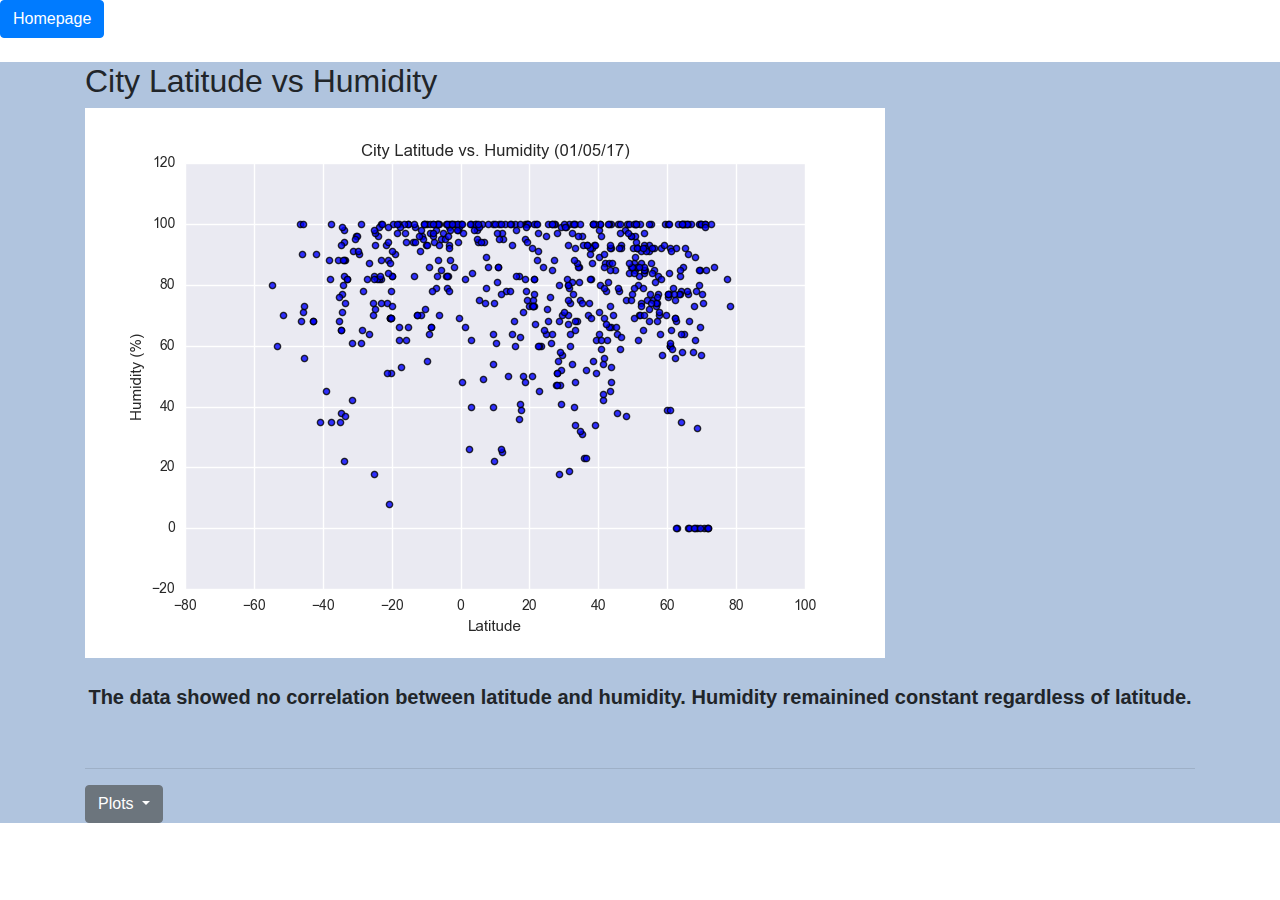
<file: 09-Web-Design-Challenge/humidity.html>
<!DOCTYPE html> 

<html lang='en-us'>

    <!-- https://aybee9.github.io/ -->

    <head>
        <meta charset="UTF-8">
        <title>Web-Design-Challenge!</title>
        <link rel="stylesheet" type="text/css" href="stylesheet.css">
        <link rel="stylesheet" href="https://stackpath.bootstrapcdn.com/bootstrap/4.3.1/css/bootstrap.min.css" integrity="sha384-ggOyR0iXCbMQv3Xipma34MD+dH/1fQ784/j6cY/iJTQUOhcWr7x9JvoRxT2MZw1T" crossorigin="anonymous">
        
    </head>

    <body>
        <a class="btn btn-primary" href="index.html"button">Homepage</a>
        <br>
        <br>
        <section>
        <div class='container'>
            <div class='row'>
                <div class='col-md-12'>
                    <h2>City Latitude vs Humidity </h2>
                    <a href="assets/images/Fig2.png" target="_blank">
                        <img src="assets/images/Fig2.png">
                    </a>
                    <br>
                    <br>
                    <strong>
                    <p>The data showed no correlation between latitude and humidity. Humidity remainined constant regardless of latitude.
                    </p>
                    </strong>
                    <br>
                    <hr>
                </div>
            </div>

            <!--  -->

            <div class="dropdown">
                <button class="btn btn-secondary dropdown-toggle" type="button" id="dropdownMenuButton" data-toggle="dropdown" aria-haspopup="true" aria-expanded="false">
                  Plots
                </button>
                <div class="dropdown-menu" aria-labelledby="dropdownMenuButton">
                  <a class="dropdown-item" href="cloudiness.html">cloudiness</a>
                  <a class="dropdown-item" href="humidity.html">humidity</a>
                  <a class="dropdown-item" href="max_temp.html">max temperatures</a>
                  <a class="dropdown-item" href="wind_speed.html">wind speed</a>
                </div>
              </div>

              <script src="https://code.jquery.com/jquery-3.3.1.slim.min.js" integrity="sha384-q8i/X+965DzO0rT7abK41JStQIAqVgRVzpbzo5smXKp4YfRvH+8abtTE1Pi6jizo" crossorigin="anonymous"></script>
              <script src="https://cdnjs.cloudflare.com/ajax/libs/popper.js/1.14.7/umd/popper.min.js" integrity="sha384-UO2eT0CpHqdSJQ6hJty5KVphtPhzWj9WO1clHTMGa3JDZwrnQq4sF86dIHNDz0W1" crossorigin="anonymous"></script>
              <script src="https://stackpath.bootstrapcdn.com/bootstrap/4.3.1/js/bootstrap.min.js" integrity="sha384-JjSmVgyd0p3pXB1rRibZUAYoIIy6OrQ6VrjIEaFf/nJGzIxFDsf4x0xIM+B07jRM" crossorigin="anonymous"></script>

            <!--  -->


    </body>
</html>
</file>
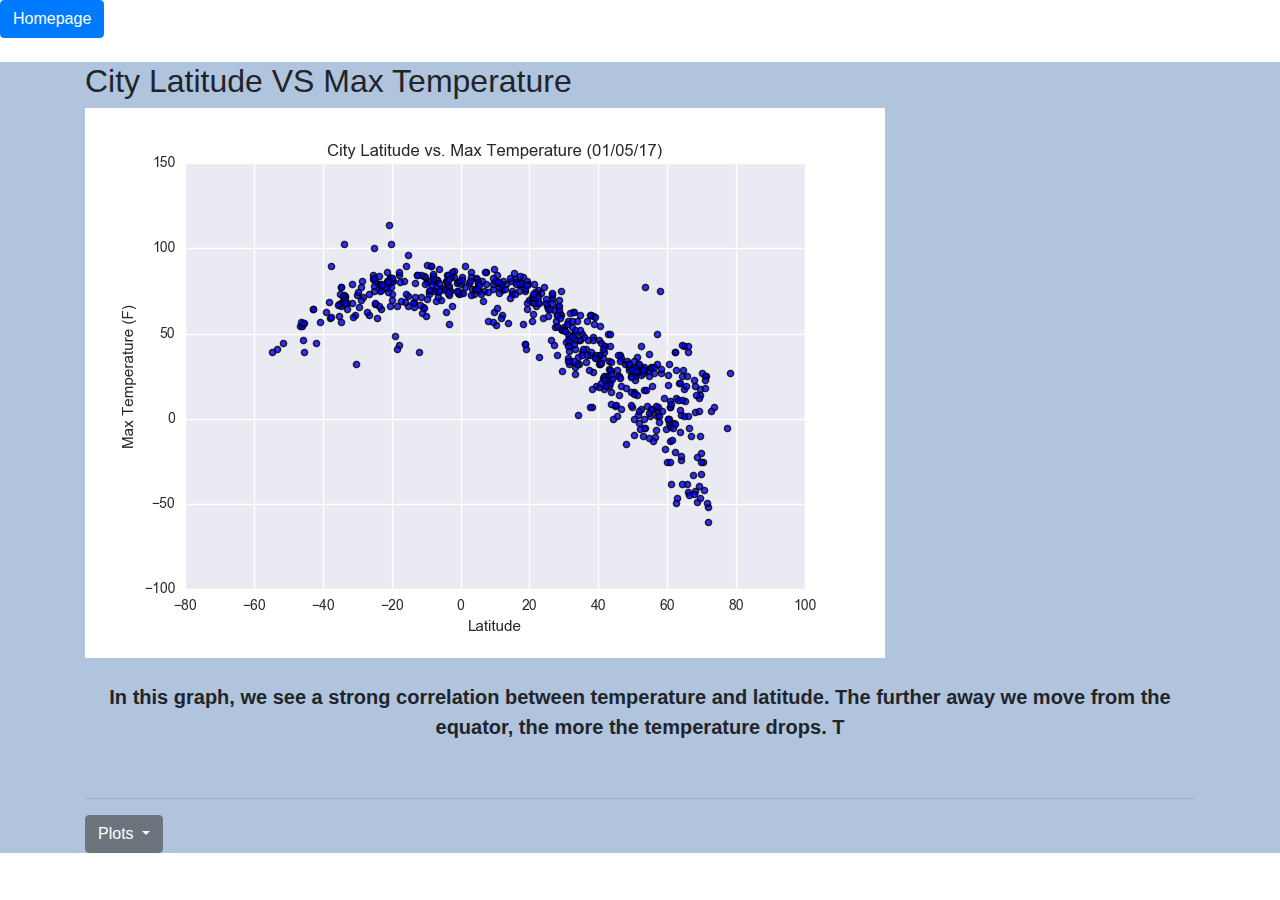
<file: 09-Web-Design-Challenge/max_temp.html>
<!DOCTYPE html> 

<html lang='en-us'>

    <!-- https://aybee9.github.io/ -->

    <head>
        <meta charset="UTF-8">
        <title>Web-Design-Challenge!</title>
        <link rel="stylesheet" type="text/css" href="stylesheet.css">
        <link rel="stylesheet" href="https://stackpath.bootstrapcdn.com/bootstrap/4.3.1/css/bootstrap.min.css" integrity="sha384-ggOyR0iXCbMQv3Xipma34MD+dH/1fQ784/j6cY/iJTQUOhcWr7x9JvoRxT2MZw1T" crossorigin="anonymous">
        
    </head>

    <body>
        <a class="btn btn-primary" href="index.html"button">Homepage</a>
        <br>
        <br>
        <section>
        <div class='container'>
            <div class='row'>
                <div class='col-md-12'>
                    <h2>City Latitude VS Max Temperature</h2>
                    <a href="assets/images/Fig1.png" target="_blank">
                        <img src="assets/images/Fig1.png">
                    </a>        
                    <br>
                    <br>
                    <strong>
                    <p>In this graph, we see a strong correlation between temperature and latitude. The further away we move from the 
                        equator, the more the temperature drops. T
                    </p>
                    </strong>
                    <br>
                    <hr>
                </div>
            </div>

            <!--  -->

            <div class="dropdown">
                <button class="btn btn-secondary dropdown-toggle" type="button" id="dropdownMenuButton" data-toggle="dropdown" aria-haspopup="true" aria-expanded="false">
                  Plots
                </button>
                <div class="dropdown-menu" aria-labelledby="dropdownMenuButton">
                  <a class="dropdown-item" href="cloudiness.html">cloudiness</a>
                  <a class="dropdown-item" href="humidity.html">humidity</a>
                  <a class="dropdown-item" href="max_temp.html">max temperatures</a>
                  <a class="dropdown-item" href="wind_speed.html">wind speed</a>
                </div>
              </div>

              <script src="https://code.jquery.com/jquery-3.3.1.slim.min.js" integrity="sha384-q8i/X+965DzO0rT7abK41JStQIAqVgRVzpbzo5smXKp4YfRvH+8abtTE1Pi6jizo" crossorigin="anonymous"></script>
              <script src="https://cdnjs.cloudflare.com/ajax/libs/popper.js/1.14.7/umd/popper.min.js" integrity="sha384-UO2eT0CpHqdSJQ6hJty5KVphtPhzWj9WO1clHTMGa3JDZwrnQq4sF86dIHNDz0W1" crossorigin="anonymous"></script>
              <script src="https://stackpath.bootstrapcdn.com/bootstrap/4.3.1/js/bootstrap.min.js" integrity="sha384-JjSmVgyd0p3pXB1rRibZUAYoIIy6OrQ6VrjIEaFf/nJGzIxFDsf4x0xIM+B07jRM" crossorigin="anonymous"></script>

            <!--  -->

    </body>
</html>
</file>
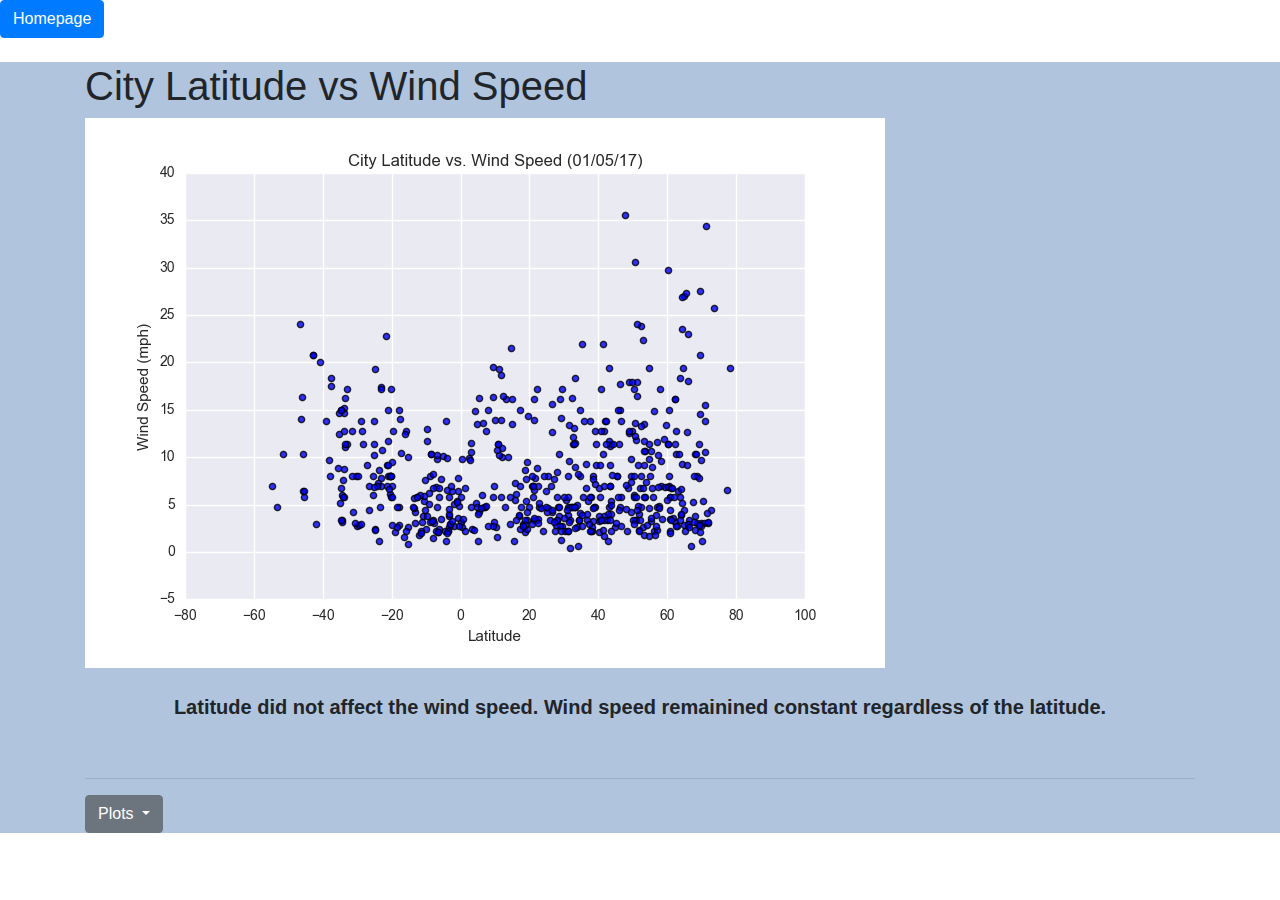
<file: 09-Web-Design-Challenge/wind_speed.html>
<!DOCTYPE html> 

<html lang='en-us'>

    <!-- https://aybee9.github.io/ -->

    <head>
        <meta charset="UTF-8">
        <title>Web-Design-Challenge!</title>
        <link rel="stylesheet" type="text/css" href="stylesheet.css">
        <link rel="stylesheet" href="https://stackpath.bootstrapcdn.com/bootstrap/4.3.1/css/bootstrap.min.css" integrity="sha384-ggOyR0iXCbMQv3Xipma34MD+dH/1fQ784/j6cY/iJTQUOhcWr7x9JvoRxT2MZw1T" crossorigin="anonymous">
        
    </head>

    <body>
        <a class="btn btn-primary" href="index.html"button">Homepage</a>
        <br>
        <br>
        <section>
        <div class='container'>
            <div class='row'>
                <div class='col-md-12'>
                    <h1>City Latitude vs Wind Speed</h1>
                    <a href="assets/images/Fig4.png" target="_blank">
                        <img src="assets/images/Fig4.png">
                    </a>
                    <br>
                    <br>
                    <strong>
                    <p> Latitude did not affect the wind speed. Wind speed remainined constant regardless of the latitude.
                    </p>
                    </strong>
                    <br>
                    <hr>
                </div>
            </div>

            <!--  -->

            <div class="dropdown">
                <button class="btn btn-secondary dropdown-toggle" type="button" id="dropdownMenuButton" data-toggle="dropdown" aria-haspopup="true" aria-expanded="false">
                  Plots
                </button>
                <div class="dropdown-menu" aria-labelledby="dropdownMenuButton">
                  <a class="dropdown-item" href="cloudiness.html">cloudiness</a>
                  <a class="dropdown-item" href="humidity.html">humidity</a>
                  <a class="dropdown-item" href="max_temp.html">max temperatures</a>
                  <a class="dropdown-item" href="wind_speed.html">wind speed</a>
                </div>
              </div>

              <script src="https://code.jquery.com/jquery-3.3.1.slim.min.js" integrity="sha384-q8i/X+965DzO0rT7abK41JStQIAqVgRVzpbzo5smXKp4YfRvH+8abtTE1Pi6jizo" crossorigin="anonymous"></script>
              <script src="https://cdnjs.cloudflare.com/ajax/libs/popper.js/1.14.7/umd/popper.min.js" integrity="sha384-UO2eT0CpHqdSJQ6hJty5KVphtPhzWj9WO1clHTMGa3JDZwrnQq4sF86dIHNDz0W1" crossorigin="anonymous"></script>
              <script src="https://stackpath.bootstrapcdn.com/bootstrap/4.3.1/js/bootstrap.min.js" integrity="sha384-JjSmVgyd0p3pXB1rRibZUAYoIIy6OrQ6VrjIEaFf/nJGzIxFDsf4x0xIM+B07jRM" crossorigin="anonymous"></script>

            <!--  -->            
    </body>
</html>
</file>
<file: 09-Web-Design-Challenge/stylesheet.css>
/* . for class */
/* # for id  */

p {
    font-size: 20px;
    text-align: center;
}

.nav {
    color: black;
    text-emphasis: bold;
    font-size: 50px;
}

section {
    background-color:lightsteelblue;
}

/* index */
.indexc {
    background-color: lightcoral;
}

/* data */
.data-color {
    background-color:lightyellow;
}

/* city_table */
.city-table {
    color:white;
}

/* comparison */
.comparison {
    background-color: lightblue;
}


/* Different size screens */
@media (max-width: 600px) {
    .box-1 {
        background: pink;
    }
}
</file>
